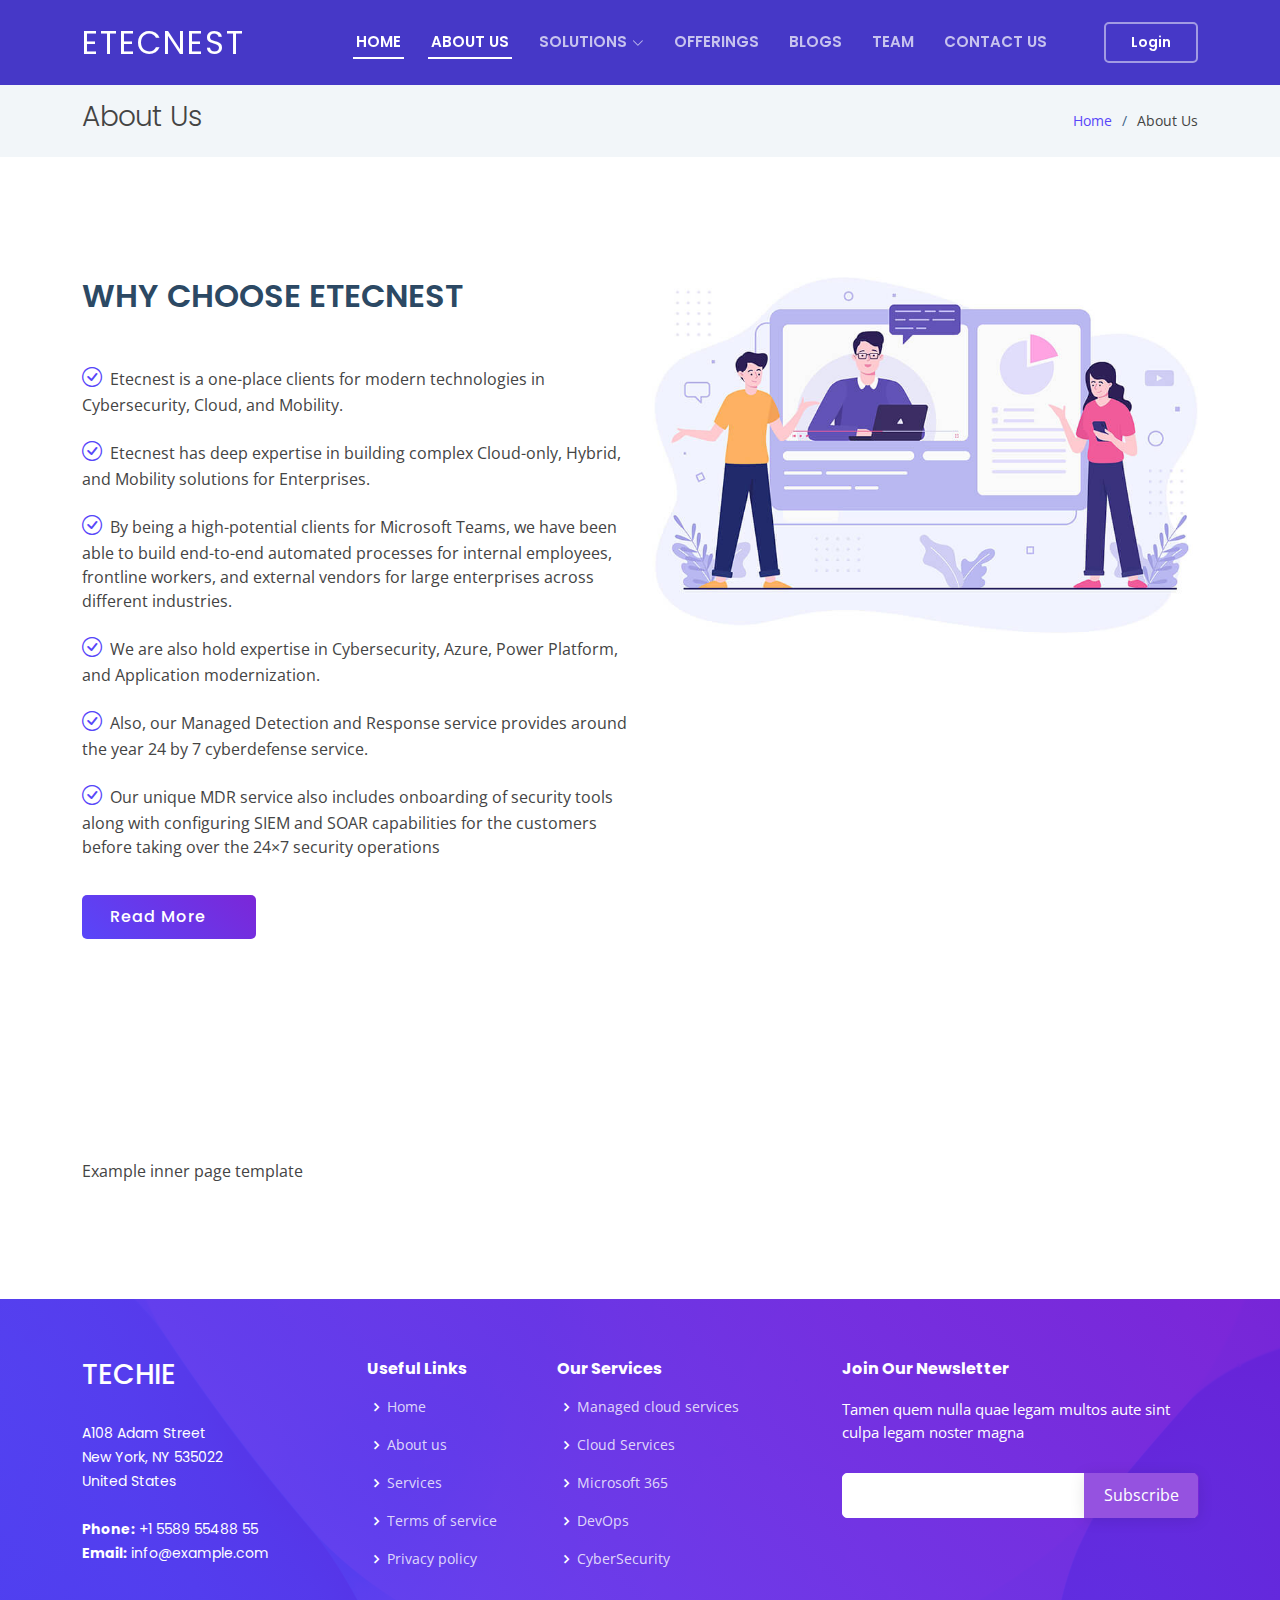
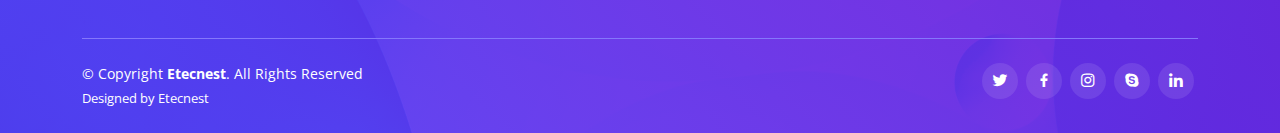
<file: aboutus.html>
<!DOCTYPE html>
<html lang="en">

<head>
  <meta charset="utf-8">
  <meta content="width=device-width, initial-scale=1.0" name="viewport">

  <title>Inner Page - Techie Bootstrap Template</title>
  <meta content="" name="description">
  <meta content="" name="keywords">
  <!-- Favicons -->
  <link href="assets/img/favicon.png" rel="icon">
  <link href="assets/img/apple-touch-icon.png" rel="apple-touch-icon">

  <!-- Google Fonts -->
  <link href="https://fonts.googleapis.com/css?family=Open+Sans:300,300i,400,400i,600,600i,700,700i|Roboto:300,300i,400,400i,500,500i,600,600i,700,700i|Poppins:300,300i,400,400i,500,500i,600,600i,700,700i" rel="stylesheet">

  <!-- Vendor CSS Files -->
  <link href="assets/vendor/aos/aos.css" rel="stylesheet">
  <link href="assets/vendor/bootstrap/css/bootstrap.min.css" rel="stylesheet">
  <link href="assets/vendor/bootstrap-icons/bootstrap-icons.css" rel="stylesheet">
  <link href="assets/vendor/boxicons/css/boxicons.min.css" rel="stylesheet">
  <link href="assets/vendor/glightbox/css/glightbox.min.css" rel="stylesheet">
  <link href="assets/vendor/swiper/swiper-bundle.min.css" rel="stylesheet">

  <!-- Template Main CSS File -->
  <link href="assets/css/style.css" rel="stylesheet">

  <!-- =======================================================
  * Template Name: Techie
  * Updated: Jul 27 2023 with Bootstrap v5.3.1
  * Template URL: https://bootstrapmade.com/techie-free-skin-bootstrap-3/
  * Author: BootstrapMade.com
  * License: https://bootstrapmade.com/license/
  ======================================================== -->
</head>

<body>

  <!-- ======= Header ======= -->
  <header id="header" class="fixed-top header-inner-pages">
    <div class="container d-flex align-items-center justify-content-between">
      <h1 class="logo"><a href="index.html">ETECNEST</a></h1>
      <!-- Uncomment below if you prefer to use an image logo -->
      <!-- <a href="index.html" class="logo"><img src="assets/img/logo.png" alt="" class="img-fluid"></a>-->

      <nav id="navbar" class="navbar">
        <ul>
          <li><a class="nav-link scrollto active" href="index.html">HOME</a></li>
          <li><a class="nav-link scrollto" href="#about">ABOUT US</a></li>
          <li class="dropdown"><a href="#"><span>SOLUTIONS</span> <i class="bi bi-chevron-down"></i></a>
            <ul>
              <li><a href="services.html">Our Services</a></li>
              <li class="dropdown"><a href="cloudservices.html"><span>Cloud Services</span> <i class="bi bi-chevron-right"></i></a>
                <ul>
                  <li><a href="#">Azure</a></li>
                  <li><a href="#">AWS</a></li>
                  <li><a href="#">GCP</a></li>
                  <li><a href="#">Azure DevOps</a></li>
                  <li><a href="#">Microsoft365</a></li>
                  <li><a href="#">SharePoint</a></li>
                  <li><a href="#">Power Platform</a></li>
                </ul>
              </li>
              <li class="dropdown"><a href="inner-page1.html"><span>Microsoft365</span> <i class="bi bi-chevron-right"></i></a>
                <ul>
                  <li><a href="#">M365 Migration</a></li>
                  <li><a href="#">M365 Intune</a></li>
                  <li><a href="#">M365 Security</a></li>
                  <li><a href="#">M365 Teams</a></li>
                  <li><a href="#">M365 Identity and Access Management</a></li>
                  <li><a href="#">M365 Consulting</a></li>
                  <li><a href="#">M365 Information Protection</a></li>
                </ul>
              </li>
              <li class="dropdown"><a href="devops.html"><span>DevOps</span> <i class="bi bi-chevron-right"></i></a>
                <ul>
                  <li><a href="#">DevOps Migration</a></li>
                  <li><a href="#">DevOps Development</a></li>
                  <li><a href="#">CICD</a></li>
                  <li><a href="#">Automation</a></li>
                  <li><a href="#">Infrastructure as Code</a></li>
                  <li><a href="#">Continuous Delivery</a></li>
                  <li><a href="#">Configuration Management</a></li>
                  <li><a href="#">QA & Testing</a></li>
                </ul>
              </li>
              <li class="dropdown"><a href="cybersecurity.html"><span>CyberSecurity</span> <i class="bi bi-chevron-right"></i></a>
                <ul>
                  <li><a href="#">M365 Migration</a></li>
                  <li><a href="#">M365 Intune</a></li>
                  <li><a href="#">M365 User Adoption</a></li>
                  <li><a href="#">M365 Teams</a></li>
                  <li><a href="#">M365 Identity and Access Management</a></li>
                  <li><a href="#">M365 Consulting</a></li>
                  <li><a href="#">M365 Information Protection</a></li>
                </ul>
              </li>
              <li class="dropdown"><a href="cloudmangedservices.html"><span>Cloud Managed Services</span> <i class="bi bi-chevron-right"></i></a>
                <ul>
                  <li><a href="#">Azure</a></li>
                  <li><a href="#">AWS</a></li>
                  <li><a href="#">GCP</a></li>
                  <li><a href="#">Azure DevOps</a></li>
                  <li><a href="#">Microsoft365</a></li>
                  <li><a href="#">SharePoint</a></li>
                  <li><a href="#">Power Platform</a></li>
                </ul>
              </li>
            </ul>
            <li><a class="nav-link scrollto" href="#features">OFFERINGS</a></li>
            <li><a class="nav-link scrollto " href="#portfolio">BLOGS</a></li>
            <li><a class="nav-link scrollto" href="#team">TEAM</a></li>
          </li>
          <li><a class="nav-link scrollto" href="#contact">CONTACT US</a></li>
          <li><a class="getstarted scrollto" href="#about">Login</a></li>
        </ul>
        <i class="bi bi-list mobile-nav-toggle"></i>
      </nav><!-- .navbar -->

    </div>
  </header><!-- End Header -->
  <main id="main">

    <!-- ======= Breadcrumbs ======= -->
    <section class="breadcrumbs">
      <div class="container">

        <div class="d-flex justify-content-between align-items-center">
          <h2>About Us</h2>
          <ol>
            <li><a href="index.html">Home</a></li>
            <li>About Us</li>
          </ol>
        </div>

      </div>
    </section><!-- End Breadcrumbs -->
        <!-- ======= About Section ======= -->
        <section id="about" class="about">
          <div class="container">
    
            <div class="row">
              <div class="col-lg-6 order-1 order-lg-2" data-aos="zoom-in" data-aos-delay="150">
                <img src="assets/img/about.jpg" class="img-fluid" alt="">
              </div>
              <div class="col-lg-6 pt-4 pt-lg-0 order-2 order-lg-1 content" data-aos="fade-right">
                <h3>WHY CHOOSE ETECNEST</h3>
                <ul>
                  <li><i></i></li>
                  <li><i class="bi bi-check-circle"></i> Etecnest is a one-place clients for modern technologies in  Cybersecurity, Cloud, and Mobility.</li><li></li>
                  <li><i class="bi bi-check-circle"></i> Etecnest has deep expertise in building complex Cloud-only, Hybrid, and Mobility solutions for Enterprises.</li><li></li>
                  <li><i class="bi bi-check-circle"></i> By being a high-potential clients for Microsoft Teams, we have been able to build end-to-end automated processes for internal employees, frontline workers, and external vendors for large enterprises across different industries.</li><li></li>
                  <li><i class="bi bi-check-circle"></i> We are also hold expertise in Cybersecurity, Azure, Power Platform, and Application modernization.</li><li></li>
                  <li><i class="bi bi-check-circle"></i> Also, our Managed Detection and Response service provides around the year 24 by 7 cyberdefense service.</li><li></li>
                  <li><i class="bi bi-check-circle"></i> Our unique MDR service also includes onboarding of security tools along with configuring SIEM and SOAR capabilities for the customers before taking over the 24×7 security operations</li><li></li>
    
                </ul>
                <a href="#" class="read-more">Read More <i class="bi bi-long-arrow-right"></i></a>
              </div>
            </div>
    
          </div>
        </section><!-- End About Section -->

    <section class="inner-page">
      <div class="container">
        <p>
          Example inner page template
        </p>
      </div>
    </section>

  </main><!-- End #main -->

  <!-- ======= Footer ======= -->
  <footer id="footer">

    <div class="footer-top">
      <div class="container">
        <div class="row">

          <div class="col-lg-3 col-md-6 footer-contact">
            <h3>Techie</h3>
            <p>
              A108 Adam Street <br>
              New York, NY 535022<br>
              United States <br><br>
              <strong>Phone:</strong> +1 5589 55488 55<br>
              <strong>Email:</strong> info@example.com<br>
            </p>
          </div>

          <div class="col-lg-2 col-md-6 footer-links">
            <h4>Useful Links</h4>
            <ul>
              <li><i class="bx bx-chevron-right"></i> <a href="#">Home</a></li>
              <li><i class="bx bx-chevron-right"></i> <a href="#">About us</a></li>
              <li><i class="bx bx-chevron-right"></i> <a href="#">Services</a></li>
              <li><i class="bx bx-chevron-right"></i> <a href="#">Terms of service</a></li>
              <li><i class="bx bx-chevron-right"></i> <a href="#">Privacy policy</a></li>
            </ul>
          </div>

          <div class="col-lg-3 col-md-6 footer-links">
            <h4>Our Services</h4>
            <ul>
              <li><i class="bx bx-chevron-right"></i> <a href="cloudmangedservices.html">Managed cloud services</a></li>
              <li><i class="bx bx-chevron-right"></i> <a href="cloudservices.html">Cloud Services</a></li>
              <li><i class="bx bx-chevron-right"></i> <a href="inner-page1.html">Microsoft 365</a></li>
              <li><i class="bx bx-chevron-right"></i> <a href="devops.html">DevOps</a></li>
              <li><i class="bx bx-chevron-right"></i> <a href="cybersecurity.html">CyberSecurity</a></li>
            </ul>
          </div>

          <div class="col-lg-4 col-md-6 footer-newsletter">
            <h4>Join Our Newsletter</h4>
            <p>Tamen quem nulla quae legam multos aute sint culpa legam noster magna</p>
            <form action="" method="post">
              <input type="email" name="email"><input type="submit" value="Subscribe">
            </form>
          </div>

        </div>
      </div>
    </div>

    <div class="container">

      <div class="copyright-wrap d-md-flex py-4">
        <div class="me-md-auto text-center text-md-start">
          <div class="copyright">
            &copy; Copyright <strong><span>Etecnest</span></strong>. All Rights Reserved
          </div>
          <div class="credits">
            <!-- All the links in the footer should remain intact. -->
            <!-- You can delete the links only if you purchased the pro version. -->
            <!-- Licensing information: https://bootstrapmade.com/license/ -->
            <!-- Purchase the pro version with working PHP/AJAX contact form: https://bootstrapmade.com/techie-free-skin-bootstrap-3/ -->
            Designed by <a href="https://bootstrapmade.com/">Etecnest</a>
          </div>
        </div>
        <div class="social-links text-center text-md-right pt-3 pt-md-0">
          <a href="#" class="twitter"><i class="bx bxl-twitter"></i></a>
          <a href="#" class="facebook"><i class="bx bxl-facebook"></i></a>
          <a href="#" class="instagram"><i class="bx bxl-instagram"></i></a>
          <a href="#" class="google-plus"><i class="bx bxl-skype"></i></a>
          <a href="#" class="linkedin"><i class="bx bxl-linkedin"></i></a>
        </div>
      </div>

    </div>
  </footer><!-- End Footer -->

  <a href="#" class="back-to-top d-flex align-items-center justify-content-center"><i class="bi bi-arrow-up-short"></i></a>
  <div id="preloader"></div>

  <!-- Vendor JS Files -->
  <script src="assets/vendor/purecounter/purecounter_vanilla.js"></script>
  <script src="assets/vendor/aos/aos.js"></script>
  <script src="assets/vendor/bootstrap/js/bootstrap.bundle.min.js"></script>
  <script src="assets/vendor/glightbox/js/glightbox.min.js"></script>
  <script src="assets/vendor/isotope-layout/isotope.pkgd.min.js"></script>
  <script src="assets/vendor/swiper/swiper-bundle.min.js"></script>
  <script src="assets/vendor/php-email-form/validate.js"></script>

  <!-- Template Main JS File -->
  <script src="assets/js/main.js"></script>

</body>

</html>
</file>
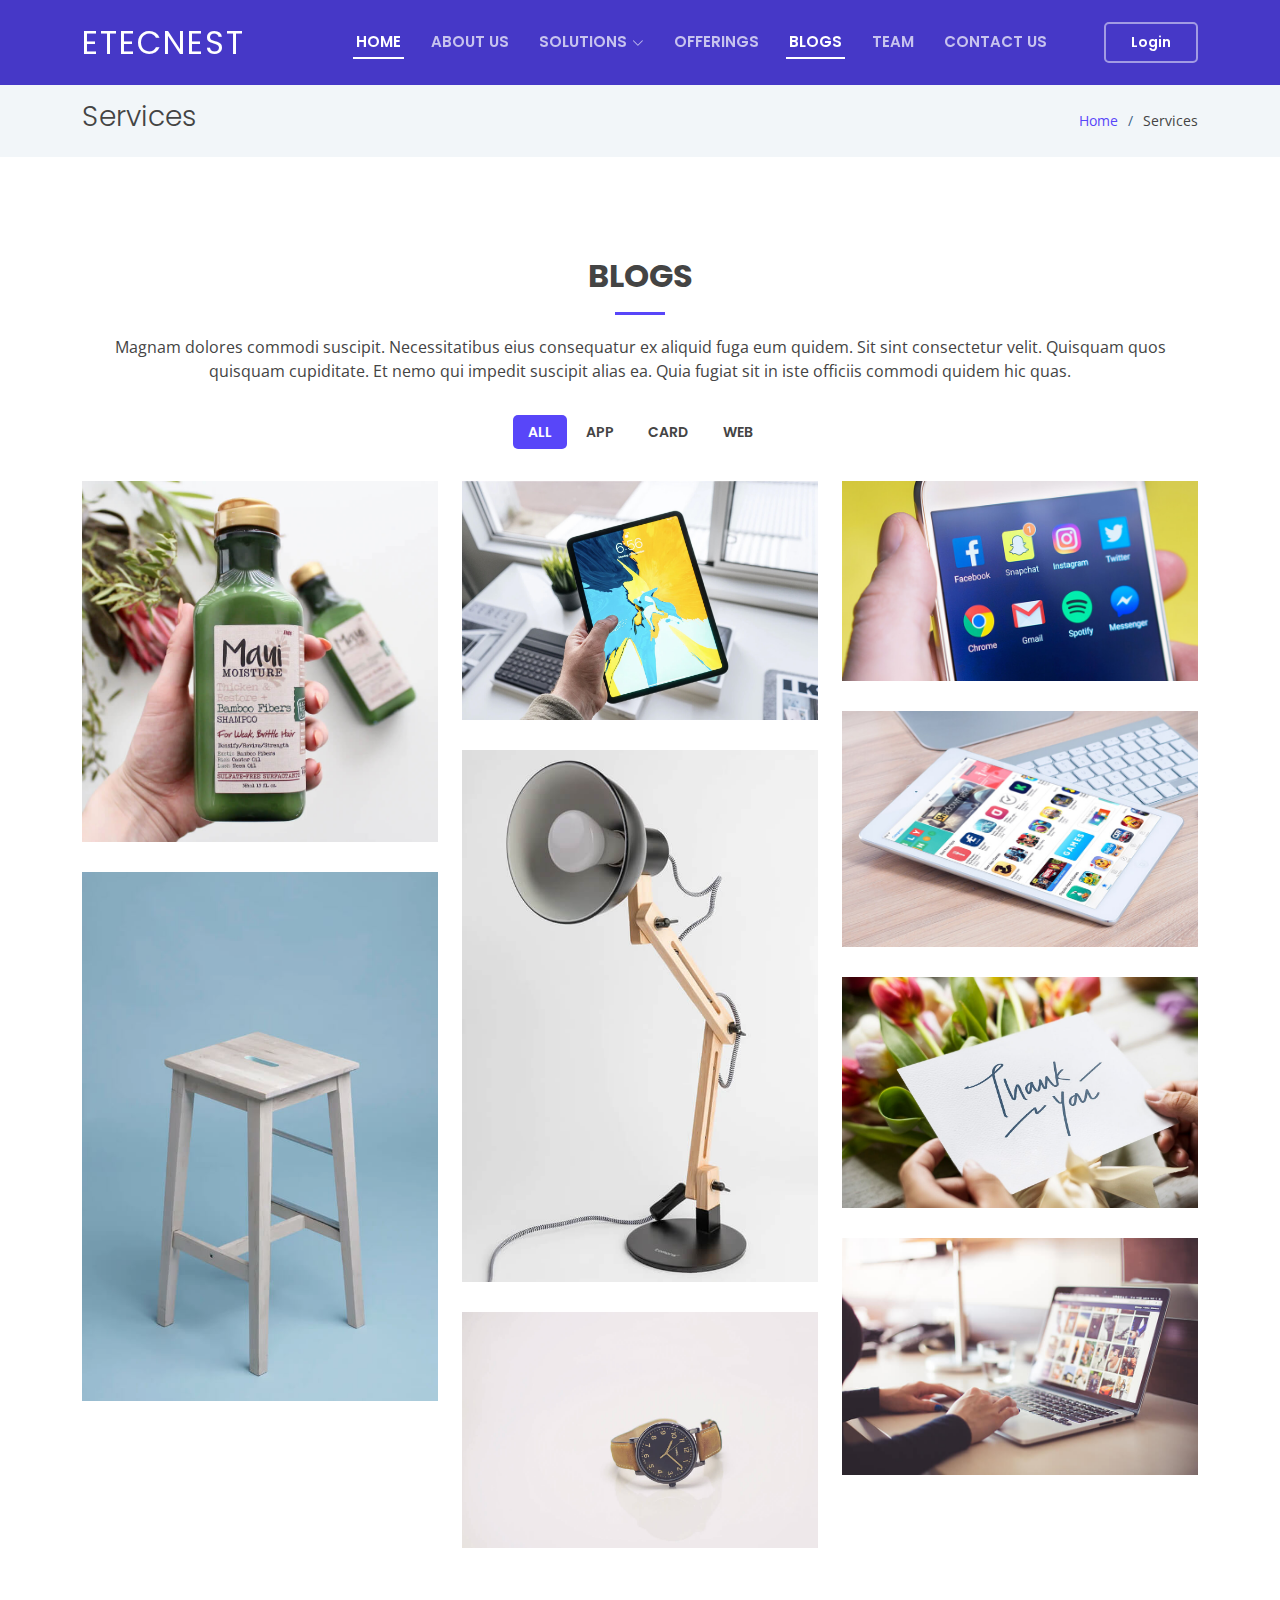
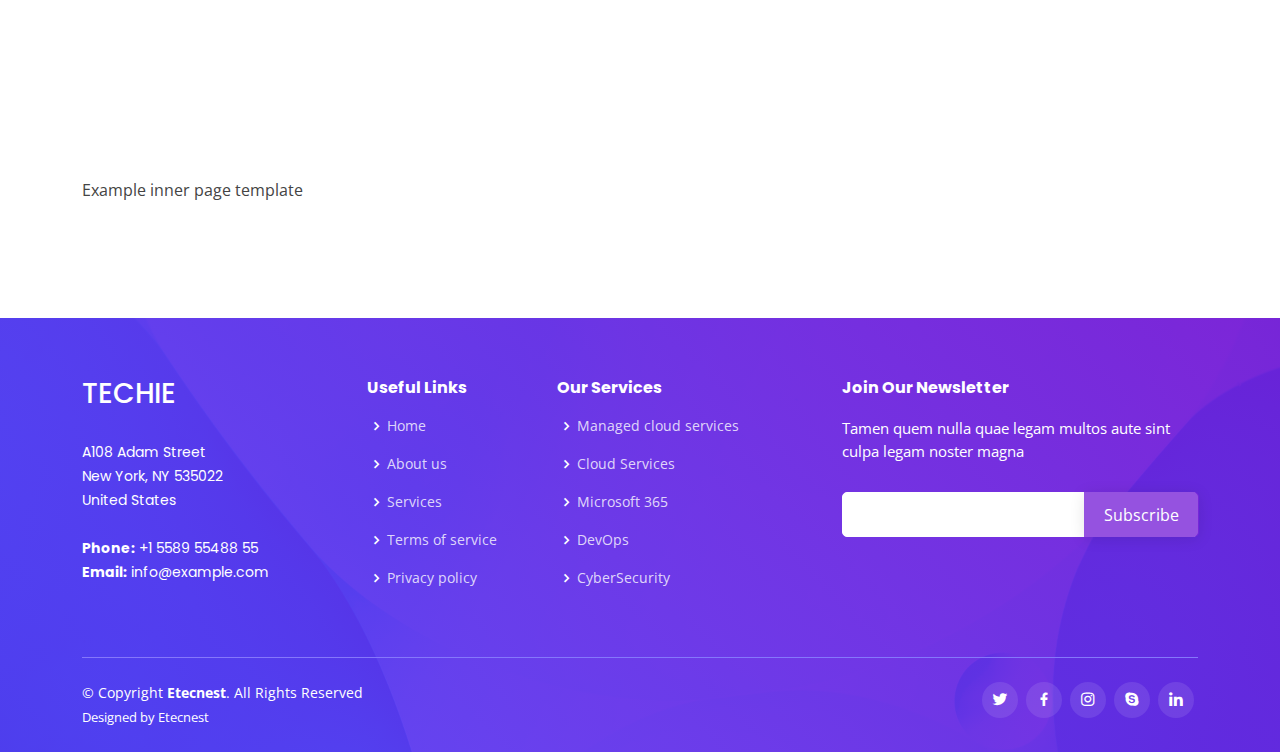
<file: blog.html>
<!DOCTYPE html>
<html lang="en">

<head>
  <meta charset="utf-8">
  <meta content="width=device-width, initial-scale=1.0" name="viewport">

  <title>Inner Page - Techie Bootstrap Template</title>
  <meta content="" name="description">
  <meta content="" name="keywords">
  <!-- Favicons -->
  <link href="assets/img/favicon.png" rel="icon">
  <link href="assets/img/apple-touch-icon.png" rel="apple-touch-icon">

  <!-- Google Fonts -->
  <link href="https://fonts.googleapis.com/css?family=Open+Sans:300,300i,400,400i,600,600i,700,700i|Roboto:300,300i,400,400i,500,500i,600,600i,700,700i|Poppins:300,300i,400,400i,500,500i,600,600i,700,700i" rel="stylesheet">

  <!-- Vendor CSS Files -->
  <link href="assets/vendor/aos/aos.css" rel="stylesheet">
  <link href="assets/vendor/bootstrap/css/bootstrap.min.css" rel="stylesheet">
  <link href="assets/vendor/bootstrap-icons/bootstrap-icons.css" rel="stylesheet">
  <link href="assets/vendor/boxicons/css/boxicons.min.css" rel="stylesheet">
  <link href="assets/vendor/glightbox/css/glightbox.min.css" rel="stylesheet">
  <link href="assets/vendor/swiper/swiper-bundle.min.css" rel="stylesheet">

  <!-- Template Main CSS File -->
  <link href="assets/css/style.css" rel="stylesheet">

  <!-- =======================================================
  * Template Name: Techie
  * Updated: Jul 27 2023 with Bootstrap v5.3.1
  * Template URL: https://bootstrapmade.com/techie-free-skin-bootstrap-3/
  * Author: BootstrapMade.com
  * License: https://bootstrapmade.com/license/
  ======================================================== -->
</head>

<body>

  <!-- ======= Header ======= -->
  <header id="header" class="fixed-top header-inner-pages">
    <div class="container d-flex align-items-center justify-content-between">
      <h1 class="logo"><a href="index.html">ETECNEST</a></h1>
      <!-- Uncomment below if you prefer to use an image logo -->
      <!-- <a href="index.html" class="logo"><img src="assets/img/logo.png" alt="" class="img-fluid"></a>-->

      <nav id="navbar" class="navbar">
        <ul>
          <li><a class="nav-link scrollto active" href="index.html">HOME</a></li>
          <li><a class="nav-link scrollto" href="#about">ABOUT US</a></li>
          <li class="dropdown"><a href="#"><span>SOLUTIONS</span> <i class="bi bi-chevron-down"></i></a>
            <ul>
              <li><a href="services.html">Our Services</a></li>
              <li class="dropdown"><a href="cloudservices.html"><span>Cloud Services</span> <i class="bi bi-chevron-right"></i></a>
                <ul>
                  <li><a href="#">Azure</a></li>
                  <li><a href="#">AWS</a></li>
                  <li><a href="#">GCP</a></li>
                  <li><a href="#">Azure DevOps</a></li>
                  <li><a href="#">Microsoft365</a></li>
                  <li><a href="#">SharePoint</a></li>
                  <li><a href="#">Power Platform</a></li>
                </ul>
              </li>
              <li class="dropdown"><a href="inner-page1.html"><span>Microsoft365</span> <i class="bi bi-chevron-right"></i></a>
                <ul>
                  <li><a href="#">M365 Migration</a></li>
                  <li><a href="#">M365 Intune</a></li>
                  <li><a href="#">M365 Security</a></li>
                  <li><a href="#">M365 Teams</a></li>
                  <li><a href="#">M365 Identity and Access Management</a></li>
                  <li><a href="#">M365 Consulting</a></li>
                  <li><a href="#">M365 Information Protection</a></li>
                </ul>
              </li>
              <li class="dropdown"><a href="devops.html"><span>DevOps</span> <i class="bi bi-chevron-right"></i></a>
                <ul>
                  <li><a href="#">DevOps Migration</a></li>
                  <li><a href="#">DevOps Development</a></li>
                  <li><a href="#">CICD</a></li>
                  <li><a href="#">Automation</a></li>
                  <li><a href="#">Infrastructure as Code</a></li>
                  <li><a href="#">Continuous Delivery</a></li>
                  <li><a href="#">Configuration Management</a></li>
                  <li><a href="#">QA & Testing</a></li>
                </ul>
              </li>
              <li class="dropdown"><a href="cybersecurity.html"><span>CyberSecurity</span> <i class="bi bi-chevron-right"></i></a>
                <ul>
                  <li><a href="#">M365 Migration</a></li>
                  <li><a href="#">M365 Intune</a></li>
                  <li><a href="#">M365 User Adoption</a></li>
                  <li><a href="#">M365 Teams</a></li>
                  <li><a href="#">M365 Identity and Access Management</a></li>
                  <li><a href="#">M365 Consulting</a></li>
                  <li><a href="#">M365 Information Protection</a></li>
                </ul>
              </li>
              <li class="dropdown"><a href="cloudmangedservices.html"><span>Cloud Managed Services</span> <i class="bi bi-chevron-right"></i></a>
                <ul>
                  <li><a href="#">Azure</a></li>
                  <li><a href="#">AWS</a></li>
                  <li><a href="#">GCP</a></li>
                  <li><a href="#">Azure DevOps</a></li>
                  <li><a href="#">Microsoft365</a></li>
                  <li><a href="#">SharePoint</a></li>
                  <li><a href="#">Power Platform</a></li>
                </ul>
              </li>
            </ul>
            <li><a class="nav-link scrollto" href="#features">OFFERINGS</a></li>
            <li><a class="nav-link scrollto " href="#portfolio">BLOGS</a></li>
            <li><a class="nav-link scrollto" href="#team">TEAM</a></li>
          </li>
          <li><a class="nav-link scrollto" href="#contact">CONTACT US</a></li>
          <li><a class="getstarted scrollto" href="#about">Login</a></li>
        </ul>
        <i class="bi bi-list mobile-nav-toggle"></i>
      </nav><!-- .navbar -->

    </div>
  </header><!-- End Header -->
  <main id="main">

    <!-- ======= Breadcrumbs ======= -->
    <section class="breadcrumbs">
      <div class="container">

        <div class="d-flex justify-content-between align-items-center">
          <h2>Services</h2>
          <ol>
            <li><a href="index.html">Home</a></li>
            <li>Services</li>
          </ol>
        </div>

      </div>
    </section><!-- End Breadcrumbs -->
           <!-- ======= Portfolio Section ======= -->
    <section id="portfolio" class="portfolio">
      <div class="container" data-aos="fade-up">

        <div class="section-title">
          <h2>BLOGS</h2>
          <p>Magnam dolores commodi suscipit. Necessitatibus eius consequatur ex aliquid fuga eum quidem. Sit sint consectetur velit. Quisquam quos quisquam cupiditate. Et nemo qui impedit suscipit alias ea. Quia fugiat sit in iste officiis commodi quidem hic quas.</p>
        </div>

        <div class="row">
          <div class="col-lg-12 d-flex justify-content-center">
            <ul id="portfolio-flters">
              <li data-filter="*" class="filter-active">All</li>
              <li data-filter=".filter-app">App</li>
              <li data-filter=".filter-card">Card</li>
              <li data-filter=".filter-web">Web</li>
            </ul>
          </div>
        </div>

        <div class="row portfolio-container">

          <div class="col-lg-4 col-md-6 portfolio-item filter-app">
            <div class="portfolio-wrap">
              <img src="assets/img/portfolio/portfolio-1.jpg" class="img-fluid" alt="">
              <div class="portfolio-info">
                <h4>App 1</h4>
                <p>App</p>
              </div>
              <div class="portfolio-links">
                <a href="assets/img/portfolio/portfolio-1.jpg" data-gallery="portfolioGallery" class="portfolio-lightbox" title="App 1"><i class="bx bx-plus"></i></a>
                <a href="portfolio-details.html" title="More Details"><i class="bx bx-link"></i></a>
              </div>
            </div>
          </div>

          <div class="col-lg-4 col-md-6 portfolio-item filter-web">
            <div class="portfolio-wrap">
              <img src="assets/img/portfolio/portfolio-2.jpg" class="img-fluid" alt="">
              <div class="portfolio-info">
                <h4>Web 3</h4>
                <p>Web</p>
              </div>
              <div class="portfolio-links">
                <a href="assets/img/portfolio/portfolio-2.jpg" data-gallery="portfolioGallery" class="portfolio-lightbox" title="Web 3"><i class="bx bx-plus"></i></a>
                <a href="portfolio-details.html" title="More Details"><i class="bx bx-link"></i></a>
              </div>
            </div>
          </div>

          <div class="col-lg-4 col-md-6 portfolio-item filter-app">
            <div class="portfolio-wrap">
              <img src="assets/img/portfolio/portfolio-3.jpg" class="img-fluid" alt="">
              <div class="portfolio-info">
                <h4>App 2</h4>
                <p>App</p>
              </div>
              <div class="portfolio-links">
                <a href="assets/img/portfolio/portfolio-3.jpg" data-gallery="portfolioGallery" class="portfolio-lightbox" title="App 2"><i class="bx bx-plus"></i></a>
                <a href="portfolio-details.html" title="More Details"><i class="bx bx-link"></i></a>
              </div>
            </div>
          </div>

          <div class="col-lg-4 col-md-6 portfolio-item filter-card">
            <div class="portfolio-wrap">
              <img src="assets/img/portfolio/portfolio-4.jpg" class="img-fluid" alt="">
              <div class="portfolio-info">
                <h4>Card 2</h4>
                <p>Card</p>
              </div>
              <div class="portfolio-links">
                <a href="assets/img/portfolio/portfolio-4.jpg" data-gallery="portfolioGallery" class="portfolio-lightbox" title="Card 2"><i class="bx bx-plus"></i></a>
                <a href="portfolio-details.html" title="More Details"><i class="bx bx-link"></i></a>
              </div>
            </div>
          </div>

          <div class="col-lg-4 col-md-6 portfolio-item filter-web">
            <div class="portfolio-wrap">
              <img src="assets/img/portfolio/portfolio-5.jpg" class="img-fluid" alt="">
              <div class="portfolio-info">
                <h4>Web 2</h4>
                <p>Web</p>
              </div>
              <div class="portfolio-links">
                <a href="assets/img/portfolio/portfolio-5.jpg" data-gallery="portfolioGallery" class="portfolio-lightbox" title="Web 2"><i class="bx bx-plus"></i></a>
                <a href="portfolio-details.html" title="More Details"><i class="bx bx-link"></i></a>
              </div>
            </div>
          </div>

          <div class="col-lg-4 col-md-6 portfolio-item filter-app">
            <div class="portfolio-wrap">
              <img src="assets/img/portfolio/portfolio-6.jpg" class="img-fluid" alt="">
              <div class="portfolio-info">
                <h4>App 3</h4>
                <p>App</p>
              </div>
              <div class="portfolio-links">
                <a href="assets/img/portfolio/portfolio-6.jpg" data-gallery="portfolioGallery" class="portfolio-lightbox" title="App 3"><i class="bx bx-plus"></i></a>
                <a href="portfolio-details.html" title="More Details"><i class="bx bx-link"></i></a>
              </div>
            </div>
          </div>

          <div class="col-lg-4 col-md-6 portfolio-item filter-card">
            <div class="portfolio-wrap">
              <img src="assets/img/portfolio/portfolio-7.jpg" class="img-fluid" alt="">
              <div class="portfolio-info">
                <h4>Card 1</h4>
                <p>Card</p>
              </div>
              <div class="portfolio-links">
                <a href="assets/img/portfolio/portfolio-7.jpg" data-gallery="portfolioGallery" class="portfolio-lightbox" title="Card 1"><i class="bx bx-plus"></i></a>
                <a href="portfolio-details.html" title="More Details"><i class="bx bx-link"></i></a>
              </div>
            </div>
          </div>

          <div class="col-lg-4 col-md-6 portfolio-item filter-card">
            <div class="portfolio-wrap">
              <img src="assets/img/portfolio/portfolio-8.jpg" class="img-fluid" alt="">
              <div class="portfolio-info">
                <h4>Card 3</h4>
                <p>Card</p>
              </div>
              <div class="portfolio-links">
                <a href="assets/img/portfolio/portfolio-8.jpg" data-gallery="portfolioGallery" class="portfolio-lightbox" title="Card 3"><i class="bx bx-plus"></i></a>
                <a href="portfolio-details.html" title="More Details"><i class="bx bx-link"></i></a>
              </div>
            </div>
          </div>

          <div class="col-lg-4 col-md-6 portfolio-item filter-web">
            <div class="portfolio-wrap">
              <img src="assets/img/portfolio/portfolio-9.jpg" class="img-fluid" alt="">
              <div class="portfolio-info">
                <h4>Web 3</h4>
                <p>Web</p>
              </div>
              <div class="portfolio-links">
                <a href="assets/img/portfolio/portfolio-9.jpg" data-gallery="portfolioGallery" class="portfolio-lightbox" title="Web 3"><i class="bx bx-plus"></i></a>
                <a href="portfolio-details.html" title="More Details"><i class="bx bx-link"></i></a>
              </div>
            </div>
          </div>

        </div>

      </div>
    </section><!-- End Portfolio Section -->
    <section class="inner-page">
      <div class="container">
        <p>
          Example inner page template
        </p>
      </div>
    </section>

  </main><!-- End #main -->

  <!-- ======= Footer ======= -->
  <footer id="footer">

    <div class="footer-top">
      <div class="container">
        <div class="row">

          <div class="col-lg-3 col-md-6 footer-contact">
            <h3>Techie</h3>
            <p>
              A108 Adam Street <br>
              New York, NY 535022<br>
              United States <br><br>
              <strong>Phone:</strong> +1 5589 55488 55<br>
              <strong>Email:</strong> info@example.com<br>
            </p>
          </div>

          <div class="col-lg-2 col-md-6 footer-links">
            <h4>Useful Links</h4>
            <ul>
              <li><i class="bx bx-chevron-right"></i> <a href="#">Home</a></li>
              <li><i class="bx bx-chevron-right"></i> <a href="#">About us</a></li>
              <li><i class="bx bx-chevron-right"></i> <a href="#">Services</a></li>
              <li><i class="bx bx-chevron-right"></i> <a href="#">Terms of service</a></li>
              <li><i class="bx bx-chevron-right"></i> <a href="#">Privacy policy</a></li>
            </ul>
          </div>

          <div class="col-lg-3 col-md-6 footer-links">
            <h4>Our Services</h4>
            <ul>
              <li><i class="bx bx-chevron-right"></i> <a href="cloudmangedservices.html">Managed cloud services</a></li>
              <li><i class="bx bx-chevron-right"></i> <a href="cloudservices.html">Cloud Services</a></li>
              <li><i class="bx bx-chevron-right"></i> <a href="inner-page1.html">Microsoft 365</a></li>
              <li><i class="bx bx-chevron-right"></i> <a href="devops.html">DevOps</a></li>
              <li><i class="bx bx-chevron-right"></i> <a href="cybersecurity.html">CyberSecurity</a></li>
            </ul>
          </div>

          <div class="col-lg-4 col-md-6 footer-newsletter">
            <h4>Join Our Newsletter</h4>
            <p>Tamen quem nulla quae legam multos aute sint culpa legam noster magna</p>
            <form action="" method="post">
              <input type="email" name="email"><input type="submit" value="Subscribe">
            </form>
          </div>

        </div>
      </div>
    </div>

    <div class="container">

      <div class="copyright-wrap d-md-flex py-4">
        <div class="me-md-auto text-center text-md-start">
          <div class="copyright">
            &copy; Copyright <strong><span>Etecnest</span></strong>. All Rights Reserved
          </div>
          <div class="credits">
            <!-- All the links in the footer should remain intact. -->
            <!-- You can delete the links only if you purchased the pro version. -->
            <!-- Licensing information: https://bootstrapmade.com/license/ -->
            <!-- Purchase the pro version with working PHP/AJAX contact form: https://bootstrapmade.com/techie-free-skin-bootstrap-3/ -->
            Designed by <a href="https://bootstrapmade.com/">Etecnest</a>
          </div>
        </div>
        <div class="social-links text-center text-md-right pt-3 pt-md-0">
          <a href="#" class="twitter"><i class="bx bxl-twitter"></i></a>
          <a href="#" class="facebook"><i class="bx bxl-facebook"></i></a>
          <a href="#" class="instagram"><i class="bx bxl-instagram"></i></a>
          <a href="#" class="google-plus"><i class="bx bxl-skype"></i></a>
          <a href="#" class="linkedin"><i class="bx bxl-linkedin"></i></a>
        </div>
      </div>

    </div>
  </footer><!-- End Footer -->

  <a href="#" class="back-to-top d-flex align-items-center justify-content-center"><i class="bi bi-arrow-up-short"></i></a>
  <div id="preloader"></div>

  <!-- Vendor JS Files -->
  <script src="assets/vendor/purecounter/purecounter_vanilla.js"></script>
  <script src="assets/vendor/aos/aos.js"></script>
  <script src="assets/vendor/bootstrap/js/bootstrap.bundle.min.js"></script>
  <script src="assets/vendor/glightbox/js/glightbox.min.js"></script>
  <script src="assets/vendor/isotope-layout/isotope.pkgd.min.js"></script>
  <script src="assets/vendor/swiper/swiper-bundle.min.js"></script>
  <script src="assets/vendor/php-email-form/validate.js"></script>

  <!-- Template Main JS File -->
  <script src="assets/js/main.js"></script>

</body>

</html>
</file>
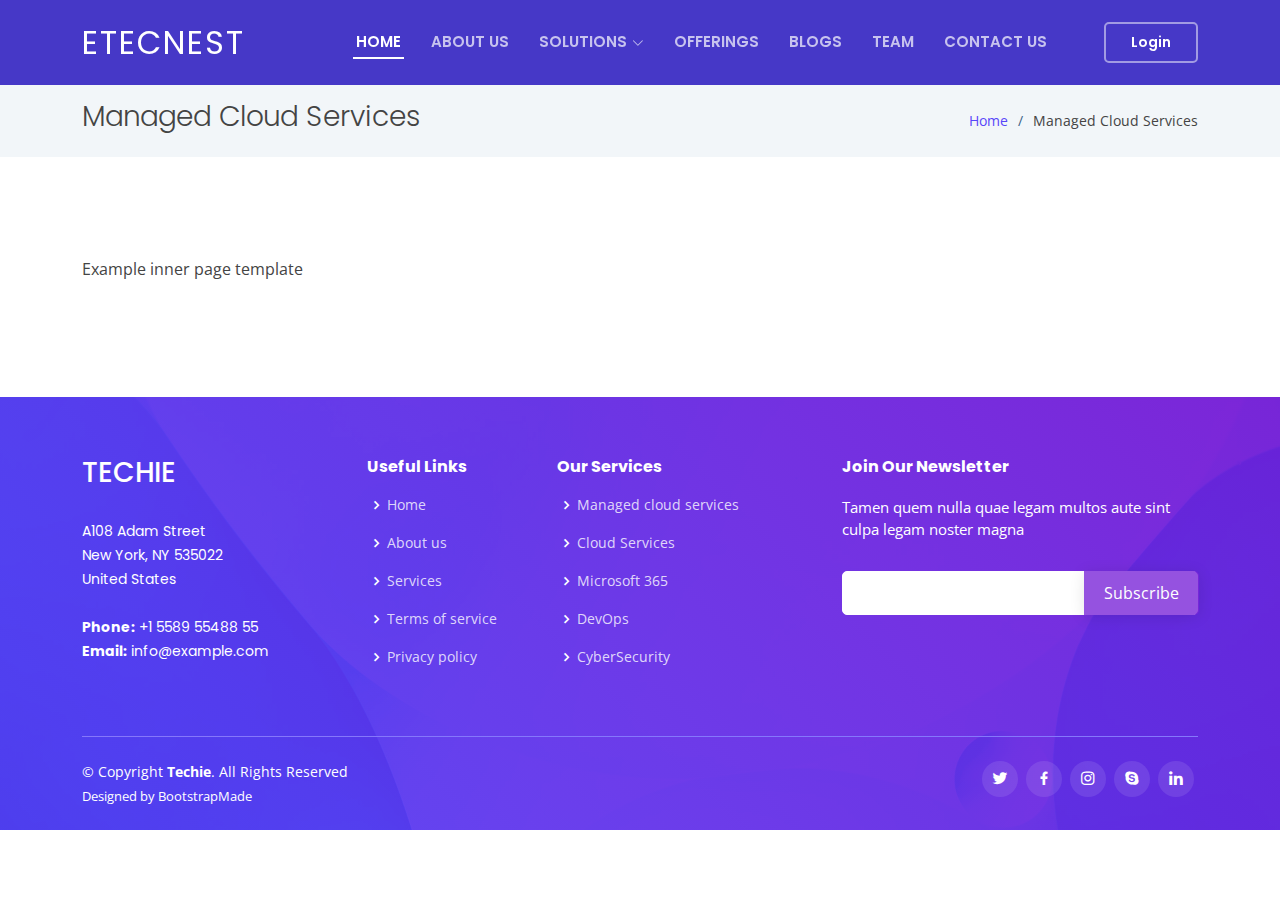
<file: cloudmangedservices.html>
<!DOCTYPE html>
<html lang="en">

<head>
  <meta charset="utf-8">
  <meta content="width=device-width, initial-scale=1.0" name="viewport">

  <title>Inner Page - Techie Bootstrap Template</title>
  <meta content="" name="description">
  <meta content="" name="keywords">
  <!-- Favicons -->
  <link href="assets/img/favicon.png" rel="icon">
  <link href="assets/img/apple-touch-icon.png" rel="apple-touch-icon">

  <!-- Google Fonts -->
  <link href="https://fonts.googleapis.com/css?family=Open+Sans:300,300i,400,400i,600,600i,700,700i|Roboto:300,300i,400,400i,500,500i,600,600i,700,700i|Poppins:300,300i,400,400i,500,500i,600,600i,700,700i" rel="stylesheet">

  <!-- Vendor CSS Files -->
  <link href="assets/vendor/aos/aos.css" rel="stylesheet">
  <link href="assets/vendor/bootstrap/css/bootstrap.min.css" rel="stylesheet">
  <link href="assets/vendor/bootstrap-icons/bootstrap-icons.css" rel="stylesheet">
  <link href="assets/vendor/boxicons/css/boxicons.min.css" rel="stylesheet">
  <link href="assets/vendor/glightbox/css/glightbox.min.css" rel="stylesheet">
  <link href="assets/vendor/swiper/swiper-bundle.min.css" rel="stylesheet">

  <!-- Template Main CSS File -->
  <link href="assets/css/style.css" rel="stylesheet">

  <!-- =======================================================
  * Template Name: Techie
  * Updated: Jul 27 2023 with Bootstrap v5.3.1
  * Template URL: https://bootstrapmade.com/techie-free-skin-bootstrap-3/
  * Author: BootstrapMade.com
  * License: https://bootstrapmade.com/license/
  ======================================================== -->
</head>

<body>

  <!-- ======= Header ======= -->
  <header id="header" class="fixed-top header-inner-pages">
    <div class="container d-flex align-items-center justify-content-between">
      <h1 class="logo"><a href="index.html">ETECNEST</a></h1>
      <!-- Uncomment below if you prefer to use an image logo -->
      <!-- <a href="index.html" class="logo"><img src="assets/img/logo.png" alt="" class="img-fluid"></a>-->

      <nav id="navbar" class="navbar">
        <ul>
          <li><a class="nav-link scrollto active" href="index.html">HOME</a></li>
          <li><a class="nav-link scrollto" href="#about">ABOUT US</a></li>
          <li class="dropdown"><a href="#"><span>SOLUTIONS</span> <i class="bi bi-chevron-down"></i></a>
            <ul>
              <li><a href="services.html">Our Services</a></li>
              <li class="dropdown"><a href="cloudservices.html"><span>Cloud Services</span> <i class="bi bi-chevron-right"></i></a>
                <ul>
                  <li><a href="#">Azure</a></li>
                  <li><a href="#">AWS</a></li>
                  <li><a href="#">GCP</a></li>
                  <li><a href="#">Azure DevOps</a></li>
                  <li><a href="#">Microsoft365</a></li>
                  <li><a href="#">SharePoint</a></li>
                  <li><a href="#">Power Platform</a></li>
                </ul>
              </li>
              <li class="dropdown"><a href="inner-page1.html"><span>Microsoft365</span> <i class="bi bi-chevron-right"></i></a>
                <ul>
                  <li><a href="#">M365 Migration</a></li>
                  <li><a href="#">M365 Intune</a></li>
                  <li><a href="#">M365 Security</a></li>
                  <li><a href="#">M365 Teams</a></li>
                  <li><a href="#">M365 Identity and Access Management</a></li>
                  <li><a href="#">M365 Consulting</a></li>
                  <li><a href="#">M365 Information Protection</a></li>
                </ul>
              </li>
              <li class="dropdown"><a href="devops.html"><span>DevOps</span> <i class="bi bi-chevron-right"></i></a>
                <ul>
                  <li><a href="#">DevOps Migration</a></li>
                  <li><a href="#">DevOps Development</a></li>
                  <li><a href="#">CICD</a></li>
                  <li><a href="#">Automation</a></li>
                  <li><a href="#">Infrastructure as Code</a></li>
                  <li><a href="#">Continuous Delivery</a></li>
                  <li><a href="#">Configuration Management</a></li>
                  <li><a href="#">QA & Testing</a></li>
                </ul>
              </li>
              <li class="dropdown"><a href="cybersecurity.html"><span>CyberSecurity</span> <i class="bi bi-chevron-right"></i></a>
                <ul>
                  <li><a href="#">M365 Migration</a></li>
                  <li><a href="#">M365 Intune</a></li>
                  <li><a href="#">M365 User Adoption</a></li>
                  <li><a href="#">M365 Teams</a></li>
                  <li><a href="#">M365 Identity and Access Management</a></li>
                  <li><a href="#">M365 Consulting</a></li>
                  <li><a href="#">M365 Information Protection</a></li>
                </ul>
              </li>
              <li class="dropdown"><a href="cloudmangedservices.html"><span>Cloud Managed Services</span> <i class="bi bi-chevron-right"></i></a>
                <ul>
                  <li><a href="#">Azure</a></li>
                  <li><a href="#">AWS</a></li>
                  <li><a href="#">GCP</a></li>
                  <li><a href="#">Azure DevOps</a></li>
                  <li><a href="#">Microsoft365</a></li>
                  <li><a href="#">SharePoint</a></li>
                  <li><a href="#">Power Platform</a></li>
                </ul>
              </li>
            </ul>
            <li><a class="nav-link scrollto" href="#features">OFFERINGS</a></li>
            <li><a class="nav-link scrollto " href="#portfolio">BLOGS</a></li>
            <li><a class="nav-link scrollto" href="#team">TEAM</a></li>
          </li>
          <li><a class="nav-link scrollto" href="#contact">CONTACT US</a></li>
          <li><a class="getstarted scrollto" href="#about">Login</a></li>
        </ul>
        <i class="bi bi-list mobile-nav-toggle"></i>
      </nav><!-- .navbar -->

    </div>
  </header><!-- End Header -->
  <main id="main">

    <!-- ======= Breadcrumbs ======= -->
    <section class="breadcrumbs">
      <div class="container">

        <div class="d-flex justify-content-between align-items-center">
          <h2>Managed Cloud Services</h2>
          <ol>
            <li><a href="index.html">Home</a></li>
            <li>Managed Cloud Services</li>
          </ol>
        </div>

      </div>
    </section><!-- End Breadcrumbs -->

    <section class="inner-page">
      <div class="container">
        <p>
          Example inner page template
        </p>
      </div>
    </section>

  </main><!-- End #main -->

  <!-- ======= Footer ======= -->
  <footer id="footer">

    <div class="footer-top">
      <div class="container">
        <div class="row">

          <div class="col-lg-3 col-md-6 footer-contact">
            <h3>Techie</h3>
            <p>
              A108 Adam Street <br>
              New York, NY 535022<br>
              United States <br><br>
              <strong>Phone:</strong> +1 5589 55488 55<br>
              <strong>Email:</strong> info@example.com<br>
            </p>
          </div>

          <div class="col-lg-2 col-md-6 footer-links">
            <h4>Useful Links</h4>
            <ul>
              <li><i class="bx bx-chevron-right"></i> <a href="#">Home</a></li>
              <li><i class="bx bx-chevron-right"></i> <a href="#">About us</a></li>
              <li><i class="bx bx-chevron-right"></i> <a href="#">Services</a></li>
              <li><i class="bx bx-chevron-right"></i> <a href="#">Terms of service</a></li>
              <li><i class="bx bx-chevron-right"></i> <a href="#">Privacy policy</a></li>
            </ul>
          </div>

          <div class="col-lg-3 col-md-6 footer-links">
            <h4>Our Services</h4>
            <ul>
              <li><i class="bx bx-chevron-right"></i> <a href="cloudmangedservices.html">Managed cloud services</a></li>
              <li><i class="bx bx-chevron-right"></i> <a href="cloudservices.html">Cloud Services</a></li>
              <li><i class="bx bx-chevron-right"></i> <a href="inner-page1.html">Microsoft 365</a></li>
              <li><i class="bx bx-chevron-right"></i> <a href="devops.html">DevOps</a></li>
              <li><i class="bx bx-chevron-right"></i> <a href="cybersecurity.html">CyberSecurity</a></li>
            </ul>
          </div>

          <div class="col-lg-4 col-md-6 footer-newsletter">
            <h4>Join Our Newsletter</h4>
            <p>Tamen quem nulla quae legam multos aute sint culpa legam noster magna</p>
            <form action="" method="post">
              <input type="email" name="email"><input type="submit" value="Subscribe">
            </form>
          </div>

        </div>
      </div>
    </div>

    <div class="container">

      <div class="copyright-wrap d-md-flex py-4">
        <div class="me-md-auto text-center text-md-start">
          <div class="copyright">
            &copy; Copyright <strong><span>Techie</span></strong>. All Rights Reserved
          </div>
          <div class="credits">
            <!-- All the links in the footer should remain intact. -->
            <!-- You can delete the links only if you purchased the pro version. -->
            <!-- Licensing information: https://bootstrapmade.com/license/ -->
            <!-- Purchase the pro version with working PHP/AJAX contact form: https://bootstrapmade.com/techie-free-skin-bootstrap-3/ -->
            Designed by <a href="https://bootstrapmade.com/">BootstrapMade</a>
          </div>
        </div>
        <div class="social-links text-center text-md-right pt-3 pt-md-0">
          <a href="#" class="twitter"><i class="bx bxl-twitter"></i></a>
          <a href="#" class="facebook"><i class="bx bxl-facebook"></i></a>
          <a href="#" class="instagram"><i class="bx bxl-instagram"></i></a>
          <a href="#" class="google-plus"><i class="bx bxl-skype"></i></a>
          <a href="#" class="linkedin"><i class="bx bxl-linkedin"></i></a>
        </div>
      </div>

    </div>
  </footer><!-- End Footer -->

  <a href="#" class="back-to-top d-flex align-items-center justify-content-center"><i class="bi bi-arrow-up-short"></i></a>
  <div id="preloader"></div>

  <!-- Vendor JS Files -->
  <script src="assets/vendor/purecounter/purecounter_vanilla.js"></script>
  <script src="assets/vendor/aos/aos.js"></script>
  <script src="assets/vendor/bootstrap/js/bootstrap.bundle.min.js"></script>
  <script src="assets/vendor/glightbox/js/glightbox.min.js"></script>
  <script src="assets/vendor/isotope-layout/isotope.pkgd.min.js"></script>
  <script src="assets/vendor/swiper/swiper-bundle.min.js"></script>
  <script src="assets/vendor/php-email-form/validate.js"></script>

  <!-- Template Main JS File -->
  <script src="assets/js/main.js"></script>

</body>

</html>
</file>
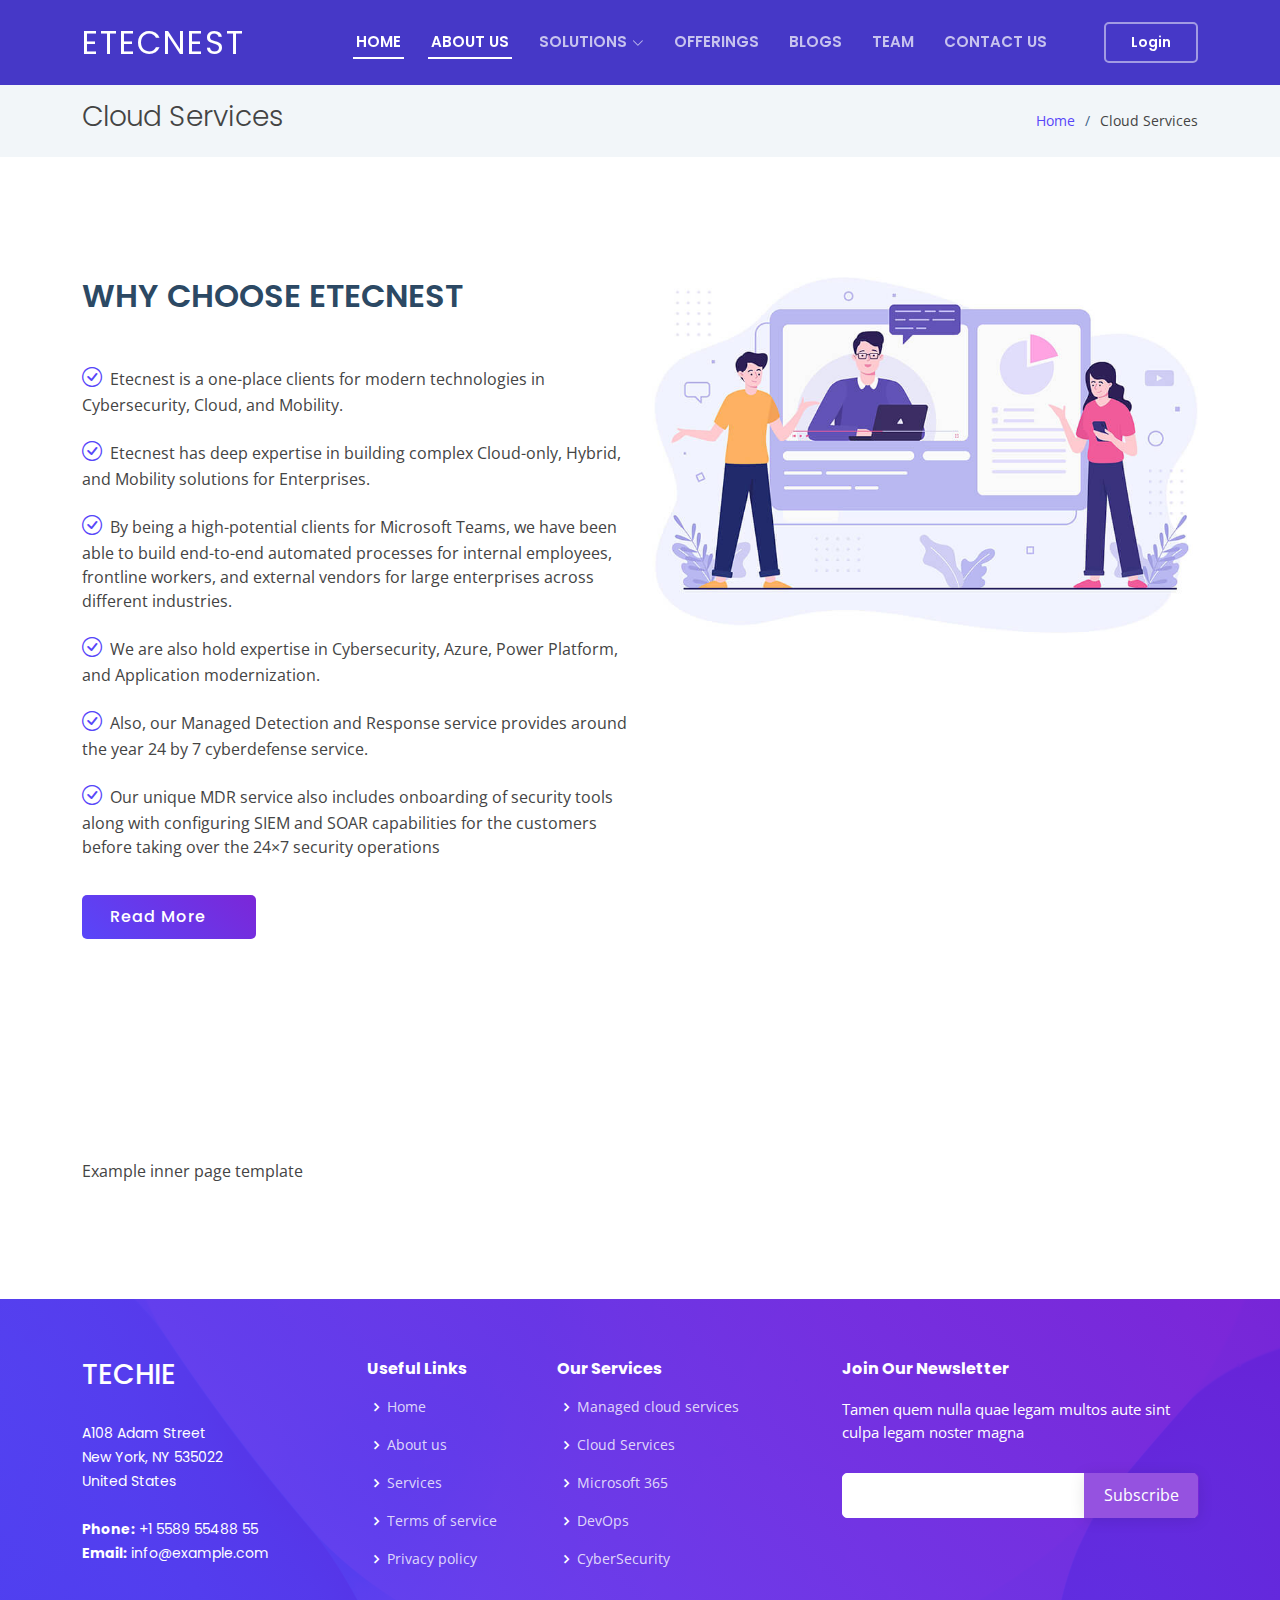
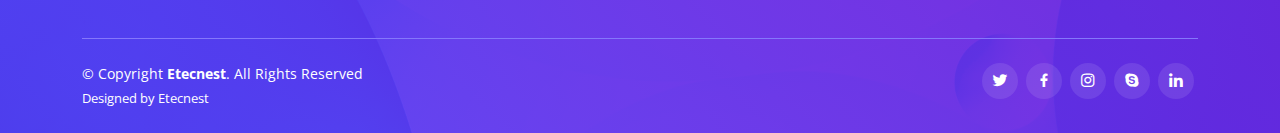
<file: cloudservices.html>
<!DOCTYPE html>
<html lang="en">

<head>
  <meta charset="utf-8">
  <meta content="width=device-width, initial-scale=1.0" name="viewport">

  <title>Inner Page - Techie Bootstrap Template</title>
  <meta content="" name="description">
  <meta content="" name="keywords">
  <!-- Favicons -->
  <link href="assets/img/favicon.png" rel="icon">
  <link href="assets/img/apple-touch-icon.png" rel="apple-touch-icon">

  <!-- Google Fonts -->
  <link href="https://fonts.googleapis.com/css?family=Open+Sans:300,300i,400,400i,600,600i,700,700i|Roboto:300,300i,400,400i,500,500i,600,600i,700,700i|Poppins:300,300i,400,400i,500,500i,600,600i,700,700i" rel="stylesheet">

  <!-- Vendor CSS Files -->
  <link href="assets/vendor/aos/aos.css" rel="stylesheet">
  <link href="assets/vendor/bootstrap/css/bootstrap.min.css" rel="stylesheet">
  <link href="assets/vendor/bootstrap-icons/bootstrap-icons.css" rel="stylesheet">
  <link href="assets/vendor/boxicons/css/boxicons.min.css" rel="stylesheet">
  <link href="assets/vendor/glightbox/css/glightbox.min.css" rel="stylesheet">
  <link href="assets/vendor/swiper/swiper-bundle.min.css" rel="stylesheet">

  <!-- Template Main CSS File -->
  <link href="assets/css/style.css" rel="stylesheet">

  <!-- =======================================================
  * Template Name: Techie
  * Updated: Jul 27 2023 with Bootstrap v5.3.1
  * Template URL: https://bootstrapmade.com/techie-free-skin-bootstrap-3/
  * Author: BootstrapMade.com
  * License: https://bootstrapmade.com/license/
  ======================================================== -->
</head>

<body>

  <!-- ======= Header ======= -->
  <header id="header" class="fixed-top header-inner-pages">
    <div class="container d-flex align-items-center justify-content-between">
      <h1 class="logo"><a href="index.html">ETECNEST</a></h1>
      <!-- Uncomment below if you prefer to use an image logo -->
      <!-- <a href="index.html" class="logo"><img src="assets/img/logo.png" alt="" class="img-fluid"></a>-->

      <nav id="navbar" class="navbar">
        <ul>
          <li><a class="nav-link scrollto active" href="index.html">HOME</a></li>
          <li><a class="nav-link scrollto" href="#about">ABOUT US</a></li>
          <li class="dropdown"><a href="#"><span>SOLUTIONS</span> <i class="bi bi-chevron-down"></i></a>
            <ul>
              <li><a href="services.html">Our Services</a></li>
              <li class="dropdown"><a href="cloudservices.html"><span>Cloud Services</span> <i class="bi bi-chevron-right"></i></a>
                <ul>
                  <li><a href="#">Azure</a></li>
                  <li><a href="#">AWS</a></li>
                  <li><a href="#">GCP</a></li>
                  <li><a href="#">Azure DevOps</a></li>
                  <li><a href="#">Microsoft365</a></li>
                  <li><a href="#">SharePoint</a></li>
                  <li><a href="#">Power Platform</a></li>
                </ul>
              </li>
              <li class="dropdown"><a href="inner-page1.html"><span>Microsoft365</span> <i class="bi bi-chevron-right"></i></a>
                <ul>
                  <li><a href="#">M365 Migration</a></li>
                  <li><a href="#">M365 Intune</a></li>
                  <li><a href="#">M365 Security</a></li>
                  <li><a href="#">M365 Teams</a></li>
                  <li><a href="#">M365 Identity and Access Management</a></li>
                  <li><a href="#">M365 Consulting</a></li>
                  <li><a href="#">M365 Information Protection</a></li>
                </ul>
              </li>
              <li class="dropdown"><a href="devops.html"><span>DevOps</span> <i class="bi bi-chevron-right"></i></a>
                <ul>
                  <li><a href="#">DevOps Migration</a></li>
                  <li><a href="#">DevOps Development</a></li>
                  <li><a href="#">CICD</a></li>
                  <li><a href="#">Automation</a></li>
                  <li><a href="#">Infrastructure as Code</a></li>
                  <li><a href="#">Continuous Delivery</a></li>
                  <li><a href="#">Configuration Management</a></li>
                  <li><a href="#">QA & Testing</a></li>
                </ul>
              </li>
              <li class="dropdown"><a href="cybersecurity.html"><span>CyberSecurity</span> <i class="bi bi-chevron-right"></i></a>
                <ul>
                  <li><a href="#">M365 Migration</a></li>
                  <li><a href="#">M365 Intune</a></li>
                  <li><a href="#">M365 User Adoption</a></li>
                  <li><a href="#">M365 Teams</a></li>
                  <li><a href="#">M365 Identity and Access Management</a></li>
                  <li><a href="#">M365 Consulting</a></li>
                  <li><a href="#">M365 Information Protection</a></li>
                </ul>
              </li>
              <li class="dropdown"><a href="cloudmangedservices.html"><span>Cloud Managed Services</span> <i class="bi bi-chevron-right"></i></a>
                <ul>
                  <li><a href="#">Azure</a></li>
                  <li><a href="#">AWS</a></li>
                  <li><a href="#">GCP</a></li>
                  <li><a href="#">Azure DevOps</a></li>
                  <li><a href="#">Microsoft365</a></li>
                  <li><a href="#">SharePoint</a></li>
                  <li><a href="#">Power Platform</a></li>
                </ul>
              </li>
            </ul>
            <li><a class="nav-link scrollto" href="#features">OFFERINGS</a></li>
            <li><a class="nav-link scrollto " href="#portfolio">BLOGS</a></li>
            <li><a class="nav-link scrollto" href="#team">TEAM</a></li>
          </li>
          <li><a class="nav-link scrollto" href="#contact">CONTACT US</a></li>
          <li><a class="getstarted scrollto" href="#about">Login</a></li>
        </ul>
        <i class="bi bi-list mobile-nav-toggle"></i>
      </nav><!-- .navbar -->

    </div>
  </header><!-- End Header -->
  <main id="main">

    <!-- ======= Breadcrumbs ======= -->
    <section class="breadcrumbs">
      <div class="container">

        <div class="d-flex justify-content-between align-items-center">
          <h2>Cloud Services</h2>
          <ol>
            <li><a href="index.html">Home</a></li>
            <li>Cloud Services</li>
          </ol>
        </div>

      </div>
    </section><!-- End Breadcrumbs -->
        <!-- ======= About Section ======= -->
        <section id="about" class="about">
          <div class="container">
    
            <div class="row">
              <div class="col-lg-6 order-1 order-lg-2" data-aos="zoom-in" data-aos-delay="150">
                <img src="assets/img/about.jpg" class="img-fluid" alt="">
              </div>
              <div class="col-lg-6 pt-4 pt-lg-0 order-2 order-lg-1 content" data-aos="fade-right">
                <h3>WHY CHOOSE ETECNEST</h3>
                <ul>
                  <li><i></i></li>
                  <li><i class="bi bi-check-circle"></i> Etecnest is a one-place clients for modern technologies in  Cybersecurity, Cloud, and Mobility.</li><li></li>
                  <li><i class="bi bi-check-circle"></i> Etecnest has deep expertise in building complex Cloud-only, Hybrid, and Mobility solutions for Enterprises.</li><li></li>
                  <li><i class="bi bi-check-circle"></i> By being a high-potential clients for Microsoft Teams, we have been able to build end-to-end automated processes for internal employees, frontline workers, and external vendors for large enterprises across different industries.</li><li></li>
                  <li><i class="bi bi-check-circle"></i> We are also hold expertise in Cybersecurity, Azure, Power Platform, and Application modernization.</li><li></li>
                  <li><i class="bi bi-check-circle"></i> Also, our Managed Detection and Response service provides around the year 24 by 7 cyberdefense service.</li><li></li>
                  <li><i class="bi bi-check-circle"></i> Our unique MDR service also includes onboarding of security tools along with configuring SIEM and SOAR capabilities for the customers before taking over the 24×7 security operations</li><li></li>
    
                </ul>
                <a href="#" class="read-more">Read More <i class="bi bi-long-arrow-right"></i></a>
              </div>
            </div>
    
          </div>
        </section><!-- End About Section -->

    <section class="inner-page">
      <div class="container">
        <p>
          Example inner page template
        </p>
      </div>
    </section>

  </main><!-- End #main -->

  <!-- ======= Footer ======= -->
  <footer id="footer">

    <div class="footer-top">
      <div class="container">
        <div class="row">

          <div class="col-lg-3 col-md-6 footer-contact">
            <h3>Techie</h3>
            <p>
              A108 Adam Street <br>
              New York, NY 535022<br>
              United States <br><br>
              <strong>Phone:</strong> +1 5589 55488 55<br>
              <strong>Email:</strong> info@example.com<br>
            </p>
          </div>

          <div class="col-lg-2 col-md-6 footer-links">
            <h4>Useful Links</h4>
            <ul>
              <li><i class="bx bx-chevron-right"></i> <a href="#">Home</a></li>
              <li><i class="bx bx-chevron-right"></i> <a href="#">About us</a></li>
              <li><i class="bx bx-chevron-right"></i> <a href="#">Services</a></li>
              <li><i class="bx bx-chevron-right"></i> <a href="#">Terms of service</a></li>
              <li><i class="bx bx-chevron-right"></i> <a href="#">Privacy policy</a></li>
            </ul>
          </div>

          <div class="col-lg-3 col-md-6 footer-links">
            <h4>Our Services</h4>
            <ul>
              <li><i class="bx bx-chevron-right"></i> <a href="cloudmangedservices.html">Managed cloud services</a></li>
              <li><i class="bx bx-chevron-right"></i> <a href="cloudservices.html">Cloud Services</a></li>
              <li><i class="bx bx-chevron-right"></i> <a href="inner-page1.html">Microsoft 365</a></li>
              <li><i class="bx bx-chevron-right"></i> <a href="devops.html">DevOps</a></li>
              <li><i class="bx bx-chevron-right"></i> <a href="cybersecurity.html">CyberSecurity</a></li>
            </ul>
          </div>

          <div class="col-lg-4 col-md-6 footer-newsletter">
            <h4>Join Our Newsletter</h4>
            <p>Tamen quem nulla quae legam multos aute sint culpa legam noster magna</p>
            <form action="" method="post">
              <input type="email" name="email"><input type="submit" value="Subscribe">
            </form>
          </div>

        </div>
      </div>
    </div>

    <div class="container">

      <div class="copyright-wrap d-md-flex py-4">
        <div class="me-md-auto text-center text-md-start">
          <div class="copyright">
            &copy; Copyright <strong><span>Etecnest</span></strong>. All Rights Reserved
          </div>
          <div class="credits">
            <!-- All the links in the footer should remain intact. -->
            <!-- You can delete the links only if you purchased the pro version. -->
            <!-- Licensing information: https://bootstrapmade.com/license/ -->
            <!-- Purchase the pro version with working PHP/AJAX contact form: https://bootstrapmade.com/techie-free-skin-bootstrap-3/ -->
            Designed by <a href="https://bootstrapmade.com/">Etecnest</a>
          </div>
        </div>
        <div class="social-links text-center text-md-right pt-3 pt-md-0">
          <a href="#" class="twitter"><i class="bx bxl-twitter"></i></a>
          <a href="#" class="facebook"><i class="bx bxl-facebook"></i></a>
          <a href="#" class="instagram"><i class="bx bxl-instagram"></i></a>
          <a href="#" class="google-plus"><i class="bx bxl-skype"></i></a>
          <a href="#" class="linkedin"><i class="bx bxl-linkedin"></i></a>
        </div>
      </div>

    </div>
  </footer><!-- End Footer -->

  <a href="#" class="back-to-top d-flex align-items-center justify-content-center"><i class="bi bi-arrow-up-short"></i></a>
  <div id="preloader"></div>

  <!-- Vendor JS Files -->
  <script src="assets/vendor/purecounter/purecounter_vanilla.js"></script>
  <script src="assets/vendor/aos/aos.js"></script>
  <script src="assets/vendor/bootstrap/js/bootstrap.bundle.min.js"></script>
  <script src="assets/vendor/glightbox/js/glightbox.min.js"></script>
  <script src="assets/vendor/isotope-layout/isotope.pkgd.min.js"></script>
  <script src="assets/vendor/swiper/swiper-bundle.min.js"></script>
  <script src="assets/vendor/php-email-form/validate.js"></script>

  <!-- Template Main JS File -->
  <script src="assets/js/main.js"></script>

</body>

</html>
</file>
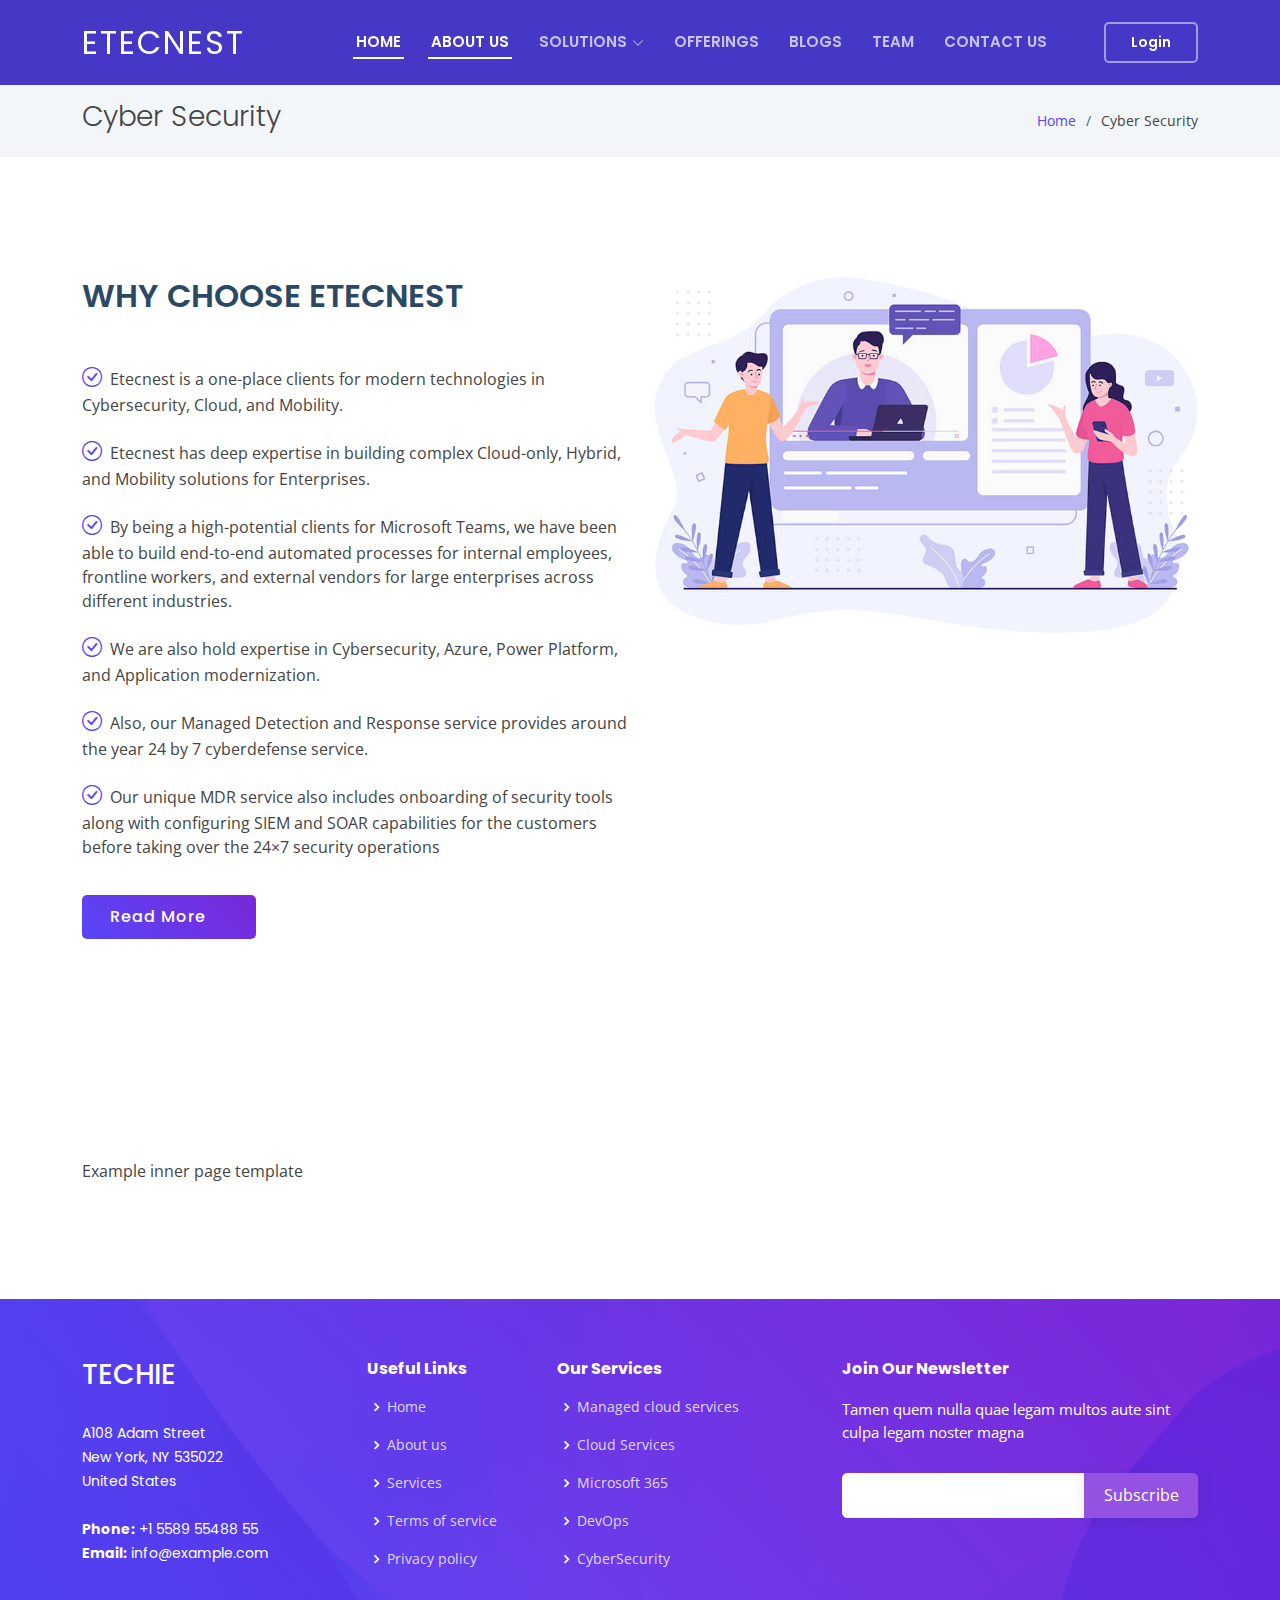
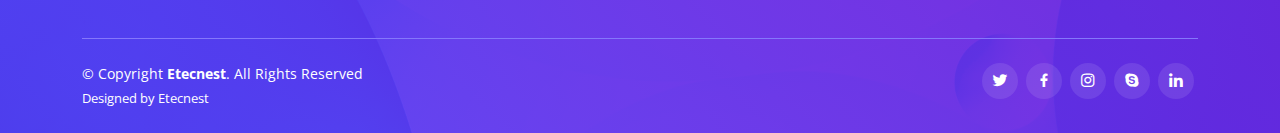
<file: cybersecurity.html>
<!DOCTYPE html>
<html lang="en">

<head>
  <meta charset="utf-8">
  <meta content="width=device-width, initial-scale=1.0" name="viewport">

  <title>Inner Page - Techie Bootstrap Template</title>
  <meta content="" name="description">
  <meta content="" name="keywords">
  <!-- Favicons -->
  <link href="assets/img/favicon.png" rel="icon">
  <link href="assets/img/apple-touch-icon.png" rel="apple-touch-icon">

  <!-- Google Fonts -->
  <link href="https://fonts.googleapis.com/css?family=Open+Sans:300,300i,400,400i,600,600i,700,700i|Roboto:300,300i,400,400i,500,500i,600,600i,700,700i|Poppins:300,300i,400,400i,500,500i,600,600i,700,700i" rel="stylesheet">

  <!-- Vendor CSS Files -->
  <link href="assets/vendor/aos/aos.css" rel="stylesheet">
  <link href="assets/vendor/bootstrap/css/bootstrap.min.css" rel="stylesheet">
  <link href="assets/vendor/bootstrap-icons/bootstrap-icons.css" rel="stylesheet">
  <link href="assets/vendor/boxicons/css/boxicons.min.css" rel="stylesheet">
  <link href="assets/vendor/glightbox/css/glightbox.min.css" rel="stylesheet">
  <link href="assets/vendor/swiper/swiper-bundle.min.css" rel="stylesheet">

  <!-- Template Main CSS File -->
  <link href="assets/css/style.css" rel="stylesheet">

  <!-- =======================================================
  * Template Name: Techie
  * Updated: Jul 27 2023 with Bootstrap v5.3.1
  * Template URL: https://bootstrapmade.com/techie-free-skin-bootstrap-3/
  * Author: BootstrapMade.com
  * License: https://bootstrapmade.com/license/
  ======================================================== -->
</head>

<body>

  <!-- ======= Header ======= -->
  <header id="header" class="fixed-top header-inner-pages">
    <div class="container d-flex align-items-center justify-content-between">
      <h1 class="logo"><a href="index.html">ETECNEST</a></h1>
      <!-- Uncomment below if you prefer to use an image logo -->
      <!-- <a href="index.html" class="logo"><img src="assets/img/logo.png" alt="" class="img-fluid"></a>-->

      <nav id="navbar" class="navbar">
        <ul>
          <li><a class="nav-link scrollto active" href="index.html">HOME</a></li>
          <li><a class="nav-link scrollto" href="#about">ABOUT US</a></li>
          <li class="dropdown"><a href="#"><span>SOLUTIONS</span> <i class="bi bi-chevron-down"></i></a>
            <ul>
              <li><a href="services.html">Our Services</a></li>
              <li class="dropdown"><a href="cloudservices.html"><span>Cloud Services</span> <i class="bi bi-chevron-right"></i></a>
                <ul>
                  <li><a href="#">Azure</a></li>
                  <li><a href="#">AWS</a></li>
                  <li><a href="#">GCP</a></li>
                  <li><a href="#">Azure DevOps</a></li>
                  <li><a href="#">Microsoft365</a></li>
                  <li><a href="#">SharePoint</a></li>
                  <li><a href="#">Power Platform</a></li>
                </ul>
              </li>
              <li class="dropdown"><a href="inner-page1.html"><span>Microsoft365</span> <i class="bi bi-chevron-right"></i></a>
                <ul>
                  <li><a href="#">M365 Migration</a></li>
                  <li><a href="#">M365 Intune</a></li>
                  <li><a href="#">M365 Security</a></li>
                  <li><a href="#">M365 Teams</a></li>
                  <li><a href="#">M365 Identity and Access Management</a></li>
                  <li><a href="#">M365 Consulting</a></li>
                  <li><a href="#">M365 Information Protection</a></li>
                </ul>
              </li>
              <li class="dropdown"><a href="devops.html"><span>DevOps</span> <i class="bi bi-chevron-right"></i></a>
                <ul>
                  <li><a href="#">DevOps Migration</a></li>
                  <li><a href="#">DevOps Development</a></li>
                  <li><a href="#">CICD</a></li>
                  <li><a href="#">Automation</a></li>
                  <li><a href="#">Infrastructure as Code</a></li>
                  <li><a href="#">Continuous Delivery</a></li>
                  <li><a href="#">Configuration Management</a></li>
                  <li><a href="#">QA & Testing</a></li>
                </ul>
              </li>
              <li class="dropdown"><a href="cybersecurity.html"><span>CyberSecurity</span> <i class="bi bi-chevron-right"></i></a>
                <ul>
                  <li><a href="#">M365 Migration</a></li>
                  <li><a href="#">M365 Intune</a></li>
                  <li><a href="#">M365 User Adoption</a></li>
                  <li><a href="#">M365 Teams</a></li>
                  <li><a href="#">M365 Identity and Access Management</a></li>
                  <li><a href="#">M365 Consulting</a></li>
                  <li><a href="#">M365 Information Protection</a></li>
                </ul>
              </li>
              <li class="dropdown"><a href="cloudmangedservices.html"><span>Cloud Managed Services</span> <i class="bi bi-chevron-right"></i></a>
                <ul>
                  <li><a href="#">Azure</a></li>
                  <li><a href="#">AWS</a></li>
                  <li><a href="#">GCP</a></li>
                  <li><a href="#">Azure DevOps</a></li>
                  <li><a href="#">Microsoft365</a></li>
                  <li><a href="#">SharePoint</a></li>
                  <li><a href="#">Power Platform</a></li>
                </ul>
              </li>
            </ul>
            <li><a class="nav-link scrollto" href="#features">OFFERINGS</a></li>
            <li><a class="nav-link scrollto " href="#portfolio">BLOGS</a></li>
            <li><a class="nav-link scrollto" href="#team">TEAM</a></li>
          </li>
          <li><a class="nav-link scrollto" href="#contact">CONTACT US</a></li>
          <li><a class="getstarted scrollto" href="#about">Login</a></li>
        </ul>
        <i class="bi bi-list mobile-nav-toggle"></i>
      </nav><!-- .navbar -->

    </div>
  </header><!-- End Header -->
  <main id="main">

    <!-- ======= Breadcrumbs ======= -->
    <section class="breadcrumbs">
      <div class="container">

        <div class="d-flex justify-content-between align-items-center">
          <h2>Cyber Security</h2>
          <ol>
            <li><a href="index.html">Home</a></li>
            <li>Cyber Security</li>
          </ol>
        </div>

      </div>
    </section><!-- End Breadcrumbs -->
        <!-- ======= About Section ======= -->
        <section id="about" class="about">
          <div class="container">
    
            <div class="row">
              <div class="col-lg-6 order-1 order-lg-2" data-aos="zoom-in" data-aos-delay="150">
                <img src="assets/img/about.jpg" class="img-fluid" alt="">
              </div>
              <div class="col-lg-6 pt-4 pt-lg-0 order-2 order-lg-1 content" data-aos="fade-right">
                <h3>WHY CHOOSE ETECNEST</h3>
                <ul>
                  <li><i></i></li>
                  <li><i class="bi bi-check-circle"></i> Etecnest is a one-place clients for modern technologies in  Cybersecurity, Cloud, and Mobility.</li><li></li>
                  <li><i class="bi bi-check-circle"></i> Etecnest has deep expertise in building complex Cloud-only, Hybrid, and Mobility solutions for Enterprises.</li><li></li>
                  <li><i class="bi bi-check-circle"></i> By being a high-potential clients for Microsoft Teams, we have been able to build end-to-end automated processes for internal employees, frontline workers, and external vendors for large enterprises across different industries.</li><li></li>
                  <li><i class="bi bi-check-circle"></i> We are also hold expertise in Cybersecurity, Azure, Power Platform, and Application modernization.</li><li></li>
                  <li><i class="bi bi-check-circle"></i> Also, our Managed Detection and Response service provides around the year 24 by 7 cyberdefense service.</li><li></li>
                  <li><i class="bi bi-check-circle"></i> Our unique MDR service also includes onboarding of security tools along with configuring SIEM and SOAR capabilities for the customers before taking over the 24×7 security operations</li><li></li>
    
                </ul>
                <a href="#" class="read-more">Read More <i class="bi bi-long-arrow-right"></i></a>
              </div>
            </div>
    
          </div>
        </section><!-- End About Section -->

    <section class="inner-page">
      <div class="container">
        <p>
          Example inner page template
        </p>
      </div>
    </section>

  </main><!-- End #main -->

  <!-- ======= Footer ======= -->
  <footer id="footer">

    <div class="footer-top">
      <div class="container">
        <div class="row">

          <div class="col-lg-3 col-md-6 footer-contact">
            <h3>Techie</h3>
            <p>
              A108 Adam Street <br>
              New York, NY 535022<br>
              United States <br><br>
              <strong>Phone:</strong> +1 5589 55488 55<br>
              <strong>Email:</strong> info@example.com<br>
            </p>
          </div>

          <div class="col-lg-2 col-md-6 footer-links">
            <h4>Useful Links</h4>
            <ul>
              <li><i class="bx bx-chevron-right"></i> <a href="#">Home</a></li>
              <li><i class="bx bx-chevron-right"></i> <a href="#">About us</a></li>
              <li><i class="bx bx-chevron-right"></i> <a href="#">Services</a></li>
              <li><i class="bx bx-chevron-right"></i> <a href="#">Terms of service</a></li>
              <li><i class="bx bx-chevron-right"></i> <a href="#">Privacy policy</a></li>
            </ul>
          </div>

          <div class="col-lg-3 col-md-6 footer-links">
            <h4>Our Services</h4>
            <ul>
              <li><i class="bx bx-chevron-right"></i> <a href="cloudmangedservices.html">Managed cloud services</a></li>
              <li><i class="bx bx-chevron-right"></i> <a href="cloudservices.html">Cloud Services</a></li>
              <li><i class="bx bx-chevron-right"></i> <a href="inner-page1.html">Microsoft 365</a></li>
              <li><i class="bx bx-chevron-right"></i> <a href="devops.html">DevOps</a></li>
              <li><i class="bx bx-chevron-right"></i> <a href="cybersecurity.html">CyberSecurity</a></li>
            </ul>
          </div>

          <div class="col-lg-4 col-md-6 footer-newsletter">
            <h4>Join Our Newsletter</h4>
            <p>Tamen quem nulla quae legam multos aute sint culpa legam noster magna</p>
            <form action="" method="post">
              <input type="email" name="email"><input type="submit" value="Subscribe">
            </form>
          </div>

        </div>
      </div>
    </div>

    <div class="container">

      <div class="copyright-wrap d-md-flex py-4">
        <div class="me-md-auto text-center text-md-start">
          <div class="copyright">
            &copy; Copyright <strong><span>Etecnest</span></strong>. All Rights Reserved
          </div>
          <div class="credits">
            <!-- All the links in the footer should remain intact. -->
            <!-- You can delete the links only if you purchased the pro version. -->
            <!-- Licensing information: https://bootstrapmade.com/license/ -->
            <!-- Purchase the pro version with working PHP/AJAX contact form: https://bootstrapmade.com/techie-free-skin-bootstrap-3/ -->
            Designed by <a href="https://bootstrapmade.com/">Etecnest</a>
          </div>
        </div>
        <div class="social-links text-center text-md-right pt-3 pt-md-0">
          <a href="#" class="twitter"><i class="bx bxl-twitter"></i></a>
          <a href="#" class="facebook"><i class="bx bxl-facebook"></i></a>
          <a href="#" class="instagram"><i class="bx bxl-instagram"></i></a>
          <a href="#" class="google-plus"><i class="bx bxl-skype"></i></a>
          <a href="#" class="linkedin"><i class="bx bxl-linkedin"></i></a>
        </div>
      </div>

    </div>
  </footer><!-- End Footer -->

  <a href="#" class="back-to-top d-flex align-items-center justify-content-center"><i class="bi bi-arrow-up-short"></i></a>
  <div id="preloader"></div>

  <!-- Vendor JS Files -->
  <script src="assets/vendor/purecounter/purecounter_vanilla.js"></script>
  <script src="assets/vendor/aos/aos.js"></script>
  <script src="assets/vendor/bootstrap/js/bootstrap.bundle.min.js"></script>
  <script src="assets/vendor/glightbox/js/glightbox.min.js"></script>
  <script src="assets/vendor/isotope-layout/isotope.pkgd.min.js"></script>
  <script src="assets/vendor/swiper/swiper-bundle.min.js"></script>
  <script src="assets/vendor/php-email-form/validate.js"></script>

  <!-- Template Main JS File -->
  <script src="assets/js/main.js"></script>

</body>

</html>
</file>
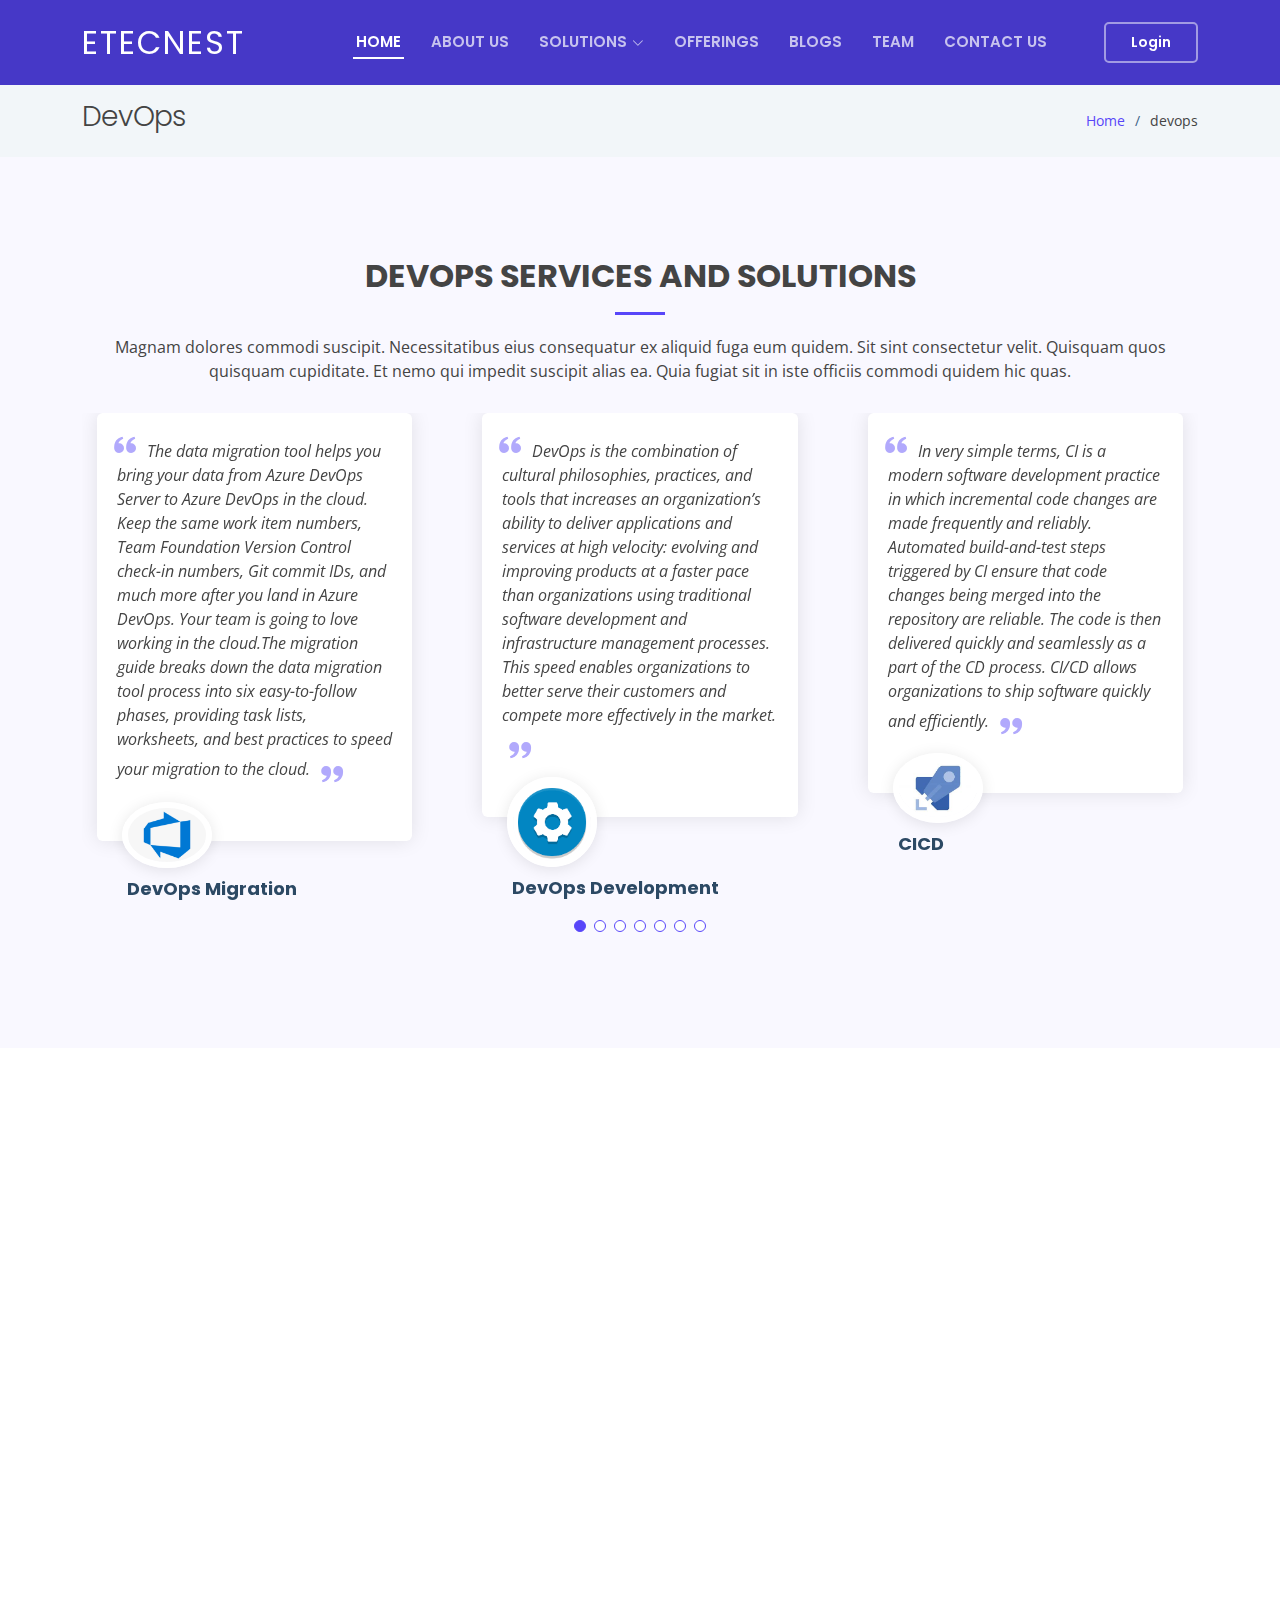
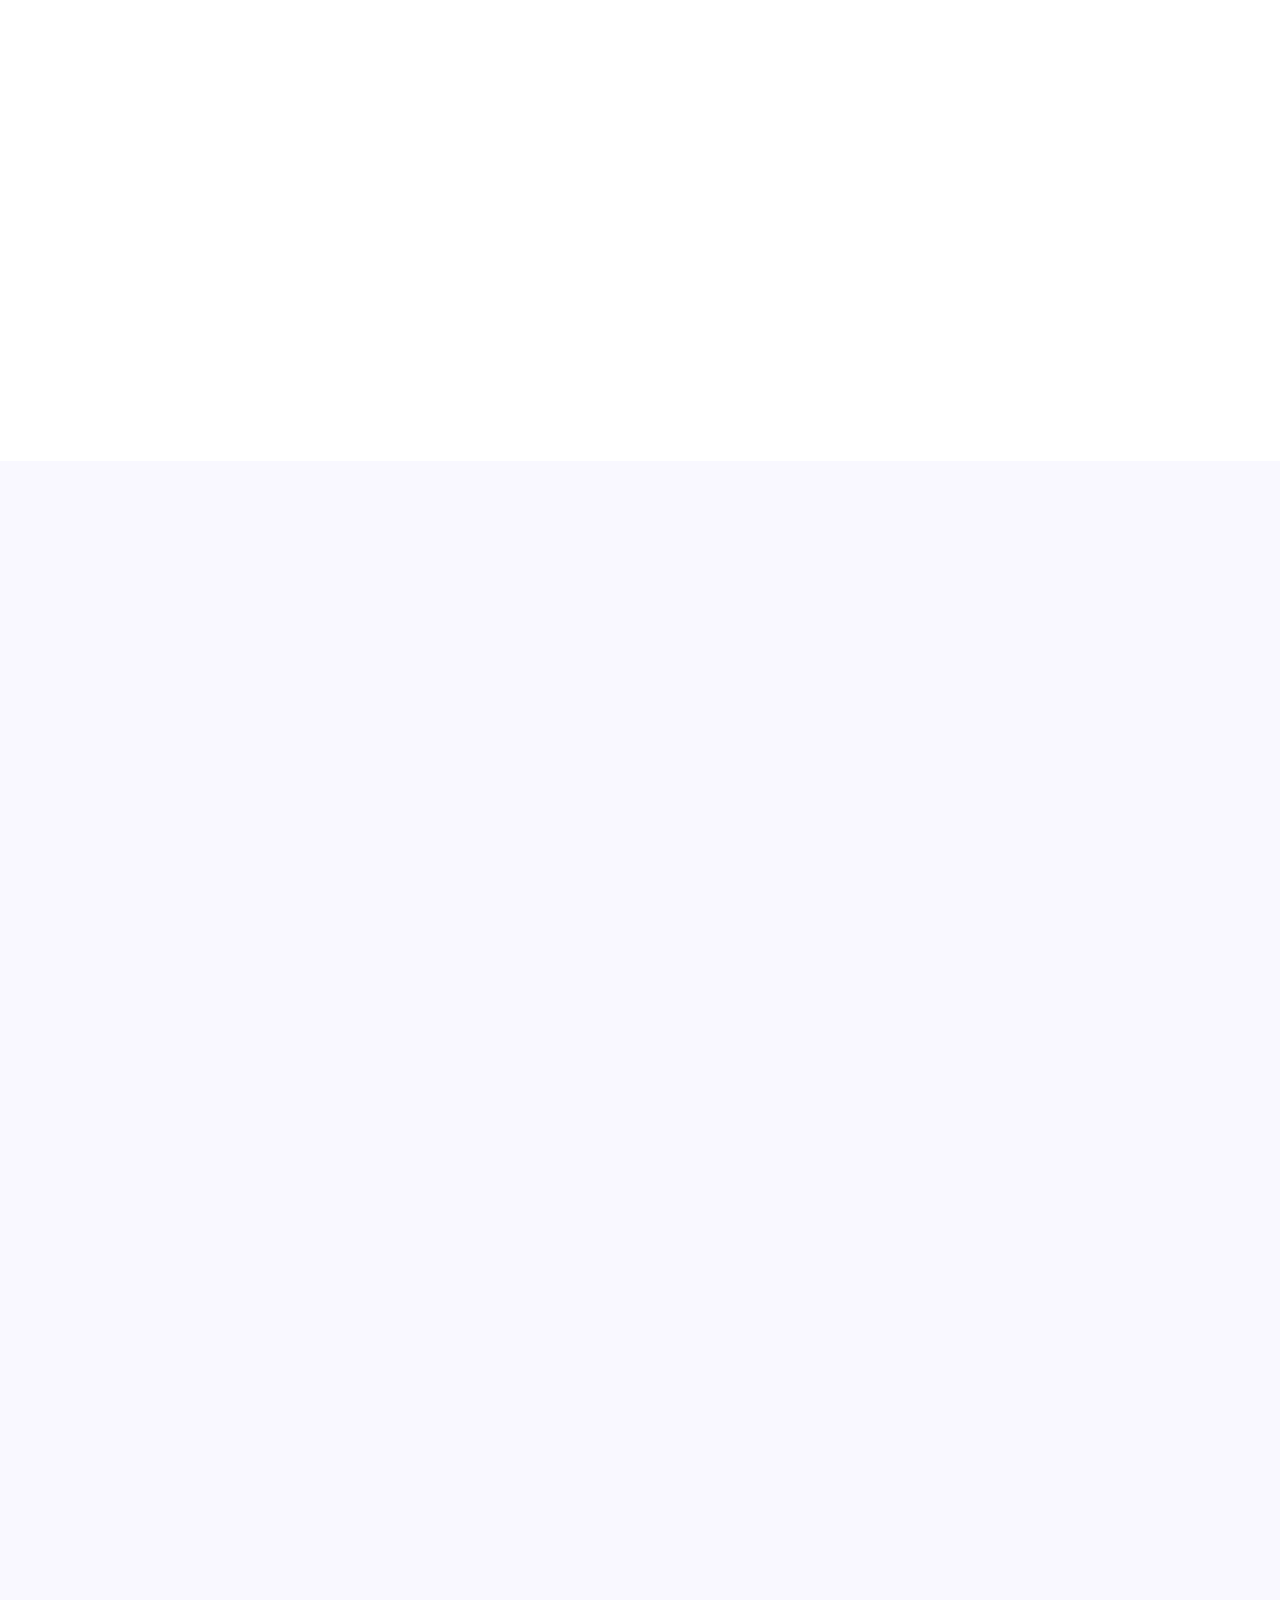
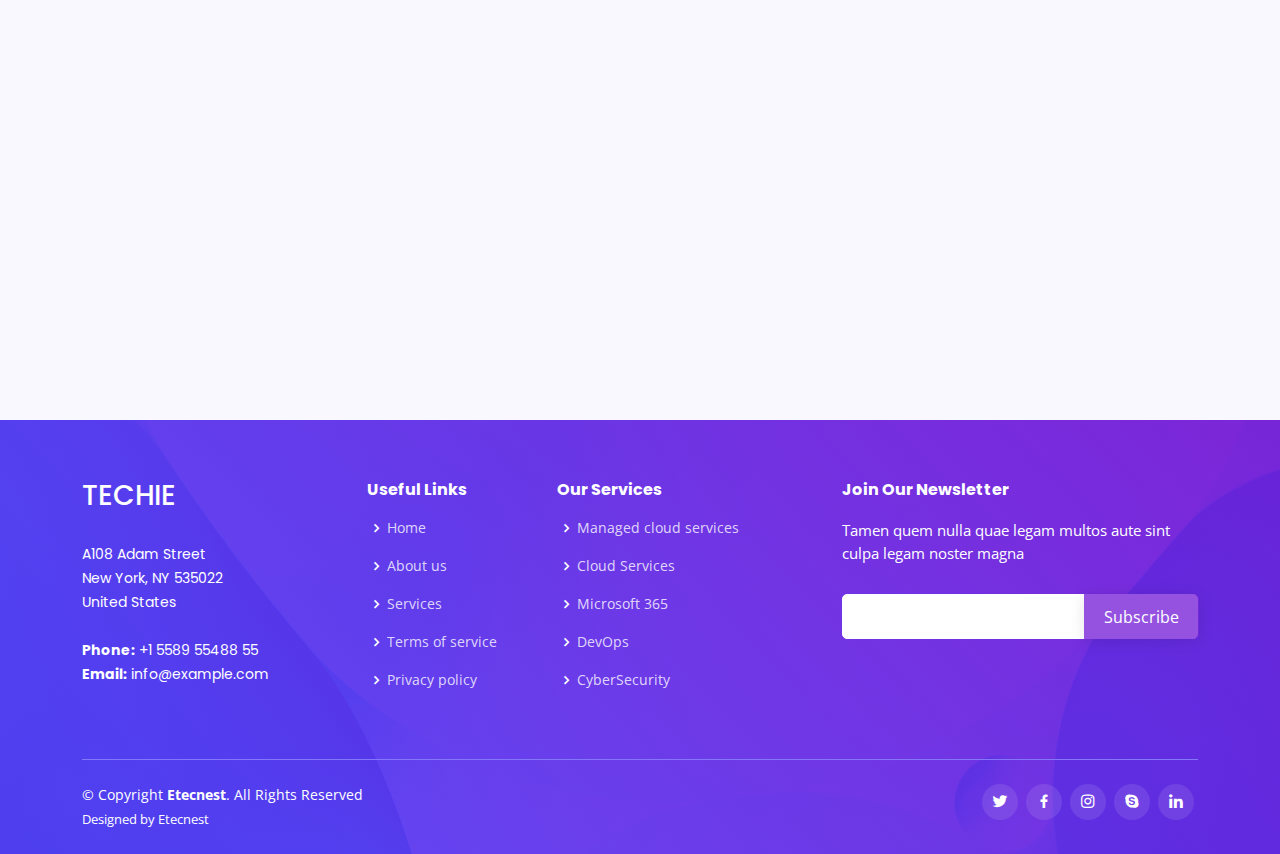
<file: devops.html>
<!DOCTYPE html>
<html lang="en">

<head>
  <meta charset="utf-8">
  <meta content="width=device-width, initial-scale=1.0" name="viewport">

  <title>Inner Page - Techie Bootstrap Template</title>
  <meta content="" name="description">
  <meta content="" name="keywords">
  <!-- Favicons -->
  <link href="assets/img/favicon.png" rel="icon">
  <link href="assets/img/apple-touch-icon.png" rel="apple-touch-icon">

  <!-- Google Fonts -->
  <link href="https://fonts.googleapis.com/css?family=Open+Sans:300,300i,400,400i,600,600i,700,700i|Roboto:300,300i,400,400i,500,500i,600,600i,700,700i|Poppins:300,300i,400,400i,500,500i,600,600i,700,700i" rel="stylesheet">

  <!-- Vendor CSS Files -->
  <link href="assets/vendor/aos/aos.css" rel="stylesheet">
  <link href="assets/vendor/bootstrap/css/bootstrap.min.css" rel="stylesheet">
  <link href="assets/vendor/bootstrap-icons/bootstrap-icons.css" rel="stylesheet">
  <link href="assets/vendor/boxicons/css/boxicons.min.css" rel="stylesheet">
  <link href="assets/vendor/glightbox/css/glightbox.min.css" rel="stylesheet">
  <link href="assets/vendor/swiper/swiper-bundle.min.css" rel="stylesheet">

  <!-- Template Main CSS File -->
  <link href="assets/css/style.css" rel="stylesheet">

  <!-- =======================================================
  * Template Name: Techie
  * Updated: Jul 27 2023 with Bootstrap v5.3.1
  * Template URL: https://bootstrapmade.com/techie-free-skin-bootstrap-3/
  * Author: BootstrapMade.com
  * License: https://bootstrapmade.com/license/
  ======================================================== -->
</head>

<body>

  <!-- ======= Header ======= -->
  <header id="header" class="fixed-top header-inner-pages">
    <div class="container d-flex align-items-center justify-content-between">
      <h1 class="logo"><a href="index.html">ETECNEST</a></h1>
      <!-- Uncomment below if you prefer to use an image logo -->
      <!-- <a href="index.html" class="logo"><img src="assets/img/logo.png" alt="" class="img-fluid"></a>-->

      <nav id="navbar" class="navbar">
        <ul>
          <li><a class="nav-link scrollto active" href="index.html">HOME</a></li>
          <li><a class="nav-link scrollto" href="#about">ABOUT US</a></li>
          <li class="dropdown"><a href="#"><span>SOLUTIONS</span> <i class="bi bi-chevron-down"></i></a>
            <ul>
              <li><a href="services.html">Our Services</a></li>
              <li class="dropdown"><a href="cloudservices.html"><span>Cloud Services</span> <i class="bi bi-chevron-right"></i></a>
                <ul>
                  <li><a href="#">Azure</a></li>
                  <li><a href="#">AWS</a></li>
                  <li><a href="#">GCP</a></li>
                  <li><a href="#">Azure DevOps</a></li>
                  <li><a href="#">Microsoft365</a></li>
                  <li><a href="#">SharePoint</a></li>
                  <li><a href="#">Power Platform</a></li>
                </ul>
              </li>
              <li class="dropdown"><a href="inner-page1.html"><span>Microsoft365</span> <i class="bi bi-chevron-right"></i></a>
                <ul>
                  <li><a href="#">M365 Migration</a></li>
                  <li><a href="#">M365 Intune</a></li>
                  <li><a href="#">M365 Security</a></li>
                  <li><a href="#">M365 Teams</a></li>
                  <li><a href="#">M365 Identity and Access Management</a></li>
                  <li><a href="#">M365 Consulting</a></li>
                  <li><a href="#">M365 Information Protection</a></li>
                </ul>
              </li>
              <li class="dropdown"><a href="devops.html"><span>DevOps</span> <i class="bi bi-chevron-right"></i></a>
                <ul>
                  <li><a href="#">DevOps Migration</a></li>
                  <li><a href="#">DevOps Development</a></li>
                  <li><a href="#">CICD</a></li>
                  <li><a href="#">Automation</a></li>
                  <li><a href="#">Infrastructure as Code</a></li>
                  <li><a href="#">Continuous Delivery</a></li>
                  <li><a href="#">Configuration Management</a></li>
                  <li><a href="#">QA & Testing</a></li>
                </ul>
              </li>
              <li class="dropdown"><a href="cybersecurity.html"><span>CyberSecurity</span> <i class="bi bi-chevron-right"></i></a>
                <ul>
                  <li><a href="#">M365 Migration</a></li>
                  <li><a href="#">M365 Intune</a></li>
                  <li><a href="#">M365 User Adoption</a></li>
                  <li><a href="#">M365 Teams</a></li>
                  <li><a href="#">M365 Identity and Access Management</a></li>
                  <li><a href="#">M365 Consulting</a></li>
                  <li><a href="#">M365 Information Protection</a></li>
                </ul>
              </li>
              <li class="dropdown"><a href="cloudmangedservices.html"><span>Cloud Managed Services</span> <i class="bi bi-chevron-right"></i></a>
                <ul>
                  <li><a href="#">Azure</a></li>
                  <li><a href="#">AWS</a></li>
                  <li><a href="#">GCP</a></li>
                  <li><a href="#">Azure DevOps</a></li>
                  <li><a href="#">Microsoft365</a></li>
                  <li><a href="#">SharePoint</a></li>
                  <li><a href="#">Power Platform</a></li>
                </ul>
              </li>
            </ul>
            <li><a class="nav-link scrollto" href="#">OFFERINGS</a></li>
            <li><a class="nav-link scrollto " href="#portfolio">BLOGS</a></li>
            <li><a class="nav-link scrollto" href="#team">TEAM</a></li>
          </li>
          <li><a class="nav-link scrollto" href="#contact">CONTACT US</a></li>
          <li><a class="getstarted scrollto" href="#about">Login</a></li>
        </ul>
        <i class="bi bi-list mobile-nav-toggle"></i>
      </nav><!-- .navbar -->

    </div>
  </header><!-- End Header -->
  <main id="main">

    <!-- ======= Breadcrumbs ======= -->
    <section class="breadcrumbs">
      <div class="container">

        <div class="d-flex justify-content-between align-items-center">
          <h2>DevOps</h2>
          <ol>
            <li><a href="index.html">Home</a></li>
            <li>devops</li>
          </ol>
        </div>

      </div>
    </section><!-- End Breadcrumbs -->
    <!-- ======= Testimonials Section ======= -->
<section id="testimonials" class="testimonials section-bg">
  <div class="container" data-aos="fade-up">

    <div class="section-title">
      <h2>DevOps Services and Solutions</h2>
      <p>Magnam dolores commodi suscipit. Necessitatibus eius consequatur ex aliquid fuga eum quidem. Sit sint consectetur velit. Quisquam quos quisquam cupiditate. Et nemo qui impedit suscipit alias ea. Quia fugiat sit in iste officiis commodi quidem hic quas.</p>
    </div>

    <div class="testimonials-slider swiper" data-aos="fade-up" data-aos-delay="100">
      <div class="swiper-wrapper">

        <div class="swiper-slide">
          <div class="testimonial-item">
            <p>
              <i class="bx bxs-quote-alt-left quote-icon-left"></i>
              The data migration tool helps you bring your data from Azure DevOps Server to Azure DevOps in the cloud. Keep the same work item numbers, Team Foundation Version Control check-in numbers, Git commit IDs, and much more after you land in Azure DevOps. Your team is going to love working in the cloud.The migration guide breaks down the data migration tool process into six easy-to-follow phases, providing task lists, worksheets, and best practices to speed your migration to the cloud.
              <i class="bx bxs-quote-alt-right quote-icon-right"></i>
            </p>
            <img src="assets/img/testimonials/azuredevopsmigration.png" class="testimonial-img" alt="">
            <h3>DevOps Migration</h3>
            <!-- <h4>Ceo &amp; Founder</h4> -->
          </div>
        </div><!-- End testimonial item -->

        <div class="swiper-slide">
          <div class="testimonial-item">
            <p>
              <i class="bx bxs-quote-alt-left quote-icon-left"></i>
              DevOps is the combination of cultural philosophies, practices, and tools that increases an organization’s ability to deliver applications and services at high velocity: evolving and improving products at a faster pace than organizations using traditional software development and infrastructure management processes. This speed enables organizations to better serve their customers and compete more effectively in the market.
              <i class="bx bxs-quote-alt-right quote-icon-right"></i>
            </p>
            <img src="assets/img/testimonials/devolpment.png" class="testimonial-img" alt="">
            <h3>DevOps Development</h3>
            <!-- <h4>Designer</h4> -->
          </div>
        </div><!-- End testimonial item -->

        <div class="swiper-slide">
          <div class="testimonial-item">
            <p>
              <i class="bx bxs-quote-alt-left quote-icon-left"></i>
              In very simple terms, CI is a modern software development practice in which incremental code changes are made frequently and reliably. Automated build-and-test steps triggered by CI ensure that code changes being merged into the repository are reliable. The code is then delivered quickly and seamlessly as a part of the CD process. CI/CD allows organizations to ship software quickly and efficiently.
              <i class="bx bxs-quote-alt-right quote-icon-right"></i>
            </p>
            <img src="assets/img/testimonials/cicd.jfif" class="testimonial-img" alt="">
            <h3>CICD</h3>
            <!-- <h4>Store Owner</h4> -->
          </div>
        </div><!-- End testimonial item -->

        <div class="swiper-slide">
          <div class="testimonial-item">
            <p>
              <i class="bx bxs-quote-alt-left quote-icon-left"></i>
              Automation is the crucial need for DevOps practices, and automate everything is the fundamental principle of DevOps. Automation kick starts from the code generation on the developers machine, until the code is pushed to the code and after that to monitor the application and system in the production.Automation in DevOps boosts speed, consistency, higher accuracy, reliability, and increases the number of deliveries.
              <i class="bx bxs-quote-alt-right quote-icon-right"></i>
            </p>
            <img src="assets/img/testimonials/automation.png" class="testimonial-img" alt="">
            <h3>Automation</h3>
            <!-- <h4>Freelancer</h4> -->
          </div>
        </div><!-- End testimonial item -->

        <div class="swiper-slide">
          <div class="testimonial-item">
            <p>
              <i class="bx bxs-quote-alt-left quote-icon-left"></i>
              Infrastructure as Code (IaC) is a technology that allows teams to manage the configuration of cloud infrastructure such as servers, virtual machines, storage, and networks, in a declarative manner. “Declarative” means that engineers can write a simple text-based template defining what they want to deploy, and the IaC platform deploys it automatically, ensuring it is exactly the same every time.
              <i class="bx bxs-quote-alt-right quote-icon-right"></i>
            </p>
            <img src="assets/img/testimonials/iac.jfif" class="testimonial-img" alt="">
            <h3>Infrastructure as Code</h3>
            <!-- <h4>Entrepreneur</h4> -->
          </div>
        
        </div><!-- End testimonial item -->

        <div class="swiper-slide">
          <div class="testimonial-item">
            <p>
              <i class="bx bxs-quote-alt-left quote-icon-left"></i>
              DevOps practices, such as Continuous Integration and Continuous Delivery, are used to drive microservice deployments. Microservices nicely complement cloud-based application architectures by allowing software development teams to take advantage of scenarios such as event-driven programming and autoscale.The microservice components expose APIs typically over REST protocols, for communicating with other services.
              <i class="bx bxs-quote-alt-right quote-icon-right"></i>
            </p>
            <img src="assets/img/testimonials/micrsoservices.jfif" class="testimonial-img" alt="">
            <h3>Microservices</h3>
            <!-- <h4>Entrepreneur</h4> -->
          </div>
        
        </div><!-- End testimonial item -->
      
        <div class="swiper-slide">
          <div class="testimonial-item">
            <p>
              <i class="bx bxs-quote-alt-left quote-icon-left"></i>
              QA ties together development and operations and enables them to collaborate to have software and applications up and running. Everyone in the organization takes responsibility for quality and stability, and thereby for the success of the business.A robust data testing solution should be able to automate the data validation of source and target data stores with full DevOps functionality for continuous testing. 
              <i class="bx bxs-quote-alt-right quote-icon-right"></i>
            </p>
            <img src="assets/img/testimonials/qa.png" class="testimonial-img" alt="">
            <h3>QA & Testing</h3>
            <!-- <h4>Entrepreneur</h4> -->
          </div>
        
        </div><!-- End testimonial item -->
      </div>
      <div class="swiper-pagination"></div>
    </div>

  </div>
</section><!-- End Testimonials Section -->

<!-- ======= Features Section ======= -->
<section id="features" class="features">
  <div class="container" data-aos="fade-up">

    <div class="section-title">
      <h2>DevOps As Service</h2>
      <p>An efficient DevOps culture can offer maximum speed, functionality and innovation by improving the collaborations between cross-functional members of an organization.</p>
    </div>

    <div class="row">
      <div class="col-lg-6 order-2 order-lg-1 d-flex flex-column align-items-lg-center">
        <div class="icon-box mt-5 mt-lg-0" data-aos="fade-up" data-aos-delay="100">
          <i class="bx bx-receipt"></i>
          <h4>Automation</h4>
          <p>Implementing a DevOps culture allows businesses to address issues and reach high efficiency rates. Continuous testing through automations can save both time and resources of a business.</p>
        </div>
        <div class="icon-box mt-5" data-aos="fade-up" data-aos-delay="200">
          <i class="bx bx-cube-alt"></i>
          <h4>Technical Benefits</h4>
          <p>With the right DevOps practices in place, an effective DevOps strategy can empower businesses to achieve improved continuous software delivery, with lesser complexity of management, while increasing the pace of problem resolution.</p>
        </div>
        <div class="icon-box mt-5" data-aos="fade-up" data-aos-delay="300">
          <i class="bx bx-images"></i>
          <h4>Cultural Benefits</h4>
          <p>DevOps methodology can directly influence the productivity of a business with more efficient collaboration with teams, increasing employee engagement and even better development opportunities.</p>
        </div>
        <div class="icon-box mt-5" data-aos="fade-up" data-aos-delay="400">
          <i class="bx bx-shield"></i>
          <h4>Business Benefits</h4>
          <p>DevOps strategies enable businesses to deliver faster, build stable environments, improves collaboration and internal communication, leaving the heavy-lifting to Etecnest.</p>
        </div>
      </div>
      <div class="image col-lg-6 order-1 order-lg-2 " data-aos="zoom-in" data-aos-delay="100">
        <img src="assets/img/features.svg" alt="" class="img-fluid">
      </div>
    </div>

  </div>
</section><!-- End Features Section -->
<!-- ======= Services Section ======= -->
<section id="services" class="services section-bg">
  <div class="container" data-aos="fade-up">

    <div class="section-title">
      <h2>How we work</h2>
      <p>From a mere concept to one of the most productive strategies for businesses, DevOps as a Service has empowered businesses to smoothly transition the development and operations team to the cloud using virtual developmental tools and where most of the processes can be automated.
        The DevOps methodology has been gaining popularity globally as businesses are continuously migrating their apps and tools to the cloud. The tools are made accessible for building, testing and deployment processes to achieve a continuous delivery model and improve collaboration between the operations team and the developer teams.</p>
    </div>

    <div class="row gy-4">
      <div class="col-lg-4 col-md-6 d-flex align-items-stretch" data-aos="zoom-in" data-aos-delay="100">
        <div class="icon-box iconbox-blue">
          <div class="icon">
            <svg width="100" height="100" viewBox="0 0 600 600" xmlns="http://www.w3.org/2000/svg">
              <path stroke="none" stroke-width="0" fill="#f5f5f5" d="M300,521.0016835830174C376.1290562159157,517.8887921683347,466.0731472004068,529.7835943286574,510.70327084640275,468.03025145048787C554.3714126377745,407.6079735673963,508.03601936045806,328.9844924480964,491.2728898941984,256.3432110539036C474.5976632858925,184.082847569629,479.9380746630129,96.60480741107993,416.23090153303,58.64404602377083C348.86323505073057,18.502131276798302,261.93793281208167,40.57373210992963,193.5410806939664,78.93577620505333C130.42746243093433,114.334589627462,98.30271207620316,179.96522072025542,76.75703585869454,249.04625023123273C51.97151888228291,328.5150500222984,13.704378332031375,421.85034740162234,66.52175969318436,486.19268352777647C119.04800174914682,550.1803526380478,217.28368757567262,524.383925680826,300,521.0016835830174"></path>
            </svg>
            <i class="bx bxl-dribbble"></i>
          </div>
          <h4><a href="">Organizing</a></h4>
          <p>When a software team is on the path to practicing DevOps, it’s important to understand that different teams require different structures, depending on the greater context of the company and its appetite for change.</p>
        </div>
      </div>

      <div class="col-lg-4 col-md-6 d-flex align-items-stretch" data-aos="zoom-in" data-aos-delay="200">
        <div class="icon-box iconbox-orange ">
          <div class="icon">
            <svg width="100" height="100" viewBox="0 0 600 600" xmlns="http://www.w3.org/2000/svg">
              <path stroke="none" stroke-width="0" fill="#f5f5f5" d="M300,582.0697525312426C382.5290701553225,586.8405444964366,449.9789794690241,525.3245884688669,502.5850820975895,461.55621195738473C556.606425686781,396.0723002908107,615.8543463187945,314.28637112970534,586.6730223649479,234.56875336149918C558.9533121215079,158.8439757836574,454.9685369536778,164.00468322053177,381.49747125262974,130.76875717737553C312.15926192815925,99.40240125094834,248.97055460311594,18.661163978235184,179.8680185752513,50.54337015887873C110.5421016452524,82.52863877960104,119.82277516462835,180.83849132639028,109.12597500060166,256.43424936330496C100.08760227029461,320.3096726198365,92.17705696193138,384.0621239912766,124.79988738764834,439.7174275375508C164.83382741302287,508.01625554203684,220.96474134820875,577.5009287672846,300,582.0697525312426"></path>
            </svg>
            <i class="bx bx-file"></i>
          </div>
          <h4><a href="">Strategizing</a></h4>
          <p>DevOps Strategy should be a customer-value-driven approach to deliver solutions using agile methods, collaboration, and automation. While building a DevOps strategy, you should strive to achieve five parameters — scalability, reliability, collaboration, frequent and rapid delivery, and security. </p>
        </div>
      </div>

      <div class="col-lg-4 col-md-6 d-flex align-items-stretch" data-aos="zoom-in" data-aos-delay="300">
        <div class="icon-box iconbox-pink">
          <div class="icon">
            <svg width="100" height="100" viewBox="0 0 600 600" xmlns="http://www.w3.org/2000/svg">
              <path stroke="none" stroke-width="0" fill="#f5f5f5" d="M300,541.5067337569781C382.14930387511276,545.0595476570109,479.8736841581634,548.3450877840088,526.4010558755058,480.5488172755941C571.5218469581645,414.80211281144784,517.5187510058486,332.0715597781072,496.52539010469104,255.14436215662573C477.37192572678356,184.95920475031193,473.57363656557914,105.61284051026155,413.0603344069578,65.22779650032875C343.27470386102294,18.654635553484475,251.2091493199835,5.337323636656869,175.0934190732945,40.62881213300186C97.87086631185822,76.43348514350839,51.98124368387456,156.15599469081315,36.44837278890362,239.84606092416172C21.716077023791087,319.22268207091537,43.775223500013084,401.1760424656574,96.891909868211,461.97329694683043C147.22146801428983,519.5804099606455,223.5754009179313,538.201503339737,300,541.5067337569781"></path>
            </svg>
            <i class="bx bx-tachometer"></i>
          </div>
          <h4><a href="">Containerizing</a></h4>
          <p>Containerization is a process of packaging your application together with its dependencies into one package a container. Such a package can then be run pretty much anywhere, no matter if it’s an on-premises server, a virtual machine in the cloud, or a developer’s laptop. By abstracting the infrastructure, containerization allows you to make your application truly portable and flexible.</p>
        </div>
      </div>

      <div class="col-lg-4 col-md-6 d-flex align-items-stretch" data-aos="zoom-in" data-aos-delay="100">
        <div class="icon-box iconbox-yellow">
          <div class="icon">
            <svg width="100" height="100" viewBox="0 0 600 600" xmlns="http://www.w3.org/2000/svg">
              <path stroke="none" stroke-width="0" fill="#f5f5f5" d="M300,503.46388370962813C374.79870501325706,506.71871716319447,464.8034551963731,527.1746412648533,510.4981551193396,467.86667711651364C555.9287308511215,408.9015244558933,512.6030010748507,327.5744911775523,490.211057578863,256.5855673507754C471.097692560561,195.9906835881958,447.69079081568157,138.11976852964426,395.19560036434837,102.3242989838813C329.3053358748298,57.3949838291264,248.02791733380457,8.279543830951368,175.87071277845988,42.242879143198664C103.41431057327972,76.34704239035025,93.79494320519305,170.9812938413882,81.28167332365135,250.07896920659033C70.17666984294237,320.27484674793965,64.84698225790005,396.69656628748305,111.28512138212992,450.4950937839243C156.20124167950087,502.5303643271138,231.32542653798444,500.4755392045468,300,503.46388370962813"></path>
            </svg>
            <i class="bx bx-layer"></i>
          </div>
          <h4><a href="">Integrating infrastructure automation</a></h4>
          <p>Infrastructure Automation and DevOps are popular approaches for systems and applications within most organisations. The ability to deploy infrastructures and solutions in cloud, on-premise or hybrid, automatically, within a matter of seconds, is an important and valuable investment.</p>
        </div>
      </div>

      <div class="col-lg-4 col-md-6 d-flex align-items-stretch" data-aos="zoom-in" data-aos-delay="200">
        <div class="icon-box iconbox-red">
          <div class="icon">
            <svg width="100" height="100" viewBox="0 0 600 600" xmlns="http://www.w3.org/2000/svg">
              <path stroke="none" stroke-width="0" fill="#f5f5f5" d="M300,532.3542879108572C369.38199826031484,532.3153073249985,429.10787420159085,491.63046689027357,474.5244479745417,439.17860296908856C522.8885846962883,383.3225815378663,569.1668002868075,314.3205725914397,550.7432151929288,242.7694973846089C532.6665558377875,172.5657663291529,456.2379748765914,142.6223662098291,390.3689995646985,112.34683881706744C326.66090330228417,83.06452184765237,258.84405631176094,53.51806209861945,193.32584062364296,78.48882559362697C121.61183558270385,105.82097193414197,62.805066853699245,167.19869350419734,48.57481801355237,242.6138429142374C34.843463184063346,315.3850353017275,76.69343916112496,383.4422959591041,125.22947124332185,439.3748458443577C170.7312796277747,491.8107796887764,230.57421082200815,532.3932930995766,300,532.3542879108572"></path>
            </svg>
            <i class="bx bx-slideshow"></i>
          </div>
          <h4><a href="">Testing & quality control</a></h4>
          <p>Continuous testing is a process of executing automated tests continuously throughout the software development life cycle to provide rapid feedback on the quality of the code. It is an essential component of DevOps that ensures that the software is always ready for release. Continuous testing allows for the detection of defects and errors at an early stage, which reduces the risk of production issues and enhances the overall quality of the software.</p>
        </div>
      </div>

      <div class="col-lg-4 col-md-6 d-flex align-items-stretch" data-aos="zoom-in" data-aos-delay="300">
        <div class="icon-box iconbox-teal">
          <div class="icon">
            <svg width="100" height="100" viewBox="0 0 600 600" xmlns="http://www.w3.org/2000/svg">
              <path stroke="none" stroke-width="0" fill="#f5f5f5" d="M300,566.797414625762C385.7384707136149,576.1784315230908,478.7894351017131,552.8928747891023,531.9192734346935,484.94944893311C584.6109503024035,417.5663521118492,582.489472248146,322.67544863468447,553.9536738515405,242.03673114598146C529.1557734026468,171.96086150256528,465.24506316201064,127.66468636344209,395.9583748389544,100.7403814666027C334.2173773831606,76.7482773500951,269.4350130405921,84.62216499799875,207.1952322260088,107.2889140133804C132.92018162631612,134.33871894543012,41.79353780512637,160.00259165414826,22.644507872594943,236.69541883565114C3.319112789854554,314.0945973066697,72.72355303640163,379.243833228382,124.04198916343866,440.3218312028393C172.9286146004772,498.5055451809895,224.45579914871206,558.5317968840102,300,566.797414625762"></path>
            </svg>
            <i class="bx bx-arch"></i>
          </div>
          <h4><a href="">Performance monitoring</a></h4>
          <p>DevOps monitoring entails overseeing the entire development process from planning, development, integration and testing, deployment, and operations. It involves a complete and real-time view of the status of applications, services, and infrastructure in the production environment. Features such as real-time streaming, historical replay, and visualizations are critical components of application and service monitoring.</p>
        </div>
      </div>

    </div>

  </div>
</section><!-- End Services Section -->

  </main><!-- End #main -->

  <!-- ======= Footer ======= -->
  <footer id="footer">

    <div class="footer-top">
      <div class="container">
        <div class="row">

          <div class="col-lg-3 col-md-6 footer-contact">
            <h3>Techie</h3>
            <p>
              A108 Adam Street <br>
              New York, NY 535022<br>
              United States <br><br>
              <strong>Phone:</strong> +1 5589 55488 55<br>
              <strong>Email:</strong> info@example.com<br>
            </p>
          </div>

          <div class="col-lg-2 col-md-6 footer-links">
            <h4>Useful Links</h4>
            <ul>
              <li><i class="bx bx-chevron-right"></i> <a href="#">Home</a></li>
              <li><i class="bx bx-chevron-right"></i> <a href="#">About us</a></li>
              <li><i class="bx bx-chevron-right"></i> <a href="#">Services</a></li>
              <li><i class="bx bx-chevron-right"></i> <a href="#">Terms of service</a></li>
              <li><i class="bx bx-chevron-right"></i> <a href="#">Privacy policy</a></li>
            </ul>
          </div>

          <div class="col-lg-3 col-md-6 footer-links">
            <h4>Our Services</h4>
            <ul>
              <li><i class="bx bx-chevron-right"></i> <a href="cloudmangedservices.html">Managed cloud services</a></li>
              <li><i class="bx bx-chevron-right"></i> <a href="cloudservices.html">Cloud Services</a></li>
              <li><i class="bx bx-chevron-right"></i> <a href="inner-page1.html">Microsoft 365</a></li>
              <li><i class="bx bx-chevron-right"></i> <a href="devops.html">DevOps</a></li>
              <li><i class="bx bx-chevron-right"></i> <a href="cybersecurity.html">CyberSecurity</a></li>
            </ul>
          </div>

          <div class="col-lg-4 col-md-6 footer-newsletter">
            <h4>Join Our Newsletter</h4>
            <p>Tamen quem nulla quae legam multos aute sint culpa legam noster magna</p>
            <form action="" method="post">
              <input type="email" name="email"><input type="submit" value="Subscribe">
            </form>
          </div>

        </div>
      </div>
    </div>

    <div class="container">

      <div class="copyright-wrap d-md-flex py-4">
        <div class="me-md-auto text-center text-md-start">
          <div class="copyright">
            &copy; Copyright <strong><span>Etecnest</span></strong>. All Rights Reserved
          </div>
          <div class="credits">
            <!-- All the links in the footer should remain intact. -->
            <!-- You can delete the links only if you purchased the pro version. -->
            <!-- Licensing information: https://bootstrapmade.com/license/ -->
            <!-- Purchase the pro version with working PHP/AJAX contact form: https://bootstrapmade.com/techie-free-skin-bootstrap-3/ -->
            Designed by <a href="https://bootstrapmade.com/">Etecnest</a>
          </div>
        </div>
        <div class="social-links text-center text-md-right pt-3 pt-md-0">
          <a href="#" class="twitter"><i class="bx bxl-twitter"></i></a>
          <a href="#" class="facebook"><i class="bx bxl-facebook"></i></a>
          <a href="#" class="instagram"><i class="bx bxl-instagram"></i></a>
          <a href="#" class="google-plus"><i class="bx bxl-skype"></i></a>
          <a href="#" class="linkedin"><i class="bx bxl-linkedin"></i></a>
        </div>
      </div>

    </div>
  </footer><!-- End Footer -->

  <a href="#" class="back-to-top d-flex align-items-center justify-content-center"><i class="bi bi-arrow-up-short"></i></a>
  <div id="preloader"></div>

  <!-- Vendor JS Files -->
  <script src="assets/vendor/purecounter/purecounter_vanilla.js"></script>
  <script src="assets/vendor/aos/aos.js"></script>
  <script src="assets/vendor/bootstrap/js/bootstrap.bundle.min.js"></script>
  <script src="assets/vendor/glightbox/js/glightbox.min.js"></script>
  <script src="assets/vendor/isotope-layout/isotope.pkgd.min.js"></script>
  <script src="assets/vendor/swiper/swiper-bundle.min.js"></script>
  <script src="assets/vendor/php-email-form/validate.js"></script>

  <!-- Template Main JS File -->
  <script src="assets/js/main.js"></script>

</body>

</html>
</file>
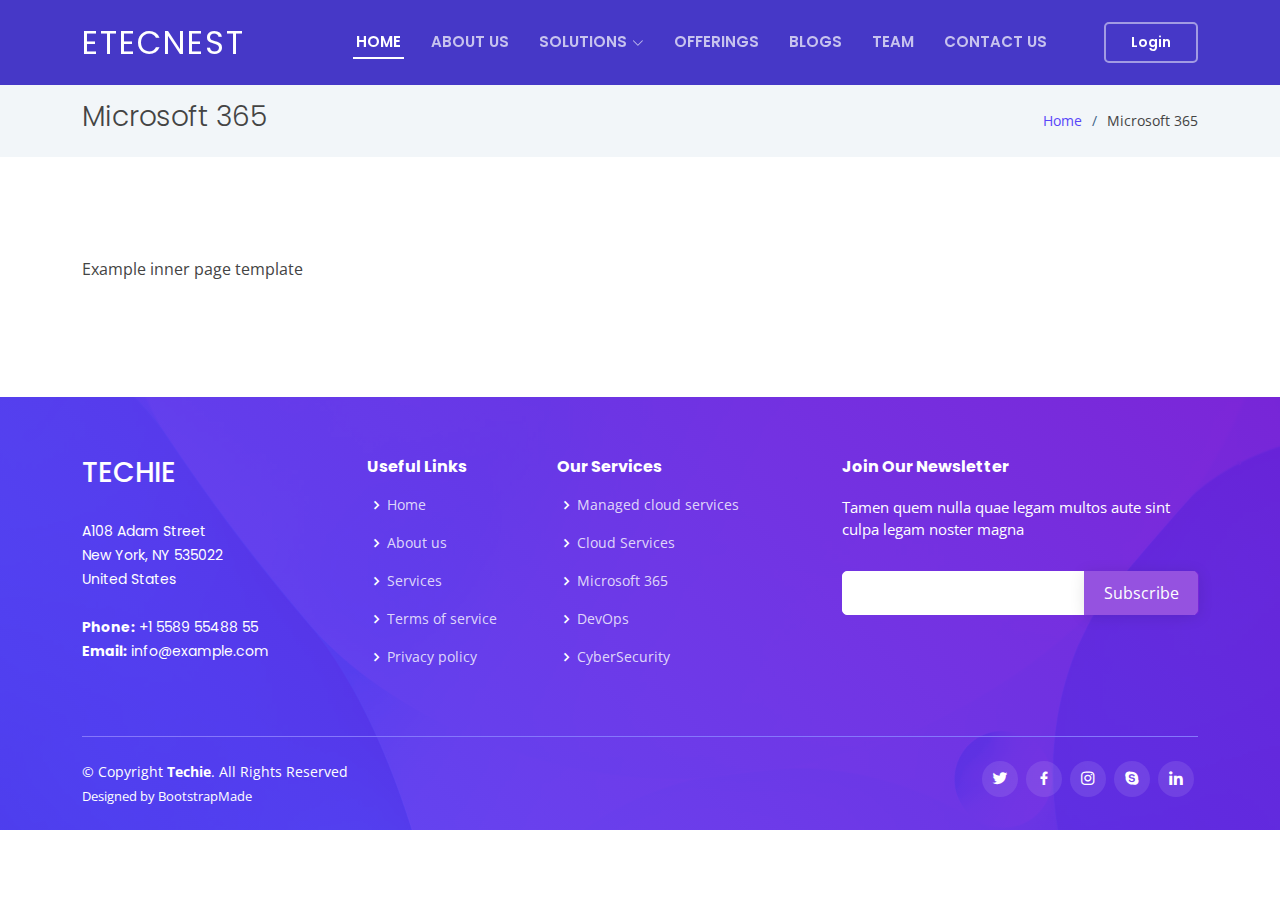
<file: inner-page1.html>
<!DOCTYPE html>
<html lang="en">

<head>
  <meta charset="utf-8">
  <meta content="width=device-width, initial-scale=1.0" name="viewport">

  <title>Inner Page - Techie Bootstrap Template</title>
  <meta content="" name="description">
  <meta content="" name="keywords">
  <!-- Favicons -->
  <link href="assets/img/favicon.png" rel="icon">
  <link href="assets/img/apple-touch-icon.png" rel="apple-touch-icon">

  <!-- Google Fonts -->
  <link href="https://fonts.googleapis.com/css?family=Open+Sans:300,300i,400,400i,600,600i,700,700i|Roboto:300,300i,400,400i,500,500i,600,600i,700,700i|Poppins:300,300i,400,400i,500,500i,600,600i,700,700i" rel="stylesheet">

  <!-- Vendor CSS Files -->
  <link href="assets/vendor/aos/aos.css" rel="stylesheet">
  <link href="assets/vendor/bootstrap/css/bootstrap.min.css" rel="stylesheet">
  <link href="assets/vendor/bootstrap-icons/bootstrap-icons.css" rel="stylesheet">
  <link href="assets/vendor/boxicons/css/boxicons.min.css" rel="stylesheet">
  <link href="assets/vendor/glightbox/css/glightbox.min.css" rel="stylesheet">
  <link href="assets/vendor/swiper/swiper-bundle.min.css" rel="stylesheet">

  <!-- Template Main CSS File -->
  <link href="assets/css/style.css" rel="stylesheet">

  <!-- =======================================================
  * Template Name: Techie
  * Updated: Jul 27 2023 with Bootstrap v5.3.1
  * Template URL: https://bootstrapmade.com/techie-free-skin-bootstrap-3/
  * Author: BootstrapMade.com
  * License: https://bootstrapmade.com/license/
  ======================================================== -->
</head>

<body>

  <!-- ======= Header ======= -->
  <header id="header" class="fixed-top header-inner-pages">
    <div class="container d-flex align-items-center justify-content-between">
      <h1 class="logo"><a href="index.html">ETECNEST</a></h1>
      <!-- Uncomment below if you prefer to use an image logo -->
      <!-- <a href="index.html" class="logo"><img src="assets/img/logo.png" alt="" class="img-fluid"></a>-->

      <nav id="navbar" class="navbar">
        <ul>
          <li><a class="nav-link scrollto active" href="index.html">HOME</a></li>
          <li><a class="nav-link scrollto" href="#about">ABOUT US</a></li>
          <li class="dropdown"><a href="#"><span>SOLUTIONS</span> <i class="bi bi-chevron-down"></i></a>
            <ul>
              <li><a href="services.html">Our Services</a></li>
              <li class="dropdown"><a href="cloudservices.html"><span>Cloud Services</span> <i class="bi bi-chevron-right"></i></a>
                <ul>
                  <li><a href="#">Azure</a></li>
                  <li><a href="#">AWS</a></li>
                  <li><a href="#">GCP</a></li>
                  <li><a href="#">Azure DevOps</a></li>
                  <li><a href="#">Microsoft365</a></li>
                  <li><a href="#">SharePoint</a></li>
                  <li><a href="#">Power Platform</a></li>
                </ul>
              </li>
              <li class="dropdown"><a href="inner-page1.html"><span>Microsoft365</span> <i class="bi bi-chevron-right"></i></a>
                <ul>
                  <li><a href="#">M365 Migration</a></li>
                  <li><a href="#">M365 Intune</a></li>
                  <li><a href="#">M365 Security</a></li>
                  <li><a href="#">M365 Teams</a></li>
                  <li><a href="#">M365 Identity and Access Management</a></li>
                  <li><a href="#">M365 Consulting</a></li>
                  <li><a href="#">M365 Information Protection</a></li>
                </ul>
              </li>
              <li class="dropdown"><a href="devops.html"><span>DevOps</span> <i class="bi bi-chevron-right"></i></a>
                <ul>
                  <li><a href="#">DevOps Migration</a></li>
                  <li><a href="#">DevOps Development</a></li>
                  <li><a href="#">CICD</a></li>
                  <li><a href="#">Automation</a></li>
                  <li><a href="#">Infrastructure as Code</a></li>
                  <li><a href="#">Continuous Delivery</a></li>
                  <li><a href="#">Configuration Management</a></li>
                  <li><a href="#">QA & Testing</a></li>
                </ul>
              </li>
              <li class="dropdown"><a href="cybersecurity.html"><span>CyberSecurity</span> <i class="bi bi-chevron-right"></i></a>
                <ul>
                  <li><a href="#">M365 Migration</a></li>
                  <li><a href="#">M365 Intune</a></li>
                  <li><a href="#">M365 User Adoption</a></li>
                  <li><a href="#">M365 Teams</a></li>
                  <li><a href="#">M365 Identity and Access Management</a></li>
                  <li><a href="#">M365 Consulting</a></li>
                  <li><a href="#">M365 Information Protection</a></li>
                </ul>
              </li>
              <li class="dropdown"><a href="cloudmangedservices.html"><span>Cloud Managed Services</span> <i class="bi bi-chevron-right"></i></a>
                <ul>
                  <li><a href="#">Azure</a></li>
                  <li><a href="#">AWS</a></li>
                  <li><a href="#">GCP</a></li>
                  <li><a href="#">Azure DevOps</a></li>
                  <li><a href="#">Microsoft365</a></li>
                  <li><a href="#">SharePoint</a></li>
                  <li><a href="#">Power Platform</a></li>
                </ul>
              </li>
            </ul>
            <li><a class="nav-link scrollto" href="offerings.html">OFFERINGS</a></li>
            <li><a class="nav-link scrollto " href="blog.html">BLOGS</a></li>
            <li><a class="nav-link scrollto" href="#team">TEAM</a></li>
          </li>
          <li><a class="nav-link scrollto" href="#contact">CONTACT US</a></li>
          <li><a class="getstarted scrollto" href="#about">Login</a></li>
        </ul>
        <i class="bi bi-list mobile-nav-toggle"></i>
      </nav><!-- .navbar -->

    </div>
  </header><!-- End Header -->
  <main id="main">

    <!-- ======= Breadcrumbs ======= -->
    <section class="breadcrumbs">
      <div class="container">

        <div class="d-flex justify-content-between align-items-center">
          <h2>Microsoft 365</h2>
          <ol>
            <li><a href="index.html">Home</a></li>
            <li>Microsoft 365</li>
          </ol>
        </div>

      </div>
    </section><!-- End Breadcrumbs -->

    <section class="inner-page">
      <div class="container">
        <p>
          Example inner page template
        </p>
      </div>
    </section>

  </main><!-- End #main -->

  <!-- ======= Footer ======= -->
  <footer id="footer">

    <div class="footer-top">
      <div class="container">
        <div class="row">

          <div class="col-lg-3 col-md-6 footer-contact">
            <h3>Techie</h3>
            <p>
              A108 Adam Street <br>
              New York, NY 535022<br>
              United States <br><br>
              <strong>Phone:</strong> +1 5589 55488 55<br>
              <strong>Email:</strong> info@example.com<br>
            </p>
          </div>

          <div class="col-lg-2 col-md-6 footer-links">
            <h4>Useful Links</h4>
            <ul>
              <li><i class="bx bx-chevron-right"></i> <a href="#">Home</a></li>
              <li><i class="bx bx-chevron-right"></i> <a href="#">About us</a></li>
              <li><i class="bx bx-chevron-right"></i> <a href="#">Services</a></li>
              <li><i class="bx bx-chevron-right"></i> <a href="#">Terms of service</a></li>
              <li><i class="bx bx-chevron-right"></i> <a href="#">Privacy policy</a></li>
            </ul>
          </div>

          <div class="col-lg-3 col-md-6 footer-links">
            <h4>Our Services</h4>
            <ul>
              <li><i class="bx bx-chevron-right"></i> <a href="cloudmangedservices.html">Managed cloud services</a></li>
              <li><i class="bx bx-chevron-right"></i> <a href="cloudservices.html">Cloud Services</a></li>
              <li><i class="bx bx-chevron-right"></i> <a href="inner-page1.html">Microsoft 365</a></li>
              <li><i class="bx bx-chevron-right"></i> <a href="devops.html">DevOps</a></li>
              <li><i class="bx bx-chevron-right"></i> <a href="cybersecurity.html">CyberSecurity</a></li>
            </ul>
          </div>

          <div class="col-lg-4 col-md-6 footer-newsletter">
            <h4>Join Our Newsletter</h4>
            <p>Tamen quem nulla quae legam multos aute sint culpa legam noster magna</p>
            <form action="" method="post">
              <input type="email" name="email"><input type="submit" value="Subscribe">
            </form>
          </div>

        </div>
      </div>
    </div>

    <div class="container">

      <div class="copyright-wrap d-md-flex py-4">
        <div class="me-md-auto text-center text-md-start">
          <div class="copyright">
            &copy; Copyright <strong><span>Techie</span></strong>. All Rights Reserved
          </div>
          <div class="credits">
            <!-- All the links in the footer should remain intact. -->
            <!-- You can delete the links only if you purchased the pro version. -->
            <!-- Licensing information: https://bootstrapmade.com/license/ -->
            <!-- Purchase the pro version with working PHP/AJAX contact form: https://bootstrapmade.com/techie-free-skin-bootstrap-3/ -->
            Designed by <a href="https://bootstrapmade.com/">BootstrapMade</a>
          </div>
        </div>
        <div class="social-links text-center text-md-right pt-3 pt-md-0">
          <a href="#" class="twitter"><i class="bx bxl-twitter"></i></a>
          <a href="#" class="facebook"><i class="bx bxl-facebook"></i></a>
          <a href="#" class="instagram"><i class="bx bxl-instagram"></i></a>
          <a href="#" class="google-plus"><i class="bx bxl-skype"></i></a>
          <a href="#" class="linkedin"><i class="bx bxl-linkedin"></i></a>
        </div>
      </div>

    </div>
  </footer><!-- End Footer -->

  <a href="#" class="back-to-top d-flex align-items-center justify-content-center"><i class="bi bi-arrow-up-short"></i></a>
  <div id="preloader"></div>

  <!-- Vendor JS Files -->
  <script src="assets/vendor/purecounter/purecounter_vanilla.js"></script>
  <script src="assets/vendor/aos/aos.js"></script>
  <script src="assets/vendor/bootstrap/js/bootstrap.bundle.min.js"></script>
  <script src="assets/vendor/glightbox/js/glightbox.min.js"></script>
  <script src="assets/vendor/isotope-layout/isotope.pkgd.min.js"></script>
  <script src="assets/vendor/swiper/swiper-bundle.min.js"></script>
  <script src="assets/vendor/php-email-form/validate.js"></script>

  <!-- Template Main JS File -->
  <script src="assets/js/main.js"></script>

</body>

</html>
</file>
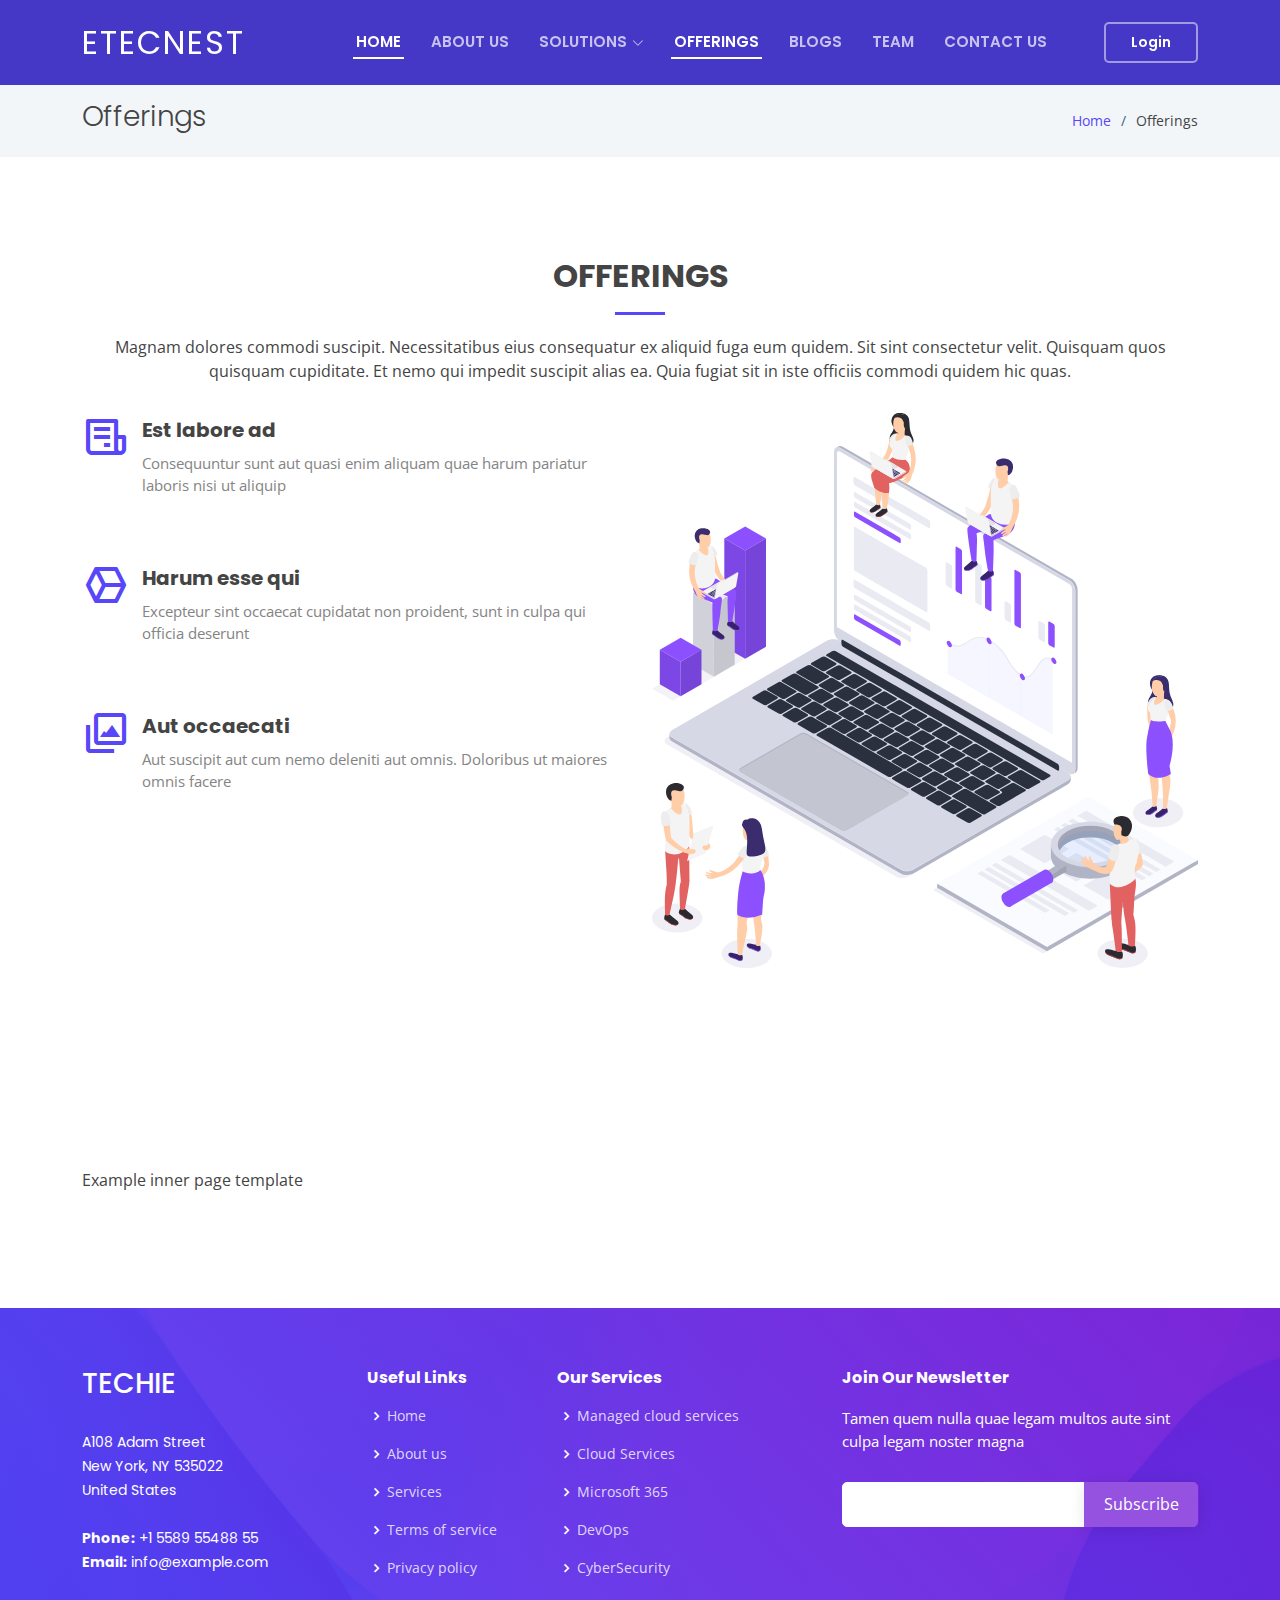
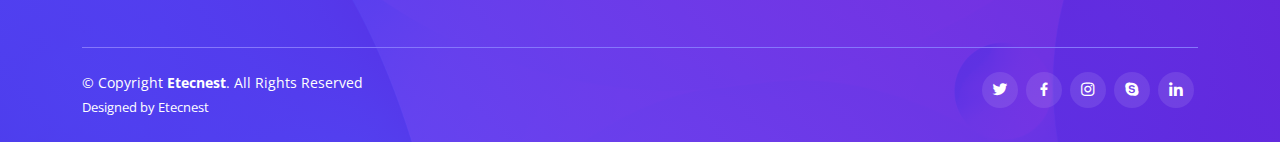
<file: offerings.html>
<!DOCTYPE html>
<html lang="en">

<head>
  <meta charset="utf-8">
  <meta content="width=device-width, initial-scale=1.0" name="viewport">

  <title>Inner Page - Techie Bootstrap Template</title>
  <meta content="" name="description">
  <meta content="" name="keywords">
  <!-- Favicons -->
  <link href="assets/img/favicon.png" rel="icon">
  <link href="assets/img/apple-touch-icon.png" rel="apple-touch-icon">

  <!-- Google Fonts -->
  <link href="https://fonts.googleapis.com/css?family=Open+Sans:300,300i,400,400i,600,600i,700,700i|Roboto:300,300i,400,400i,500,500i,600,600i,700,700i|Poppins:300,300i,400,400i,500,500i,600,600i,700,700i" rel="stylesheet">

  <!-- Vendor CSS Files -->
  <link href="assets/vendor/aos/aos.css" rel="stylesheet">
  <link href="assets/vendor/bootstrap/css/bootstrap.min.css" rel="stylesheet">
  <link href="assets/vendor/bootstrap-icons/bootstrap-icons.css" rel="stylesheet">
  <link href="assets/vendor/boxicons/css/boxicons.min.css" rel="stylesheet">
  <link href="assets/vendor/glightbox/css/glightbox.min.css" rel="stylesheet">
  <link href="assets/vendor/swiper/swiper-bundle.min.css" rel="stylesheet">

  <!-- Template Main CSS File -->
  <link href="assets/css/style.css" rel="stylesheet">

  <!-- =======================================================
  * Template Name: Techie
  * Updated: Jul 27 2023 with Bootstrap v5.3.1
  * Template URL: https://bootstrapmade.com/techie-free-skin-bootstrap-3/
  * Author: BootstrapMade.com
  * License: https://bootstrapmade.com/license/
  ======================================================== -->
</head>

<body>

  <!-- ======= Header ======= -->
  <header id="header" class="fixed-top header-inner-pages">
    <div class="container d-flex align-items-center justify-content-between">
      <h1 class="logo"><a href="index.html">ETECNEST</a></h1>
      <!-- Uncomment below if you prefer to use an image logo -->
      <!-- <a href="index.html" class="logo"><img src="assets/img/logo.png" alt="" class="img-fluid"></a>-->

      <nav id="navbar" class="navbar">
        <ul>
          <li><a class="nav-link scrollto active" href="index.html">HOME</a></li>
          <li><a class="nav-link scrollto" href="#about">ABOUT US</a></li>
          <li class="dropdown"><a href="#"><span>SOLUTIONS</span> <i class="bi bi-chevron-down"></i></a>
            <ul>
              <li><a href="services.html">Our Services</a></li>
              <li class="dropdown"><a href="cloudservices.html"><span>Cloud Services</span> <i class="bi bi-chevron-right"></i></a>
                <ul>
                  <li><a href="#">Azure</a></li>
                  <li><a href="#">AWS</a></li>
                  <li><a href="#">GCP</a></li>
                  <li><a href="#">Azure DevOps</a></li>
                  <li><a href="#">Microsoft365</a></li>
                  <li><a href="#">SharePoint</a></li>
                  <li><a href="#">Power Platform</a></li>
                </ul>
              </li>
              <li class="dropdown"><a href="inner-page1.html"><span>Microsoft365</span> <i class="bi bi-chevron-right"></i></a>
                <ul>
                  <li><a href="#">M365 Migration</a></li>
                  <li><a href="#">M365 Intune</a></li>
                  <li><a href="#">M365 Security</a></li>
                  <li><a href="#">M365 Teams</a></li>
                  <li><a href="#">M365 Identity and Access Management</a></li>
                  <li><a href="#">M365 Consulting</a></li>
                  <li><a href="#">M365 Information Protection</a></li>
                </ul>
              </li>
              <li class="dropdown"><a href="devops.html"><span>DevOps</span> <i class="bi bi-chevron-right"></i></a>
                <ul>
                  <li><a href="#">DevOps Migration</a></li>
                  <li><a href="#">DevOps Development</a></li>
                  <li><a href="#">CICD</a></li>
                  <li><a href="#">Automation</a></li>
                  <li><a href="#">Infrastructure as Code</a></li>
                  <li><a href="#">Continuous Delivery</a></li>
                  <li><a href="#">Configuration Management</a></li>
                  <li><a href="#">QA & Testing</a></li>
                </ul>
              </li>
              <li class="dropdown"><a href="cybersecurity.html"><span>CyberSecurity</span> <i class="bi bi-chevron-right"></i></a>
                <ul>
                  <li><a href="#">M365 Migration</a></li>
                  <li><a href="#">M365 Intune</a></li>
                  <li><a href="#">M365 User Adoption</a></li>
                  <li><a href="#">M365 Teams</a></li>
                  <li><a href="#">M365 Identity and Access Management</a></li>
                  <li><a href="#">M365 Consulting</a></li>
                  <li><a href="#">M365 Information Protection</a></li>
                </ul>
              </li>
              <li class="dropdown"><a href="cloudmangedservices.html"><span>Cloud Managed Services</span> <i class="bi bi-chevron-right"></i></a>
                <ul>
                  <li><a href="#">Azure</a></li>
                  <li><a href="#">AWS</a></li>
                  <li><a href="#">GCP</a></li>
                  <li><a href="#">Azure DevOps</a></li>
                  <li><a href="#">Microsoft365</a></li>
                  <li><a href="#">SharePoint</a></li>
                  <li><a href="#">Power Platform</a></li>
                </ul>
              </li>
            </ul>
            <li><a class="nav-link scrollto" href="#features">OFFERINGS</a></li>
            <li><a class="nav-link scrollto " href="blog.html">BLOGS</a></li>
            <li><a class="nav-link scrollto" href="#team">TEAM</a></li>
          </li>
          <li><a class="nav-link scrollto" href="#contact">CONTACT US</a></li>
          <li><a class="getstarted scrollto" href="#about">Login</a></li>
        </ul>
        <i class="bi bi-list mobile-nav-toggle"></i>
      </nav><!-- .navbar -->

    </div>
  </header><!-- End Header -->
  <main id="main">

    <!-- ======= Breadcrumbs ======= -->
    <section class="breadcrumbs">
      <div class="container">

        <div class="d-flex justify-content-between align-items-center">
          <h2>Offerings</h2>
          <ol>
            <li><a href="index.html">Home</a></li>
            <li>Offerings</li>
          </ol>
        </div>

      </div>
    </section><!-- End Breadcrumbs -->
         <!-- ======= Features Section ======= -->
    <section id="features" class="features">
      <div class="container" data-aos="fade-up">

        <div class="section-title">
          <h2>OFFERINGS</h2>
          <p>Magnam dolores commodi suscipit. Necessitatibus eius consequatur ex aliquid fuga eum quidem. Sit sint consectetur velit. Quisquam quos quisquam cupiditate. Et nemo qui impedit suscipit alias ea. Quia fugiat sit in iste officiis commodi quidem hic quas.</p>
        </div>

        <div class="row">
          <div class="col-lg-6 order-2 order-lg-1 d-flex flex-column align-items-lg-center">
            <div class="icon-box mt-5 mt-lg-0" data-aos="fade-up" data-aos-delay="100">
              <i class="bx bx-receipt"></i>
              <h4>Est labore ad</h4>
              <p>Consequuntur sunt aut quasi enim aliquam quae harum pariatur laboris nisi ut aliquip</p>
            </div>
            <div class="icon-box mt-5" data-aos="fade-up" data-aos-delay="200">
              <i class="bx bx-cube-alt"></i>
              <h4>Harum esse qui</h4>
              <p>Excepteur sint occaecat cupidatat non proident, sunt in culpa qui officia deserunt</p>
            </div>
            <div class="icon-box mt-5" data-aos="fade-up" data-aos-delay="300">
              <i class="bx bx-images"></i>
              <h4>Aut occaecati</h4>
              <p>Aut suscipit aut cum nemo deleniti aut omnis. Doloribus ut maiores omnis facere</p>
            </div>
            <div class="icon-box mt-5" data-aos="fade-up" data-aos-delay="400">
              <i class="bx bx-shield"></i>
              <h4>Beatae veritatis</h4>
              <p>Expedita veritatis consequuntur nihil tempore laudantium vitae denat pacta</p>
            </div>
          </div>
          <div class="image col-lg-6 order-1 order-lg-2 " data-aos="zoom-in" data-aos-delay="100">
            <img src="assets/img/features.svg" alt="" class="img-fluid">
          </div>
        </div>

      </div>
    </section><!-- End Features Section -->


    <section class="inner-page">
      <div class="container">
        <p>
          Example inner page template
        </p>
      </div>
    </section>

  </main><!-- End #main -->

  <!-- ======= Footer ======= -->
  <footer id="footer">

    <div class="footer-top">
      <div class="container">
        <div class="row">

          <div class="col-lg-3 col-md-6 footer-contact">
            <h3>Techie</h3>
            <p>
              A108 Adam Street <br>
              New York, NY 535022<br>
              United States <br><br>
              <strong>Phone:</strong> +1 5589 55488 55<br>
              <strong>Email:</strong> info@example.com<br>
            </p>
          </div>

          <div class="col-lg-2 col-md-6 footer-links">
            <h4>Useful Links</h4>
            <ul>
              <li><i class="bx bx-chevron-right"></i> <a href="#">Home</a></li>
              <li><i class="bx bx-chevron-right"></i> <a href="#">About us</a></li>
              <li><i class="bx bx-chevron-right"></i> <a href="#">Services</a></li>
              <li><i class="bx bx-chevron-right"></i> <a href="#">Terms of service</a></li>
              <li><i class="bx bx-chevron-right"></i> <a href="#">Privacy policy</a></li>
            </ul>
          </div>

          <div class="col-lg-3 col-md-6 footer-links">
            <h4>Our Services</h4>
            <ul>
              <li><i class="bx bx-chevron-right"></i> <a href="cloudmangedservices.html">Managed cloud services</a></li>
              <li><i class="bx bx-chevron-right"></i> <a href="cloudservices.html">Cloud Services</a></li>
              <li><i class="bx bx-chevron-right"></i> <a href="inner-page1.html">Microsoft 365</a></li>
              <li><i class="bx bx-chevron-right"></i> <a href="devops.html">DevOps</a></li>
              <li><i class="bx bx-chevron-right"></i> <a href="cybersecurity.html">CyberSecurity</a></li>
            </ul>
          </div>

          <div class="col-lg-4 col-md-6 footer-newsletter">
            <h4>Join Our Newsletter</h4>
            <p>Tamen quem nulla quae legam multos aute sint culpa legam noster magna</p>
            <form action="" method="post">
              <input type="email" name="email"><input type="submit" value="Subscribe">
            </form>
          </div>

        </div>
      </div>
    </div>

    <div class="container">

      <div class="copyright-wrap d-md-flex py-4">
        <div class="me-md-auto text-center text-md-start">
          <div class="copyright">
            &copy; Copyright <strong><span>Etecnest</span></strong>. All Rights Reserved
          </div>
          <div class="credits">
            <!-- All the links in the footer should remain intact. -->
            <!-- You can delete the links only if you purchased the pro version. -->
            <!-- Licensing information: https://bootstrapmade.com/license/ -->
            <!-- Purchase the pro version with working PHP/AJAX contact form: https://bootstrapmade.com/techie-free-skin-bootstrap-3/ -->
            Designed by <a href="https://bootstrapmade.com/">Etecnest</a>
          </div>
        </div>
        <div class="social-links text-center text-md-right pt-3 pt-md-0">
          <a href="#" class="twitter"><i class="bx bxl-twitter"></i></a>
          <a href="#" class="facebook"><i class="bx bxl-facebook"></i></a>
          <a href="#" class="instagram"><i class="bx bxl-instagram"></i></a>
          <a href="#" class="google-plus"><i class="bx bxl-skype"></i></a>
          <a href="#" class="linkedin"><i class="bx bxl-linkedin"></i></a>
        </div>
      </div>

    </div>
  </footer><!-- End Footer -->

  <a href="#" class="back-to-top d-flex align-items-center justify-content-center"><i class="bi bi-arrow-up-short"></i></a>
  <div id="preloader"></div>

  <!-- Vendor JS Files -->
  <script src="assets/vendor/purecounter/purecounter_vanilla.js"></script>
  <script src="assets/vendor/aos/aos.js"></script>
  <script src="assets/vendor/bootstrap/js/bootstrap.bundle.min.js"></script>
  <script src="assets/vendor/glightbox/js/glightbox.min.js"></script>
  <script src="assets/vendor/isotope-layout/isotope.pkgd.min.js"></script>
  <script src="assets/vendor/swiper/swiper-bundle.min.js"></script>
  <script src="assets/vendor/php-email-form/validate.js"></script>

  <!-- Template Main JS File -->
  <script src="assets/js/main.js"></script>

</body>

</html>
</file>
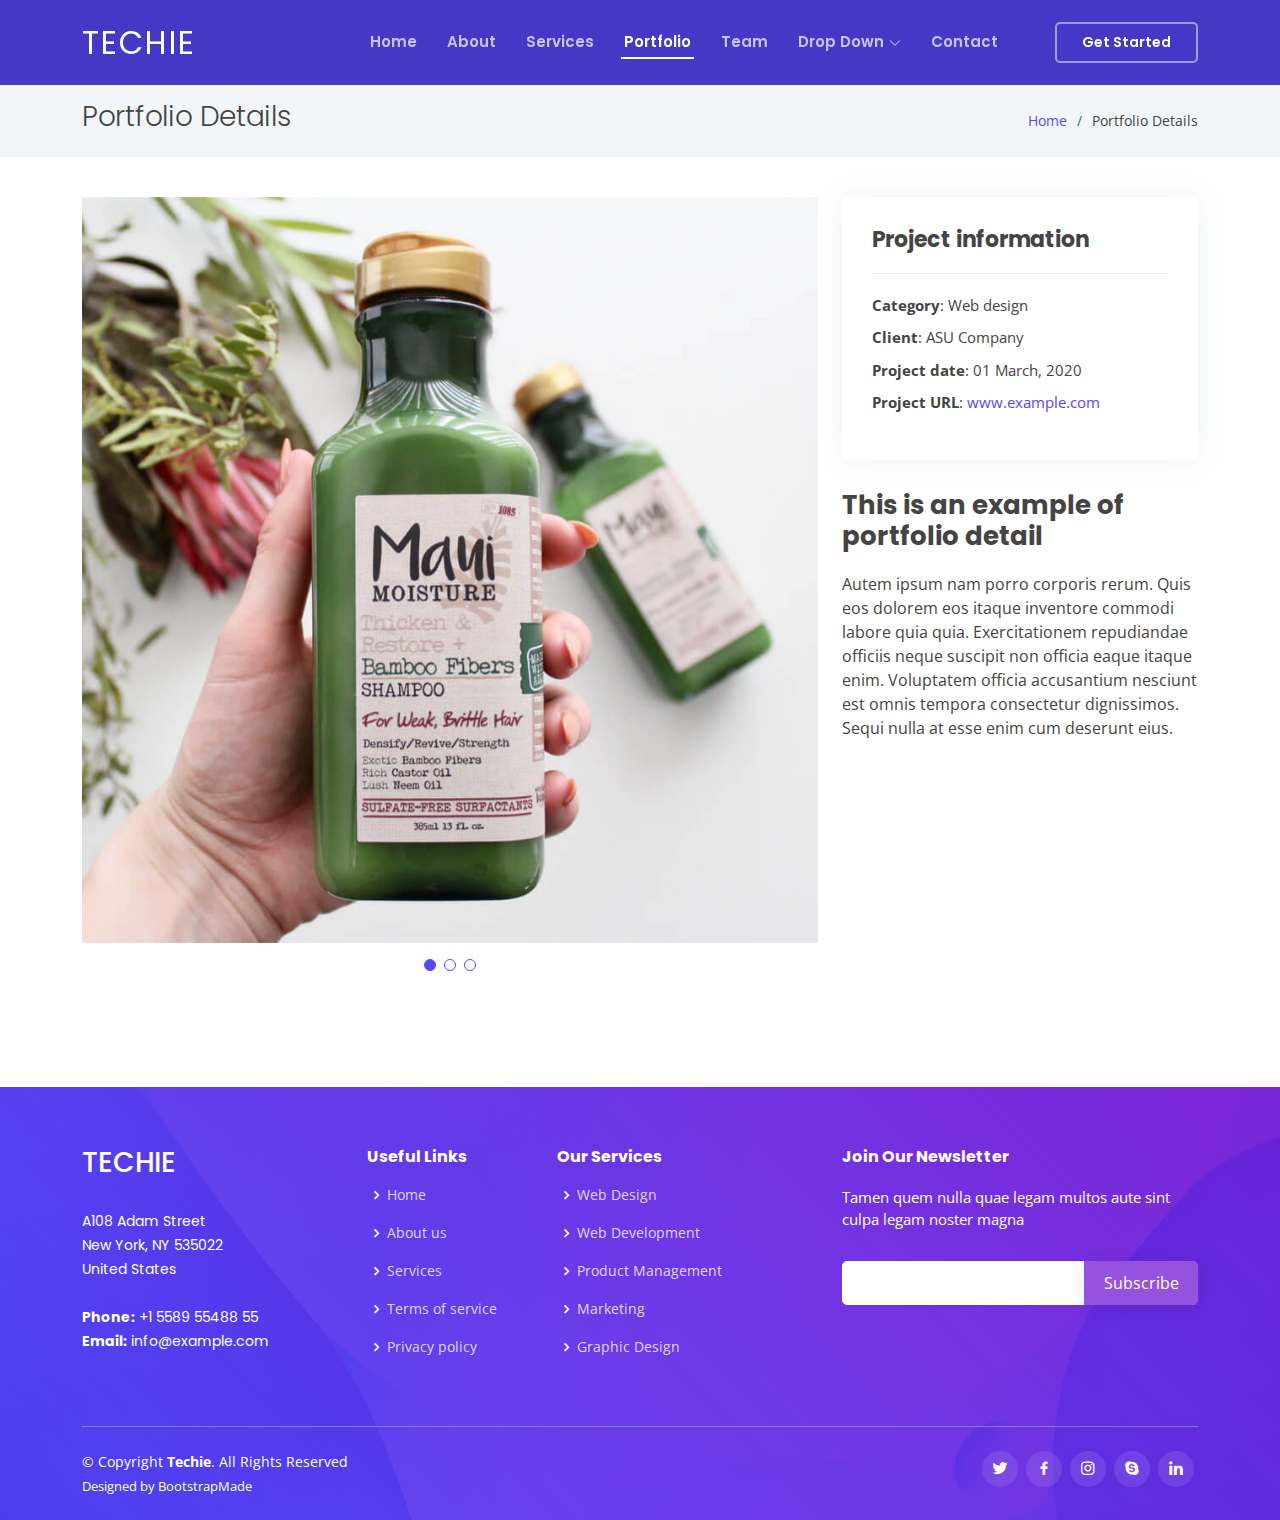
<file: portfolio-details.html>
<!DOCTYPE html>
<html lang="en">

<head>
  <meta charset="utf-8">
  <meta content="width=device-width, initial-scale=1.0" name="viewport">

  <title>Portfolio Details - Techie Bootstrap Template</title>
  <meta content="" name="description">
  <meta content="" name="keywords">

  <!-- Favicons -->
  <link href="assets/img/favicon.png" rel="icon">
  <link href="assets/img/apple-touch-icon.png" rel="apple-touch-icon">

  <!-- Google Fonts -->
  <link href="https://fonts.googleapis.com/css?family=Open+Sans:300,300i,400,400i,600,600i,700,700i|Roboto:300,300i,400,400i,500,500i,600,600i,700,700i|Poppins:300,300i,400,400i,500,500i,600,600i,700,700i" rel="stylesheet">

  <!-- Vendor CSS Files -->
  <link href="assets/vendor/aos/aos.css" rel="stylesheet">
  <link href="assets/vendor/bootstrap/css/bootstrap.min.css" rel="stylesheet">
  <link href="assets/vendor/bootstrap-icons/bootstrap-icons.css" rel="stylesheet">
  <link href="assets/vendor/boxicons/css/boxicons.min.css" rel="stylesheet">
  <link href="assets/vendor/glightbox/css/glightbox.min.css" rel="stylesheet">
  <link href="assets/vendor/swiper/swiper-bundle.min.css" rel="stylesheet">

  <!-- Template Main CSS File -->
  <link href="assets/css/style.css" rel="stylesheet">

  <!-- =======================================================
  * Template Name: Techie
  * Updated: Jul 27 2023 with Bootstrap v5.3.1
  * Template URL: https://bootstrapmade.com/techie-free-skin-bootstrap-3/
  * Author: BootstrapMade.com
  * License: https://bootstrapmade.com/license/
  ======================================================== -->
</head>

<body>

  <!-- ======= Header ======= -->
  <header id="header" class="fixed-top header-inner-pages">
    <div class="container d-flex align-items-center justify-content-between">
      <h1 class="logo"><a href="index.html">Techie</a></h1>
      <!-- Uncomment below if you prefer to use an image logo -->
      <!-- <a href="index.html" class="logo"><img src="assets/img/logo.png" alt="" class="img-fluid"></a>-->

      <nav id="navbar" class="navbar">
        <ul>
          <li><a class="nav-link scrollto " href="#hero">Home</a></li>
          <li><a class="nav-link scrollto" href="#about">About</a></li>
          <li><a class="nav-link scrollto" href="#services">Services</a></li>
          <li><a class="nav-link scrollto active" href="#portfolio">Portfolio</a></li>
          <li><a class="nav-link scrollto" href="#team">Team</a></li>
          <li class="dropdown"><a href="#"><span>Drop Down</span> <i class="bi bi-chevron-down"></i></a>
            <ul>
              <li><a href="#">Drop Down 1</a></li>
              <li class="dropdown"><a href="#"><span>Deep Drop Down</span> <i class="bi bi-chevron-right"></i></a>
                <ul>
                  <li><a href="#">Deep Drop Down 1</a></li>
                  <li><a href="#">Deep Drop Down 2</a></li>
                  <li><a href="#">Deep Drop Down 3</a></li>
                  <li><a href="#">Deep Drop Down 4</a></li>
                  <li><a href="#">Deep Drop Down 5</a></li>
                </ul>
              </li>
              <li><a href="#">Drop Down 2</a></li>
              <li><a href="#">Drop Down 3</a></li>
              <li><a href="#">Drop Down 4</a></li>
            </ul>
          </li>
          <li><a class="nav-link scrollto" href="#contact">Contact</a></li>
          <li><a class="getstarted scrollto" href="#about">Get Started</a></li>
        </ul>
        <i class="bi bi-list mobile-nav-toggle"></i>
      </nav><!-- .navbar -->

    </div>
  </header><!-- End Header -->

  <main id="main">

    <!-- ======= Breadcrumbs ======= -->
    <section id="breadcrumbs" class="breadcrumbs">
      <div class="container">

        <div class="d-flex justify-content-between align-items-center">
          <h2>Portfolio Details</h2>
          <ol>
            <li><a href="index.html">Home</a></li>
            <li>Portfolio Details</li>
          </ol>
        </div>

      </div>
    </section><!-- End Breadcrumbs -->

    <!-- ======= Portfolio Details Section ======= -->
    <section id="portfolio-details" class="portfolio-details">
      <div class="container">

        <div class="row gy-4">

          <div class="col-lg-8">
            <div class="portfolio-details-slider swiper">
              <div class="swiper-wrapper align-items-center">

                <div class="swiper-slide">
                  <img src="assets/img/portfolio/portfolio-1.jpg" alt="">
                </div>

                <div class="swiper-slide">
                  <img src="assets/img/portfolio/portfolio-2.jpg" alt="">
                </div>

                <div class="swiper-slide">
                  <img src="assets/img/portfolio/portfolio-3.jpg" alt="">
                </div>

              </div>
              <div class="swiper-pagination"></div>
            </div>
          </div>

          <div class="col-lg-4">
            <div class="portfolio-info">
              <h3>Project information</h3>
              <ul>
                <li><strong>Category</strong>: Web design</li>
                <li><strong>Client</strong>: ASU Company</li>
                <li><strong>Project date</strong>: 01 March, 2020</li>
                <li><strong>Project URL</strong>: <a href="#">www.example.com</a></li>
              </ul>
            </div>
            <div class="portfolio-description">
              <h2>This is an example of portfolio detail</h2>
              <p>
                Autem ipsum nam porro corporis rerum. Quis eos dolorem eos itaque inventore commodi labore quia quia. Exercitationem repudiandae officiis neque suscipit non officia eaque itaque enim. Voluptatem officia accusantium nesciunt est omnis tempora consectetur dignissimos. Sequi nulla at esse enim cum deserunt eius.
              </p>
            </div>
          </div>

        </div>

      </div>
    </section><!-- End Portfolio Details Section -->

  </main><!-- End #main -->

  <!-- ======= Footer ======= -->
  <footer id="footer">

    <div class="footer-top">
      <div class="container">
        <div class="row">

          <div class="col-lg-3 col-md-6 footer-contact">
            <h3>Techie</h3>
            <p>
              A108 Adam Street <br>
              New York, NY 535022<br>
              United States <br><br>
              <strong>Phone:</strong> +1 5589 55488 55<br>
              <strong>Email:</strong> info@example.com<br>
            </p>
          </div>

          <div class="col-lg-2 col-md-6 footer-links">
            <h4>Useful Links</h4>
            <ul>
              <li><i class="bx bx-chevron-right"></i> <a href="#">Home</a></li>
              <li><i class="bx bx-chevron-right"></i> <a href="#">About us</a></li>
              <li><i class="bx bx-chevron-right"></i> <a href="#">Services</a></li>
              <li><i class="bx bx-chevron-right"></i> <a href="#">Terms of service</a></li>
              <li><i class="bx bx-chevron-right"></i> <a href="#">Privacy policy</a></li>
            </ul>
          </div>

          <div class="col-lg-3 col-md-6 footer-links">
            <h4>Our Services</h4>
            <ul>
              <li><i class="bx bx-chevron-right"></i> <a href="#">Web Design</a></li>
              <li><i class="bx bx-chevron-right"></i> <a href="#">Web Development</a></li>
              <li><i class="bx bx-chevron-right"></i> <a href="#">Product Management</a></li>
              <li><i class="bx bx-chevron-right"></i> <a href="#">Marketing</a></li>
              <li><i class="bx bx-chevron-right"></i> <a href="#">Graphic Design</a></li>
            </ul>
          </div>

          <div class="col-lg-4 col-md-6 footer-newsletter">
            <h4>Join Our Newsletter</h4>
            <p>Tamen quem nulla quae legam multos aute sint culpa legam noster magna</p>
            <form action="" method="post">
              <input type="email" name="email"><input type="submit" value="Subscribe">
            </form>
          </div>

        </div>
      </div>
    </div>

    <div class="container">

      <div class="copyright-wrap d-md-flex py-4">
        <div class="me-md-auto text-center text-md-start">
          <div class="copyright">
            &copy; Copyright <strong><span>Techie</span></strong>. All Rights Reserved
          </div>
          <div class="credits">
            <!-- All the links in the footer should remain intact. -->
            <!-- You can delete the links only if you purchased the pro version. -->
            <!-- Licensing information: https://bootstrapmade.com/license/ -->
            <!-- Purchase the pro version with working PHP/AJAX contact form: https://bootstrapmade.com/techie-free-skin-bootstrap-3/ -->
            Designed by <a href="https://bootstrapmade.com/">BootstrapMade</a>
          </div>
        </div>
        <div class="social-links text-center text-md-right pt-3 pt-md-0">
          <a href="#" class="twitter"><i class="bx bxl-twitter"></i></a>
          <a href="#" class="facebook"><i class="bx bxl-facebook"></i></a>
          <a href="#" class="instagram"><i class="bx bxl-instagram"></i></a>
          <a href="#" class="google-plus"><i class="bx bxl-skype"></i></a>
          <a href="#" class="linkedin"><i class="bx bxl-linkedin"></i></a>
        </div>
      </div>

    </div>
  </footer><!-- End Footer -->

  <a href="#" class="back-to-top d-flex align-items-center justify-content-center"><i class="bi bi-arrow-up-short"></i></a>
  <div id="preloader"></div>

  <!-- Vendor JS Files -->
  <script src="assets/vendor/purecounter/purecounter_vanilla.js"></script>
  <script src="assets/vendor/aos/aos.js"></script>
  <script src="assets/vendor/bootstrap/js/bootstrap.bundle.min.js"></script>
  <script src="assets/vendor/glightbox/js/glightbox.min.js"></script>
  <script src="assets/vendor/isotope-layout/isotope.pkgd.min.js"></script>
  <script src="assets/vendor/swiper/swiper-bundle.min.js"></script>
  <script src="assets/vendor/php-email-form/validate.js"></script>

  <!-- Template Main JS File -->
  <script src="assets/js/main.js"></script>

</body>

</html>
</file>
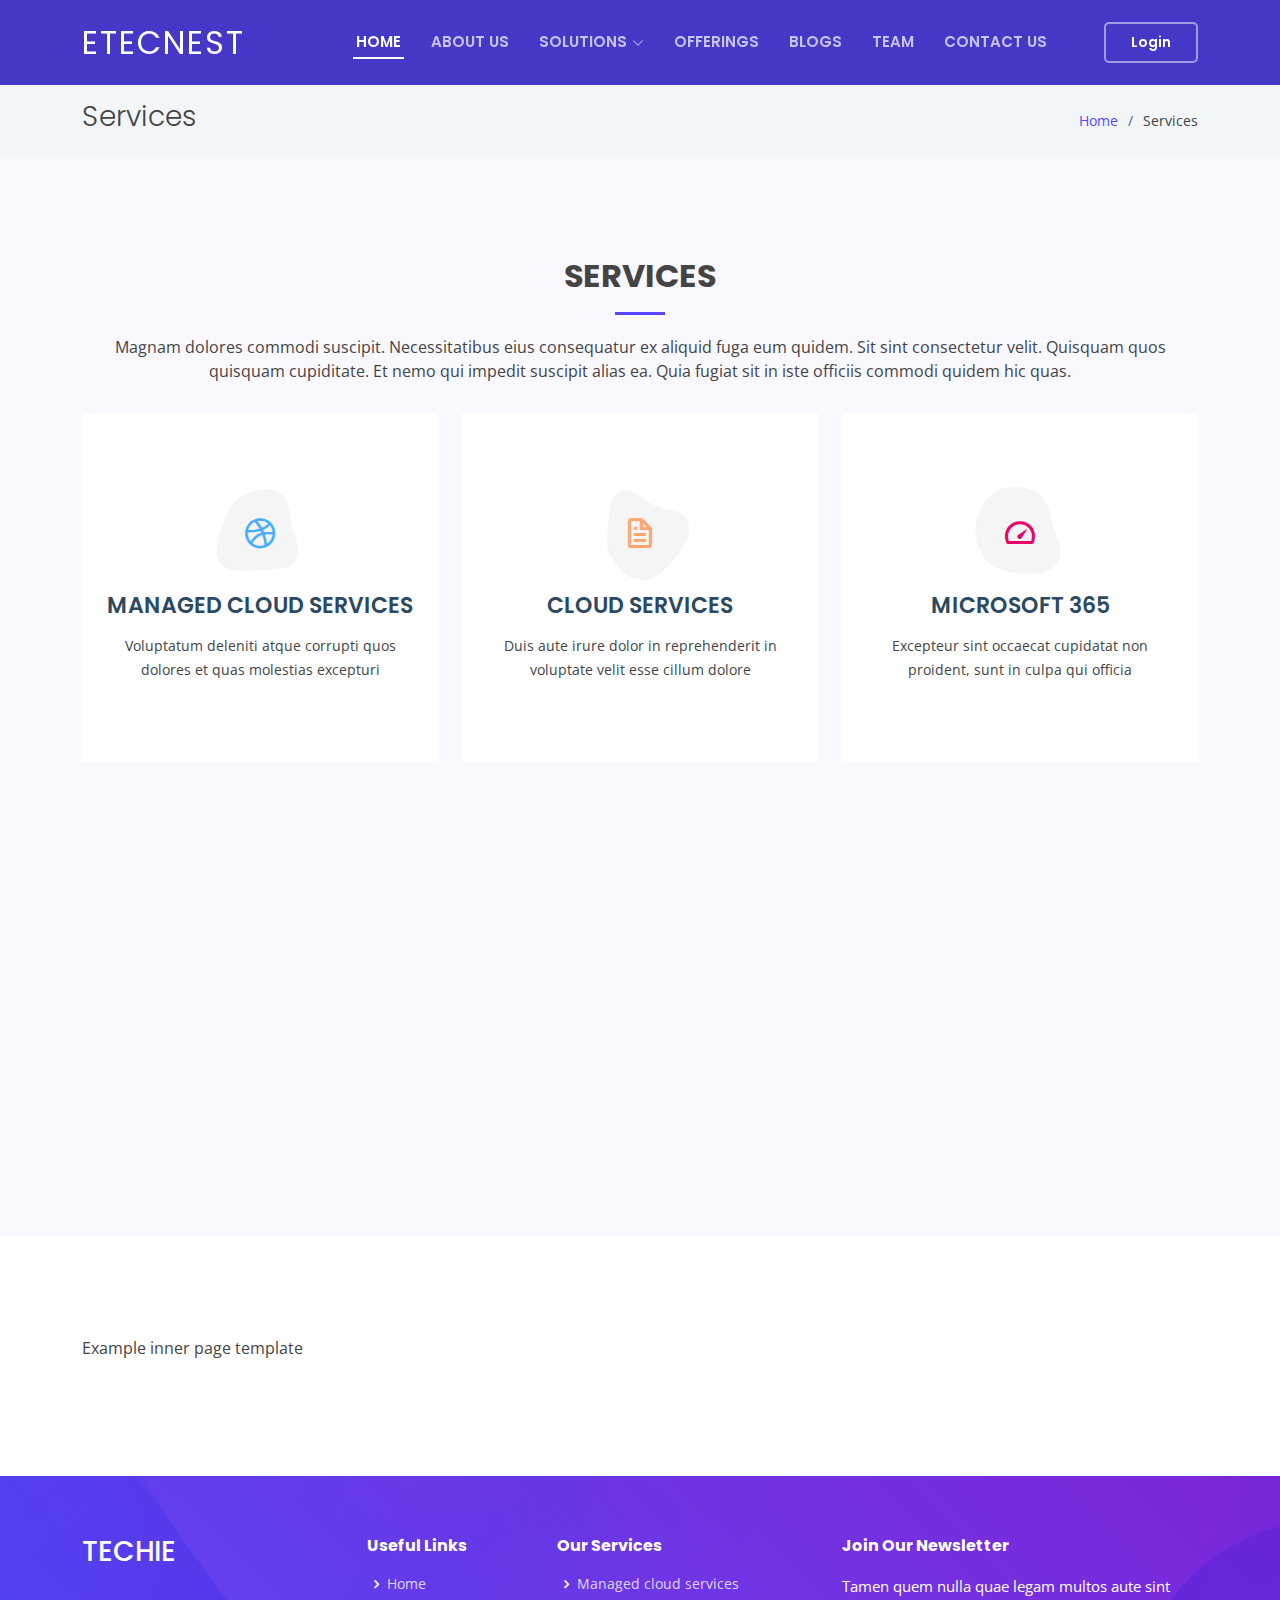
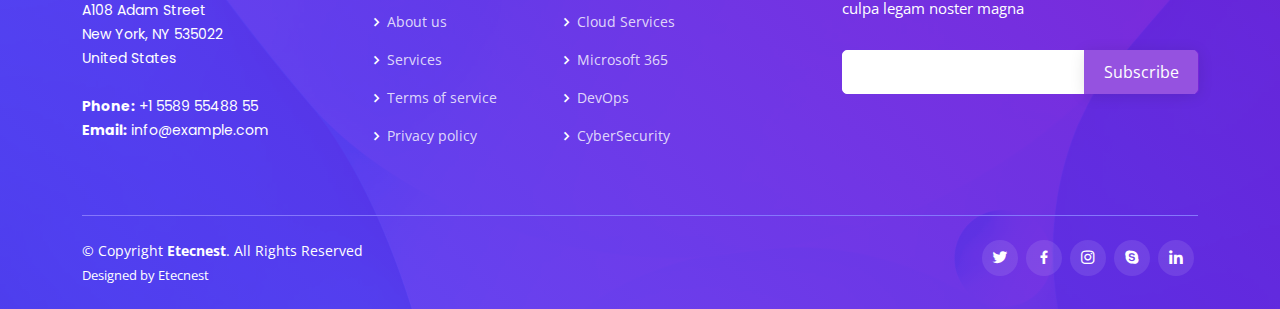
<file: services.html>
<!DOCTYPE html>
<html lang="en">

<head>
  <meta charset="utf-8">
  <meta content="width=device-width, initial-scale=1.0" name="viewport">

  <title>Inner Page - Techie Bootstrap Template</title>
  <meta content="" name="description">
  <meta content="" name="keywords">
  <!-- Favicons -->
  <link href="assets/img/favicon.png" rel="icon">
  <link href="assets/img/apple-touch-icon.png" rel="apple-touch-icon">

  <!-- Google Fonts -->
  <link href="https://fonts.googleapis.com/css?family=Open+Sans:300,300i,400,400i,600,600i,700,700i|Roboto:300,300i,400,400i,500,500i,600,600i,700,700i|Poppins:300,300i,400,400i,500,500i,600,600i,700,700i" rel="stylesheet">

  <!-- Vendor CSS Files -->
  <link href="assets/vendor/aos/aos.css" rel="stylesheet">
  <link href="assets/vendor/bootstrap/css/bootstrap.min.css" rel="stylesheet">
  <link href="assets/vendor/bootstrap-icons/bootstrap-icons.css" rel="stylesheet">
  <link href="assets/vendor/boxicons/css/boxicons.min.css" rel="stylesheet">
  <link href="assets/vendor/glightbox/css/glightbox.min.css" rel="stylesheet">
  <link href="assets/vendor/swiper/swiper-bundle.min.css" rel="stylesheet">

  <!-- Template Main CSS File -->
  <link href="assets/css/style.css" rel="stylesheet">

  <!-- =======================================================
  * Template Name: Techie
  * Updated: Jul 27 2023 with Bootstrap v5.3.1
  * Template URL: https://bootstrapmade.com/techie-free-skin-bootstrap-3/
  * Author: BootstrapMade.com
  * License: https://bootstrapmade.com/license/
  ======================================================== -->
</head>

<body>

  <!-- ======= Header ======= -->
  <header id="header" class="fixed-top header-inner-pages">
    <div class="container d-flex align-items-center justify-content-between">
      <h1 class="logo"><a href="index.html">ETECNEST</a></h1>
      <!-- Uncomment below if you prefer to use an image logo -->
      <!-- <a href="index.html" class="logo"><img src="assets/img/logo.png" alt="" class="img-fluid"></a>-->

      <nav id="navbar" class="navbar">
        <ul>
          <li><a class="nav-link scrollto active" href="index.html">HOME</a></li>
          <li><a class="nav-link scrollto" href="#about">ABOUT US</a></li>
          <li class="dropdown"><a href="#"><span>SOLUTIONS</span> <i class="bi bi-chevron-down"></i></a>
            <ul>
              <li><a href="services.html">Our Services</a></li>
              <li class="dropdown"><a href="cloudservices.html"><span>Cloud Services</span> <i class="bi bi-chevron-right"></i></a>
                <ul>
                  <li><a href="#">Azure</a></li>
                  <li><a href="#">AWS</a></li>
                  <li><a href="#">GCP</a></li>
                  <li><a href="#">Azure DevOps</a></li>
                  <li><a href="#">Microsoft365</a></li>
                  <li><a href="#">SharePoint</a></li>
                  <li><a href="#">Power Platform</a></li>
                </ul>
              </li>
              <li class="dropdown"><a href="inner-page1.html"><span>Microsoft365</span> <i class="bi bi-chevron-right"></i></a>
                <ul>
                  <li><a href="#">M365 Migration</a></li>
                  <li><a href="#">M365 Intune</a></li>
                  <li><a href="#">M365 Security</a></li>
                  <li><a href="#">M365 Teams</a></li>
                  <li><a href="#">M365 Identity and Access Management</a></li>
                  <li><a href="#">M365 Consulting</a></li>
                  <li><a href="#">M365 Information Protection</a></li>
                </ul>
              </li>
              <li class="dropdown"><a href="devops.html"><span>DevOps</span> <i class="bi bi-chevron-right"></i></a>
                <ul>
                  <li><a href="#">DevOps Migration</a></li>
                  <li><a href="#">DevOps Development</a></li>
                  <li><a href="#">CICD</a></li>
                  <li><a href="#">Automation</a></li>
                  <li><a href="#">Infrastructure as Code</a></li>
                  <li><a href="#">Continuous Delivery</a></li>
                  <li><a href="#">Configuration Management</a></li>
                  <li><a href="#">QA & Testing</a></li>
                </ul>
              </li>
              <li class="dropdown"><a href="cybersecurity.html"><span>CyberSecurity</span> <i class="bi bi-chevron-right"></i></a>
                <ul>
                  <li><a href="#">M365 Migration</a></li>
                  <li><a href="#">M365 Intune</a></li>
                  <li><a href="#">M365 User Adoption</a></li>
                  <li><a href="#">M365 Teams</a></li>
                  <li><a href="#">M365 Identity and Access Management</a></li>
                  <li><a href="#">M365 Consulting</a></li>
                  <li><a href="#">M365 Information Protection</a></li>
                </ul>
              </li>
              <li class="dropdown"><a href="cloudmangedservices.html"><span>Cloud Managed Services</span> <i class="bi bi-chevron-right"></i></a>
                <ul>
                  <li><a href="#">Azure</a></li>
                  <li><a href="#">AWS</a></li>
                  <li><a href="#">GCP</a></li>
                  <li><a href="#">Azure DevOps</a></li>
                  <li><a href="#">Microsoft365</a></li>
                  <li><a href="#">SharePoint</a></li>
                  <li><a href="#">Power Platform</a></li>
                </ul>
              </li>
            </ul>
            <li><a class="nav-link scrollto" href="#features">OFFERINGS</a></li>
            <li><a class="nav-link scrollto " href="#portfolio">BLOGS</a></li>
            <li><a class="nav-link scrollto" href="#team">TEAM</a></li>
          </li>
          <li><a class="nav-link scrollto" href="#contact">CONTACT US</a></li>
          <li><a class="getstarted scrollto" href="#about">Login</a></li>
        </ul>
        <i class="bi bi-list mobile-nav-toggle"></i>
      </nav><!-- .navbar -->

    </div>
  </header><!-- End Header -->
  <main id="main">

    <!-- ======= Breadcrumbs ======= -->
    <section class="breadcrumbs">
      <div class="container">

        <div class="d-flex justify-content-between align-items-center">
          <h2>Services</h2>
          <ol>
            <li><a href="index.html">Home</a></li>
            <li>Services</li>
          </ol>
        </div>

      </div>
    </section><!-- End Breadcrumbs -->
        <!-- ======= Services Section ======= -->
    <section id="services" class="services section-bg">
      <div class="container" data-aos="fade-up">

        <div class="section-title">
          <h2>Services</h2>
          <p>Magnam dolores commodi suscipit. Necessitatibus eius consequatur ex aliquid fuga eum quidem. Sit sint consectetur velit. Quisquam quos quisquam cupiditate. Et nemo qui impedit suscipit alias ea. Quia fugiat sit in iste officiis commodi quidem hic quas.</p>
        </div>

        <div class="row gy-4">
          <div class="col-lg-4 col-md-6 d-flex align-items-stretch" data-aos="zoom-in" data-aos-delay="100">
            <div class="icon-box iconbox-blue">
              <div class="icon">
                <svg width="100" height="100" viewBox="0 0 600 600" xmlns="http://www.w3.org/2000/svg">
                  <path stroke="none" stroke-width="0" fill="#f5f5f5" d="M300,521.0016835830174C376.1290562159157,517.8887921683347,466.0731472004068,529.7835943286574,510.70327084640275,468.03025145048787C554.3714126377745,407.6079735673963,508.03601936045806,328.9844924480964,491.2728898941984,256.3432110539036C474.5976632858925,184.082847569629,479.9380746630129,96.60480741107993,416.23090153303,58.64404602377083C348.86323505073057,18.502131276798302,261.93793281208167,40.57373210992963,193.5410806939664,78.93577620505333C130.42746243093433,114.334589627462,98.30271207620316,179.96522072025542,76.75703585869454,249.04625023123273C51.97151888228291,328.5150500222984,13.704378332031375,421.85034740162234,66.52175969318436,486.19268352777647C119.04800174914682,550.1803526380478,217.28368757567262,524.383925680826,300,521.0016835830174"></path>
                </svg>
                <i class="bx bxl-dribbble"></i>
              </div>
              <h4><a href="">MANAGED CLOUD SERVICES</a></h4>
              <p>Voluptatum deleniti atque corrupti quos dolores et quas molestias excepturi</p>
            </div>
          </div>

          <div class="col-lg-4 col-md-6 d-flex align-items-stretch" data-aos="zoom-in" data-aos-delay="200">
            <div class="icon-box iconbox-orange ">
              <div class="icon">
                <svg width="100" height="100" viewBox="0 0 600 600" xmlns="http://www.w3.org/2000/svg">
                  <path stroke="none" stroke-width="0" fill="#f5f5f5" d="M300,582.0697525312426C382.5290701553225,586.8405444964366,449.9789794690241,525.3245884688669,502.5850820975895,461.55621195738473C556.606425686781,396.0723002908107,615.8543463187945,314.28637112970534,586.6730223649479,234.56875336149918C558.9533121215079,158.8439757836574,454.9685369536778,164.00468322053177,381.49747125262974,130.76875717737553C312.15926192815925,99.40240125094834,248.97055460311594,18.661163978235184,179.8680185752513,50.54337015887873C110.5421016452524,82.52863877960104,119.82277516462835,180.83849132639028,109.12597500060166,256.43424936330496C100.08760227029461,320.3096726198365,92.17705696193138,384.0621239912766,124.79988738764834,439.7174275375508C164.83382741302287,508.01625554203684,220.96474134820875,577.5009287672846,300,582.0697525312426"></path>
                </svg>
                <i class="bx bx-file"></i>
              </div>
              <h4><a href="">CLOUD SERVICES</a></h4>
              <p>Duis aute irure dolor in reprehenderit in voluptate velit esse cillum dolore</p>
            </div>
          </div>

          <div class="col-lg-4 col-md-6 d-flex align-items-stretch" data-aos="zoom-in" data-aos-delay="300">
            <div class="icon-box iconbox-pink">
              <div class="icon">
                <svg width="100" height="100" viewBox="0 0 600 600" xmlns="http://www.w3.org/2000/svg">
                  <path stroke="none" stroke-width="0" fill="#f5f5f5" d="M300,541.5067337569781C382.14930387511276,545.0595476570109,479.8736841581634,548.3450877840088,526.4010558755058,480.5488172755941C571.5218469581645,414.80211281144784,517.5187510058486,332.0715597781072,496.52539010469104,255.14436215662573C477.37192572678356,184.95920475031193,473.57363656557914,105.61284051026155,413.0603344069578,65.22779650032875C343.27470386102294,18.654635553484475,251.2091493199835,5.337323636656869,175.0934190732945,40.62881213300186C97.87086631185822,76.43348514350839,51.98124368387456,156.15599469081315,36.44837278890362,239.84606092416172C21.716077023791087,319.22268207091537,43.775223500013084,401.1760424656574,96.891909868211,461.97329694683043C147.22146801428983,519.5804099606455,223.5754009179313,538.201503339737,300,541.5067337569781"></path>
                </svg>
                <i class="bx bx-tachometer"></i>
              </div>
              <h4><a href="">MICROSOFT 365</a></h4>
              <p>Excepteur sint occaecat cupidatat non proident, sunt in culpa qui officia</p>
            </div>
          </div>

          <div class="col-lg-4 col-md-6 d-flex align-items-stretch" data-aos="zoom-in" data-aos-delay="100">
            <div class="icon-box iconbox-yellow">
              <div class="icon">
                <svg width="100" height="100" viewBox="0 0 600 600" xmlns="http://www.w3.org/2000/svg">
                  <path stroke="none" stroke-width="0" fill="#f5f5f5" d="M300,503.46388370962813C374.79870501325706,506.71871716319447,464.8034551963731,527.1746412648533,510.4981551193396,467.86667711651364C555.9287308511215,408.9015244558933,512.6030010748507,327.5744911775523,490.211057578863,256.5855673507754C471.097692560561,195.9906835881958,447.69079081568157,138.11976852964426,395.19560036434837,102.3242989838813C329.3053358748298,57.3949838291264,248.02791733380457,8.279543830951368,175.87071277845988,42.242879143198664C103.41431057327972,76.34704239035025,93.79494320519305,170.9812938413882,81.28167332365135,250.07896920659033C70.17666984294237,320.27484674793965,64.84698225790005,396.69656628748305,111.28512138212992,450.4950937839243C156.20124167950087,502.5303643271138,231.32542653798444,500.4755392045468,300,503.46388370962813"></path>
                </svg>
                <i class="bx bx-layer"></i>
              </div>
              <h4><a href="">DEVOPS</a></h4>
              <p>At vero eos et accusamus et iusto odio dignissimos ducimus qui blanditiis</p>
            </div>
          </div>

          <div class="col-lg-4 col-md-6 d-flex align-items-stretch" data-aos="zoom-in" data-aos-delay="200">
            <div class="icon-box iconbox-red">
              <div class="icon">
                <svg width="100" height="100" viewBox="0 0 600 600" xmlns="http://www.w3.org/2000/svg">
                  <path stroke="none" stroke-width="0" fill="#f5f5f5" d="M300,532.3542879108572C369.38199826031484,532.3153073249985,429.10787420159085,491.63046689027357,474.5244479745417,439.17860296908856C522.8885846962883,383.3225815378663,569.1668002868075,314.3205725914397,550.7432151929288,242.7694973846089C532.6665558377875,172.5657663291529,456.2379748765914,142.6223662098291,390.3689995646985,112.34683881706744C326.66090330228417,83.06452184765237,258.84405631176094,53.51806209861945,193.32584062364296,78.48882559362697C121.61183558270385,105.82097193414197,62.805066853699245,167.19869350419734,48.57481801355237,242.6138429142374C34.843463184063346,315.3850353017275,76.69343916112496,383.4422959591041,125.22947124332185,439.3748458443577C170.7312796277747,491.8107796887764,230.57421082200815,532.3932930995766,300,532.3542879108572"></path>
                </svg>
                <i class="bx bx-slideshow"></i>
              </div>
              <h4><a href="">CYBER SECURITY</a></h4>
              <p>Quis consequatur saepe eligendi voluptatem consequatur dolor consequuntur</p>
            </div>
          </div>

          <div class="col-lg-4 col-md-6 d-flex align-items-stretch" data-aos="zoom-in" data-aos-delay="300">
            <div class="icon-box iconbox-teal">
              <div class="icon">
                <svg width="100" height="100" viewBox="0 0 600 600" xmlns="http://www.w3.org/2000/svg">
                  <path stroke="none" stroke-width="0" fill="#f5f5f5" d="M300,566.797414625762C385.7384707136149,576.1784315230908,478.7894351017131,552.8928747891023,531.9192734346935,484.94944893311C584.6109503024035,417.5663521118492,582.489472248146,322.67544863468447,553.9536738515405,242.03673114598146C529.1557734026468,171.96086150256528,465.24506316201064,127.66468636344209,395.9583748389544,100.7403814666027C334.2173773831606,76.7482773500951,269.4350130405921,84.62216499799875,207.1952322260088,107.2889140133804C132.92018162631612,134.33871894543012,41.79353780512637,160.00259165414826,22.644507872594943,236.69541883565114C3.319112789854554,314.0945973066697,72.72355303640163,379.243833228382,124.04198916343866,440.3218312028393C172.9286146004772,498.5055451809895,224.45579914871206,558.5317968840102,300,566.797414625762"></path>
                </svg>
                <i class="bx bx-arch"></i>
              </div>
              <h4><a href="">BLOGS</a></h4>
              <p>Modi nostrum vel laborum. Porro fugit error sit minus sapiente sit aspernatur</p>
            </div>
          </div>

        </div>

      </div>
    </section><!-- End Services Section -->
    <section class="inner-page">
      <div class="container">
        <p>
          Example inner page template
        </p>
      </div>
    </section>

  </main><!-- End #main -->

  <!-- ======= Footer ======= -->
  <footer id="footer">

    <div class="footer-top">
      <div class="container">
        <div class="row">

          <div class="col-lg-3 col-md-6 footer-contact">
            <h3>Techie</h3>
            <p>
              A108 Adam Street <br>
              New York, NY 535022<br>
              United States <br><br>
              <strong>Phone:</strong> +1 5589 55488 55<br>
              <strong>Email:</strong> info@example.com<br>
            </p>
          </div>

          <div class="col-lg-2 col-md-6 footer-links">
            <h4>Useful Links</h4>
            <ul>
              <li><i class="bx bx-chevron-right"></i> <a href="#">Home</a></li>
              <li><i class="bx bx-chevron-right"></i> <a href="#">About us</a></li>
              <li><i class="bx bx-chevron-right"></i> <a href="#">Services</a></li>
              <li><i class="bx bx-chevron-right"></i> <a href="#">Terms of service</a></li>
              <li><i class="bx bx-chevron-right"></i> <a href="#">Privacy policy</a></li>
            </ul>
          </div>

          <div class="col-lg-3 col-md-6 footer-links">
            <h4>Our Services</h4>
            <ul>
              <li><i class="bx bx-chevron-right"></i> <a href="cloudmangedservices.html">Managed cloud services</a></li>
              <li><i class="bx bx-chevron-right"></i> <a href="cloudservices.html">Cloud Services</a></li>
              <li><i class="bx bx-chevron-right"></i> <a href="inner-page1.html">Microsoft 365</a></li>
              <li><i class="bx bx-chevron-right"></i> <a href="devops.html">DevOps</a></li>
              <li><i class="bx bx-chevron-right"></i> <a href="cybersecurity.html">CyberSecurity</a></li>
            </ul>
          </div>

          <div class="col-lg-4 col-md-6 footer-newsletter">
            <h4>Join Our Newsletter</h4>
            <p>Tamen quem nulla quae legam multos aute sint culpa legam noster magna</p>
            <form action="" method="post">
              <input type="email" name="email"><input type="submit" value="Subscribe">
            </form>
          </div>

        </div>
      </div>
    </div>

    <div class="container">

      <div class="copyright-wrap d-md-flex py-4">
        <div class="me-md-auto text-center text-md-start">
          <div class="copyright">
            &copy; Copyright <strong><span>Etecnest</span></strong>. All Rights Reserved
          </div>
          <div class="credits">
            <!-- All the links in the footer should remain intact. -->
            <!-- You can delete the links only if you purchased the pro version. -->
            <!-- Licensing information: https://bootstrapmade.com/license/ -->
            <!-- Purchase the pro version with working PHP/AJAX contact form: https://bootstrapmade.com/techie-free-skin-bootstrap-3/ -->
            Designed by <a href="https://bootstrapmade.com/">Etecnest</a>
          </div>
        </div>
        <div class="social-links text-center text-md-right pt-3 pt-md-0">
          <a href="#" class="twitter"><i class="bx bxl-twitter"></i></a>
          <a href="#" class="facebook"><i class="bx bxl-facebook"></i></a>
          <a href="#" class="instagram"><i class="bx bxl-instagram"></i></a>
          <a href="#" class="google-plus"><i class="bx bxl-skype"></i></a>
          <a href="#" class="linkedin"><i class="bx bxl-linkedin"></i></a>
        </div>
      </div>

    </div>
  </footer><!-- End Footer -->

  <a href="#" class="back-to-top d-flex align-items-center justify-content-center"><i class="bi bi-arrow-up-short"></i></a>
  <div id="preloader"></div>

  <!-- Vendor JS Files -->
  <script src="assets/vendor/purecounter/purecounter_vanilla.js"></script>
  <script src="assets/vendor/aos/aos.js"></script>
  <script src="assets/vendor/bootstrap/js/bootstrap.bundle.min.js"></script>
  <script src="assets/vendor/glightbox/js/glightbox.min.js"></script>
  <script src="assets/vendor/isotope-layout/isotope.pkgd.min.js"></script>
  <script src="assets/vendor/swiper/swiper-bundle.min.js"></script>
  <script src="assets/vendor/php-email-form/validate.js"></script>

  <!-- Template Main JS File -->
  <script src="assets/js/main.js"></script>

</body>

</html>
</file>
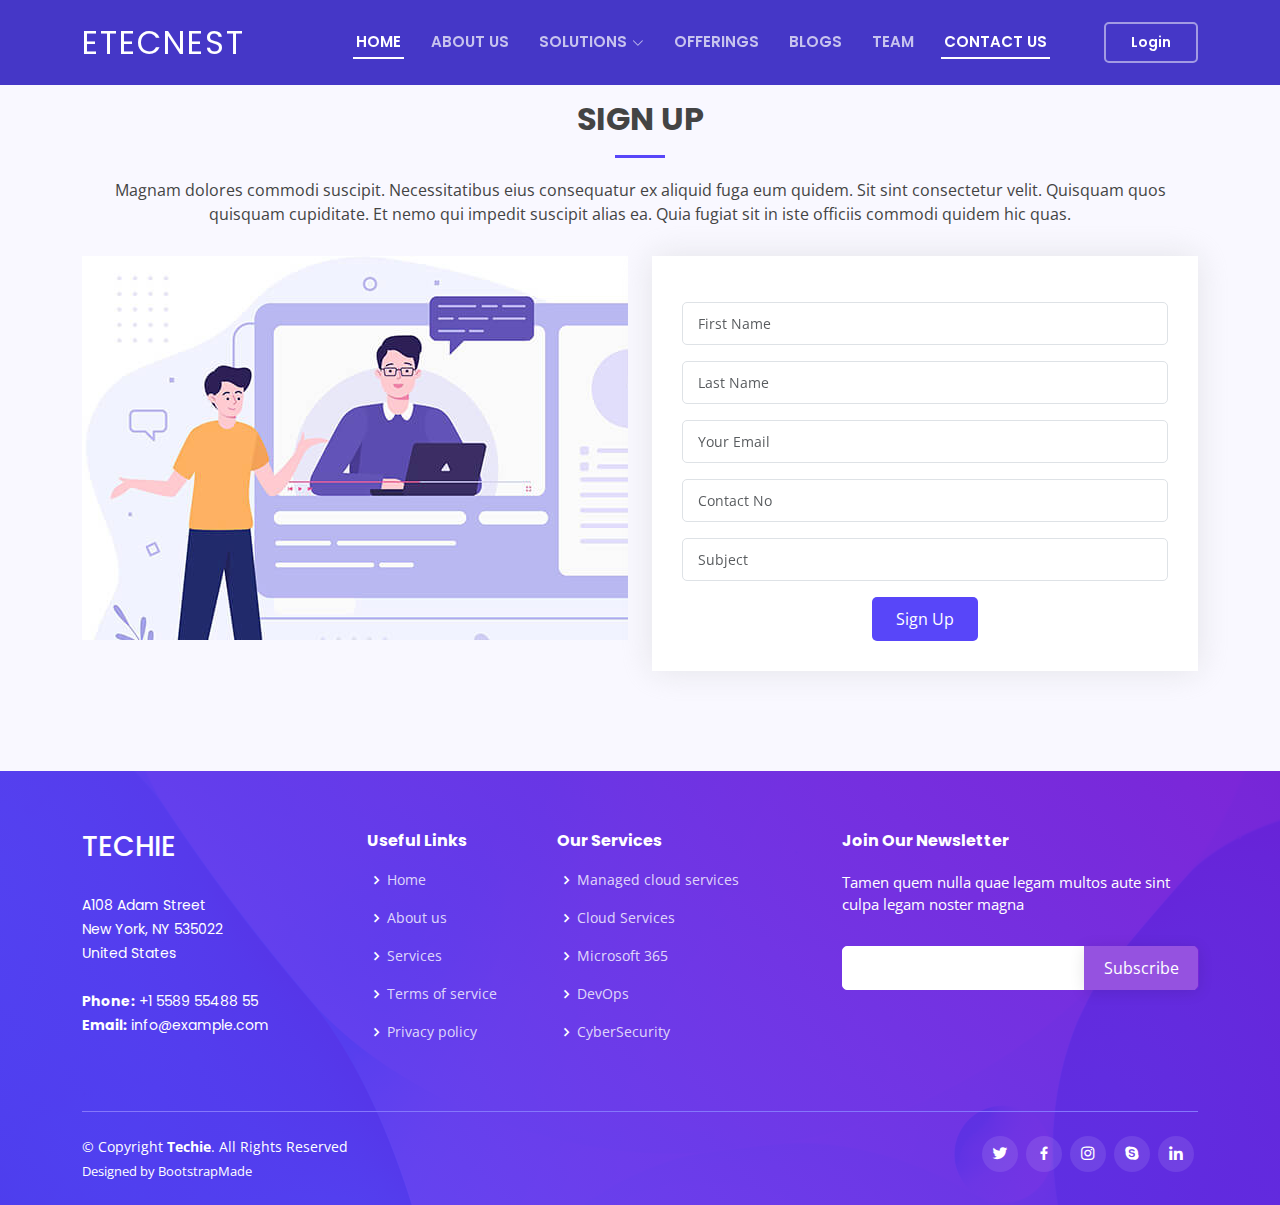
<file: signup.html>
<!DOCTYPE html>
<html lang="en">

<head>
  <meta charset="utf-8">
  <meta content="width=device-width, initial-scale=1.0" name="viewport">

  <title>Inner Page - Techie Bootstrap Template</title>
  <meta content="" name="description">
  <meta content="" name="keywords">
  <!-- Favicons -->
  <link href="assets/img/favicon.png" rel="icon">
  <link href="assets/img/apple-touch-icon.png" rel="apple-touch-icon">

  <!-- Google Fonts -->
  <link href="https://fonts.googleapis.com/css?family=Open+Sans:300,300i,400,400i,600,600i,700,700i|Roboto:300,300i,400,400i,500,500i,600,600i,700,700i|Poppins:300,300i,400,400i,500,500i,600,600i,700,700i" rel="stylesheet">

  <!-- Vendor CSS Files -->
  <link href="assets/vendor/aos/aos.css" rel="stylesheet">
  <link href="assets/vendor/bootstrap/css/bootstrap.min.css" rel="stylesheet">
  <link href="assets/vendor/bootstrap-icons/bootstrap-icons.css" rel="stylesheet">
  <link href="assets/vendor/boxicons/css/boxicons.min.css" rel="stylesheet">
  <link href="assets/vendor/glightbox/css/glightbox.min.css" rel="stylesheet">
  <link href="assets/vendor/swiper/swiper-bundle.min.css" rel="stylesheet">

  <!-- Template Main CSS File -->
  <link href="assets/css/style.css" rel="stylesheet">

  <!-- =======================================================
  * Template Name: Techie
  * Updated: Jul 27 2023 with Bootstrap v5.3.1
  * Template URL: https://bootstrapmade.com/techie-free-skin-bootstrap-3/
  * Author: BootstrapMade.com
  * License: https://bootstrapmade.com/license/
  ======================================================== -->
</head>

<body>

  <!-- ======= Header ======= -->
  <header id="header" class="fixed-top header-inner-pages">
    <div class="container d-flex align-items-center justify-content-between">
      <h1 class="logo"><a href="index.html">ETECNEST</a></h1>
      <!-- Uncomment below if you prefer to use an image logo -->
      <!-- <a href="index.html" class="logo"><img src="assets/img/logo.png" alt="" class="img-fluid"></a>-->

      <nav id="navbar" class="navbar">
        <ul>
          <li><a class="nav-link scrollto active" href="index.html">HOME</a></li>
          <li><a class="nav-link scrollto" href="#about">ABOUT US</a></li>
          <li class="dropdown"><a href="#"><span>SOLUTIONS</span> <i class="bi bi-chevron-down"></i></a>
            <ul>
              <li><a href="services.html">Our Services</a></li>
              <li class="dropdown"><a href="cloudservices.html"><span>Cloud Services</span> <i class="bi bi-chevron-right"></i></a>
                <ul>
                  <li><a href="#">Azure</a></li>
                  <li><a href="#">AWS</a></li>
                  <li><a href="#">GCP</a></li>
                  <li><a href="#">Azure DevOps</a></li>
                  <li><a href="#">Microsoft365</a></li>
                  <li><a href="#">SharePoint</a></li>
                  <li><a href="#">Power Platform</a></li>
                </ul>
              </li>
              <li class="dropdown"><a href="inner-page1.html"><span>Microsoft365</span> <i class="bi bi-chevron-right"></i></a>
                <ul>
                  <li><a href="#">M365 Migration</a></li>
                  <li><a href="#">M365 Intune</a></li>
                  <li><a href="#">M365 Security</a></li>
                  <li><a href="#">M365 Teams</a></li>
                  <li><a href="#">M365 Identity and Access Management</a></li>
                  <li><a href="#">M365 Consulting</a></li>
                  <li><a href="#">M365 Information Protection</a></li>
                </ul>
              </li>
              <li class="dropdown"><a href="devops.html"><span>DevOps</span> <i class="bi bi-chevron-right"></i></a>
                <ul>
                  <li><a href="#">DevOps Migration</a></li>
                  <li><a href="#">DevOps Development</a></li>
                  <li><a href="#">CICD</a></li>
                  <li><a href="#">Automation</a></li>
                  <li><a href="#">Infrastructure as Code</a></li>
                  <li><a href="#">Continuous Delivery</a></li>
                  <li><a href="#">Configuration Management</a></li>
                  <li><a href="#">QA & Testing</a></li>
                </ul>
              </li>
              <li class="dropdown"><a href="cybersecurity.html"><span>CyberSecurity</span> <i class="bi bi-chevron-right"></i></a>
                <ul>
                  <li><a href="#">M365 Migration</a></li>
                  <li><a href="#">M365 Intune</a></li>
                  <li><a href="#">M365 User Adoption</a></li>
                  <li><a href="#">M365 Teams</a></li>
                  <li><a href="#">M365 Identity and Access Management</a></li>
                  <li><a href="#">M365 Consulting</a></li>
                  <li><a href="#">M365 Information Protection</a></li>
                </ul>
              </li>
              <li class="dropdown"><a href="cloudmangedservices.html"><span>Cloud Managed Services</span> <i class="bi bi-chevron-right"></i></a>
                <ul>
                  <li><a href="#">Azure</a></li>
                  <li><a href="#">AWS</a></li>
                  <li><a href="#">GCP</a></li>
                  <li><a href="#">Azure DevOps</a></li>
                  <li><a href="#">Microsoft365</a></li>
                  <li><a href="#">SharePoint</a></li>
                  <li><a href="#">Power Platform</a></li>
                </ul>
              </li>
            </ul>
            <li><a class="nav-link scrollto" href="offerings.html">OFFERINGS</a></li>
            <li><a class="nav-link scrollto " href="#portfolio">BLOGS</a></li>
            <li><a class="nav-link scrollto" href="#team">TEAM</a></li>
          </li>
          <li><a class="nav-link scrollto" href="#contact">CONTACT US</a></li>
          <li><a class="getstarted scrollto" href="#about">Login</a></li>
        </ul>
        <i class="bi bi-list mobile-nav-toggle"></i>
      </nav><!-- .navbar -->

    </div>
  </header><!-- End Header -->
  <main id="main">

<!-- ======= Contact Section ======= -->
<section id="contact" class="contact section-bg">
  <div class="container" data-aos="fade-up">

    <div class="section-title">
      <h2>SIGN UP</h2>
      <p>Magnam dolores commodi suscipit. Necessitatibus eius consequatur ex aliquid fuga eum quidem. Sit sint consectetur velit. Quisquam quos quisquam cupiditate. Et nemo qui impedit suscipit alias ea. Quia fugiat sit in iste officiis commodi quidem hic quas.</p>
    </div>

    <div class="row">

      <div class="col-lg-6 ">
        <iframe class="mb-4 mb-lg-0" src="assets/img/about.jpg" frameborder="0" style="border:0; width: 100%; height: 384px;" allowfullscreen></iframe>
      </div>

      <div class="col-lg-6">
        <form action="forms/contact.php" method="post" role="form" class="php-email-form">
          <div class="row">
            <div class="form-group mt-3">
              <input type="text" name="name" class="form-control" id="name" placeholder="First Name" required>
            </div>
            <div class="form-group mt-3">
              <input type="text" name="name" class="form-control" id="name" placeholder="Last Name" required>
            </div>
            <div class="form-group mt-3">
              <input type="email" class="form-control" name="email" id="email" placeholder="Your Email" required>
            </div>
            <div class="form-group mt-3">
              <input type="text" class="form-control" name="Contact No" id="Contact No" placeholder="Contact No" required>
            </div>
          </div>
          <div class="form-group mt-3">
            <input type="text" class="form-control" name="subject" id="subject" placeholder="Subject" required>
          </div>
          <div class="my-3">
            <div class="loading">Loading</div>
            <div class="error-message"></div>
            <div class="sent-message">Please enter the OTP sent on your number. Thank you!</div>
          </div>
          <div class="text-center"><button type="submit">Sign Up</button></div>
        </form>
      </div>

    </div>

  </div>
</section><!-- End Contact Section -->


  </main><!-- End #main -->

  <!-- ======= Footer ======= -->
  <footer id="footer">

    <div class="footer-top">
      <div class="container">
        <div class="row">

          <div class="col-lg-3 col-md-6 footer-contact">
            <h3>Techie</h3>
            <p>
              A108 Adam Street <br>
              New York, NY 535022<br>
              United States <br><br>
              <strong>Phone:</strong> +1 5589 55488 55<br>
              <strong>Email:</strong> info@example.com<br>
            </p>
          </div>

          <div class="col-lg-2 col-md-6 footer-links">
            <h4>Useful Links</h4>
            <ul>
              <li><i class="bx bx-chevron-right"></i> <a href="#">Home</a></li>
              <li><i class="bx bx-chevron-right"></i> <a href="#">About us</a></li>
              <li><i class="bx bx-chevron-right"></i> <a href="#">Services</a></li>
              <li><i class="bx bx-chevron-right"></i> <a href="#">Terms of service</a></li>
              <li><i class="bx bx-chevron-right"></i> <a href="#">Privacy policy</a></li>
            </ul>
          </div>

          <div class="col-lg-3 col-md-6 footer-links">
            <h4>Our Services</h4>
            <ul>
              <li><i class="bx bx-chevron-right"></i> <a href="cloudmangedservices.html">Managed cloud services</a></li>
              <li><i class="bx bx-chevron-right"></i> <a href="cloudservices.html">Cloud Services</a></li>
              <li><i class="bx bx-chevron-right"></i> <a href="inner-page1.html">Microsoft 365</a></li>
              <li><i class="bx bx-chevron-right"></i> <a href="devops.html">DevOps</a></li>
              <li><i class="bx bx-chevron-right"></i> <a href="cybersecurity.html">CyberSecurity</a></li>
            </ul>
          </div>

          <div class="col-lg-4 col-md-6 footer-newsletter">
            <h4>Join Our Newsletter</h4>
            <p>Tamen quem nulla quae legam multos aute sint culpa legam noster magna</p>
            <form action="" method="post">
              <input type="email" name="email"><input type="submit" value="Subscribe">
            </form>
          </div>

        </div>
      </div>
    </div>

    <div class="container">

      <div class="copyright-wrap d-md-flex py-4">
        <div class="me-md-auto text-center text-md-start">
          <div class="copyright">
            &copy; Copyright <strong><span>Techie</span></strong>. All Rights Reserved
          </div>
          <div class="credits">
            <!-- All the links in the footer should remain intact. -->
            <!-- You can delete the links only if you purchased the pro version. -->
            <!-- Licensing information: https://bootstrapmade.com/license/ -->
            <!-- Purchase the pro version with working PHP/AJAX contact form: https://bootstrapmade.com/techie-free-skin-bootstrap-3/ -->
            Designed by <a href="https://bootstrapmade.com/">BootstrapMade</a>
          </div>
        </div>
        <div class="social-links text-center text-md-right pt-3 pt-md-0">
          <a href="#" class="twitter"><i class="bx bxl-twitter"></i></a>
          <a href="#" class="facebook"><i class="bx bxl-facebook"></i></a>
          <a href="#" class="instagram"><i class="bx bxl-instagram"></i></a>
          <a href="#" class="google-plus"><i class="bx bxl-skype"></i></a>
          <a href="#" class="linkedin"><i class="bx bxl-linkedin"></i></a>
        </div>
      </div>

    </div>
  </footer><!-- End Footer -->

  <a href="#" class="back-to-top d-flex align-items-center justify-content-center"><i class="bi bi-arrow-up-short"></i></a>
  <div id="preloader"></div>

  <!-- Vendor JS Files -->
  <script src="assets/vendor/purecounter/purecounter_vanilla.js"></script>
  <script src="assets/vendor/aos/aos.js"></script>
  <script src="assets/vendor/bootstrap/js/bootstrap.bundle.min.js"></script>
  <script src="assets/vendor/glightbox/js/glightbox.min.js"></script>
  <script src="assets/vendor/isotope-layout/isotope.pkgd.min.js"></script>
  <script src="assets/vendor/swiper/swiper-bundle.min.js"></script>
  <script src="assets/vendor/php-email-form/validate.js"></script>

  <!-- Template Main JS File -->
  <script src="assets/js/main.js"></script>

</body>

</html>
</file>
<file: assets/css/style.css>
/**
* Template Name: Techie
* Updated: Jul 27 2023 with Bootstrap v5.3.1
* Template URL: https://bootstrapmade.com/techie-free-skin-bootstrap-3/
* Author: BootstrapMade.com
* License: https://bootstrapmade.com/license/
*/

/*--------------------------------------------------------------
# General
--------------------------------------------------------------*/
body {
  font-family: "Open Sans", sans-serif;
  color: #444444;
}

a {
  color: #5846f9;
  text-decoration: none;
}

a:hover {
  color: #8577fb;
  text-decoration: none;
}

h1,
h2,
h3,
h4,
h5,
h6 {
  font-family: "Poppins", sans-serif;
}

/*--------------------------------------------------------------
# Back to top button
--------------------------------------------------------------*/
.back-to-top {
  position: fixed;
  visibility: hidden;
  opacity: 0;
  right: 15px;
  bottom: 15px;
  z-index: 996;
  background: #5846f9;
  width: 40px;
  height: 40px;
  border-radius: 4px;
  transition: all 0.4s;
}

.back-to-top i {
  font-size: 28px;
  color: #fff;
  line-height: 0;
}

.back-to-top:hover {
  background: #7b27d8;
  color: #fff;
}

.back-to-top.active {
  visibility: visible;
  opacity: 1;
}
/*--------------------------------------------------------------
# Preloader
--------------------------------------------------------------*/
#preloader {
  position: fixed;
  top: 0;
  left: 0;
  right: 0;
  bottom: 0;
  z-index: 9999;
  overflow: hidden;
  background: #fff;
}

#preloader:before {
  content: "";
  position: fixed;
  top: calc(50% - 30px);
  left: calc(50% - 30px);
  border: 6px solid #5846f9;
  border-top-color: #e7e4fe;
  border-radius: 50%;
  width: 60px;
  height: 60px;
  animation: animate-preloader 1s linear infinite;
}

@keyframes animate-preloader {
  0% {
    transform: rotate(0deg);
  }

  100% {
    transform: rotate(360deg);
  }
}

/*--------------------------------------------------------------
# Disable aos animation delay on mobile devices
--------------------------------------------------------------*/
@media screen and (max-width: 768px) {
  [data-aos-delay] {
    transition-delay: 0 !important;
  }
}

/*--------------------------------------------------------------
# Header
--------------------------------------------------------------*/
#header {
  transition: all 0.5s;
  z-index: 997;
  padding: 20px 0;
}

#header.header-scrolled,
#header.header-inner-pages {
  background: rgba(24, 6, 185, 0.8);
  padding: 12px 0;
}

#header .logo {
  font-size: 32px;
  margin: 0;
  padding: 0;
  line-height: 1;
  font-weight: 400;
  letter-spacing: 2px;
  text-transform: uppercase;
}

#header .logo a {
  color: #fff;
}

#header .logo img {
  max-height: 40px;
}

/*--------------------------------------------------------------
# Navigation Menu
--------------------------------------------------------------*/
/**
* Desktop Navigation 
*/
.navbar {
  padding: 0;
}

.navbar ul {
  margin: 0;
  padding: 0;
  display: flex;
  list-style: none;
  align-items: center;
}

.navbar li {
  position: relative;
}

.navbar>ul>li {
  padding: 10px 0 10px 24px;
}

.navbar a,
.navbar a:focus {
  display: flex;
  align-items: center;
  justify-content: space-between;
  padding: 0 3px;
  font-family: "Poppins", sans-serif;
  font-size: 15px;
  font-weight: 600;
  color: rgba(255, 255, 255, 0.7);
  white-space: nowrap;
  transition: 0.3s;
  position: relative;
}

.navbar a i,
.navbar a:focus i {
  font-size: 12px;
  line-height: 0;
  margin-left: 5px;
}

.navbar>ul>li>a:before {
  content: "";
  position: absolute;
  width: 100%;
  height: 2px;
  bottom: -5px;
  left: 0;
  background-color: #fff;
  visibility: hidden;
  width: 0px;
  transition: all 0.3s ease-in-out 0s;
}

.navbar a:hover:before,
.navbar li:hover>a:before,
.navbar .active:before {
  visibility: visible;
  width: 100%;
}

.navbar a:hover,
.navbar .active,
.navbar .active:focus,
.navbar li:hover>a {
  color: #fff;
}

.navbar .getstarted,
.navbar .getstarted:focus {
  padding: 8px 25px;
  margin-left: 30px;
  border-radius: 5px;
  color: #fff;
  transition: 0.3s;
  font-size: 14px;
  font-weight: 600;
  border: 2px solid rgba(255, 255, 255, 0.5);
}

.navbar .getstarted:hover,
.navbar .getstarted:focus:hover {
  color: #fff;
  border-color: #fff;
}

.navbar .getstarted:before,
.navbar li:hover>.getstarted:before {
  visibility: hidden;
}

.navbar .dropdown ul {
  display: block;
  position: absolute;
  left: 24px;
  top: calc(100% + 30px);
  margin: 0;
  padding: 10px 0;
  z-index: 99;
  opacity: 0;
  visibility: hidden;
  background: #fff;
  box-shadow: 0px 0px 30px rgba(127, 137, 161, 0.25);
  transition: 0.3s;
}

.navbar .dropdown ul li {
  min-width: 200px;
}

.navbar .dropdown ul a {
  padding: 10px 20px;
  font-size: 14px;
  color: #2c4964;
}

.navbar .dropdown ul a i {
  font-size: 12px;
}

.navbar .dropdown ul a:hover,
.navbar .dropdown ul .active:hover,
.navbar .dropdown ul li:hover>a {
  color: #5846f9;
}

.navbar .dropdown:hover>ul {
  opacity: 1;
  top: 100%;
  visibility: visible;
}

.navbar .dropdown .dropdown ul {
  top: 0;
  left: calc(100% - 30px);
  visibility: hidden;
}

.navbar .dropdown .dropdown:hover>ul {
  opacity: 1;
  top: 0;
  left: 100%;
  visibility: visible;
}

@media (max-width: 1366px) {
  .navbar .dropdown .dropdown ul {
    left: -90%;
  }

  .navbar .dropdown .dropdown:hover>ul {
    left: -100%;
  }
}

/**
* Mobile Navigation 
*/
.mobile-nav-toggle {
  color: #fff;
  font-size: 28px;
  cursor: pointer;
  display: none;
  line-height: 0;
  transition: 0.5s;
}

@media (max-width: 991px) {
  .mobile-nav-toggle {
    display: block;
  }

  .navbar ul {
    display: none;
  }
}

.navbar-mobile {
  position: fixed;
  overflow: hidden;
  top: 0;
  right: 0;
  left: 0;
  bottom: 0;
  background: rgba(28, 47, 65, 0.9);
  transition: 0.3s;
  z-index: 999;
}

.navbar-mobile .mobile-nav-toggle {
  position: absolute;
  top: 15px;
  right: 15px;
}

.navbar-mobile ul {
  display: block;
  position: absolute;
  top: 55px;
  right: 15px;
  bottom: 15px;
  left: 15px;
  padding: 10px 0;
  background-color: #fff;
  overflow-y: auto;
  transition: 0.3s;
}

.navbar-mobile>ul>li {
  padding: 0;
}

.navbar-mobile a,
.navbar-mobile a:focus {
  padding: 10px 20px;
  font-size: 15px;
  color: #2c4964;
}

.navbar-mobile a:hover:before,
.navbar-mobile li:hover>a:before,
.navbar-mobile .active:before {
  visibility: hidden;
}

.navbar-mobile a:hover,
.navbar-mobile .active,
.navbar-mobile li:hover>a {
  color: #5846f9;
}

.navbar-mobile .getstarted,
.navbar-mobile .getstarted:focus {
  margin: 15px;
}

.navbar-mobile .dropdown ul {
  position: static;
  display: none;
  margin: 10px 20px;
  padding: 10px 0;
  z-index: 99;
  opacity: 1;
  visibility: visible;
  background: #fff;
  box-shadow: 0px 0px 30px rgba(127, 137, 161, 0.25);
}

.navbar-mobile .dropdown ul li {
  min-width: 200px;
}

.navbar-mobile .dropdown ul a {
  padding: 10px 20px;
}

.navbar-mobile .dropdown ul a i {
  font-size: 12px;
}

.navbar-mobile .dropdown ul a:hover,
.navbar-mobile .dropdown ul .active:hover,
.navbar-mobile .dropdown ul li:hover>a {
  color: #5846f9;
}

.navbar-mobile .dropdown>.dropdown-active {
  display: block;
}

/*--------------------------------------------------------------
# Hero Section
--------------------------------------------------------------*/
#hero {
  width: 100%;
  height: 100vh;
  background: linear-gradient(45deg, rgba(86, 58, 250, 0.9) 0%, rgba(116, 15, 214, 0.9) 100%), url("../img/hero-bg.jpg") center center no-repeat;
  background-size: cover;
}

#hero .container,
#hero .container-fluid {
  padding-top: 84px;
}

#hero h1 {
  margin: 0;
  font-size: 52px;
  font-weight: 700;
  line-height: 64px;
  color: #fff;
}

#hero h2 {
  color: rgba(255, 255, 255, 0.8);
  margin: 10px 0 0 0;
  font-size: 20px;
}

#hero .btn-get-started {
  font-family: "Poppins", sans-serif;
  font-weight: 500;
  font-size: 16px;
  letter-spacing: 1px;
  display: inline-block;
  padding: 10px 28px;
  border-radius: 5px;
  transition: 0.5s;
  margin-top: 30px;
  color: #fff;
  border: 2px solid #fff;
}

#hero .btn-get-started:hover {
  background: #fff;
  color: #5846f9;
}

#hero .animated {
  animation: up-down 2s ease-in-out infinite alternate-reverse both;
}
@media (min-width: 1200px) {
  #hero {
    background-attachment: fixed;
  }
}

@media (max-width: 991px) {
  #hero {
    text-align: center;
  }

  #hero .container,
  #hero .container-fluid {
    padding-top: 68px;
  }

  #hero .animated {
    animation: none;
  }

  #hero .hero-img {
    text-align: center;
  }

  #hero .hero-img img {
    width: 50%;
  }
}

@media (max-width: 768px) {
  #hero h1 {
    font-size: 26px;
    line-height: 36px;
  }

  #hero h2 {
    font-size: 18px;
    line-height: 24px;
  }

  #hero .hero-img img {
    width: 60%;
  }
}

@media (max-width: 575px) {
  #hero .hero-img img {
    width: 80%;
  }
}

@media (max-width: 575px),
(max-height: 600px) {
  #hero {
    height: auto;
  }
}

@keyframes up-down {
  0% {
    transform: translateY(10px);
  }

  100% {
    transform: translateY(-10px);
  }
}


/*--------------------------------------------------------------
# Sections General
--------------------------------------------------------------*/
section {
  padding: 100px 0;
  overflow: hidden;
}

.section-bg {
  background-color: #f9f8ff;
}

.section-title {
  text-align: center;
  padding-bottom: 30px;
}

.section-title h2 {
  font-size: 32px;
  font-weight: bold;
  text-transform: uppercase;
  margin-bottom: 20px;
  padding-bottom: 20px;
  position: relative;
}

.section-title h2::after {
  content: "";
  position: absolute;
  display: block;
  width: 50px;
  height: 3px;
  background: #5846f9;
  bottom: 0;
  left: calc(50% - 25px);
}

.section-title p {
  margin-bottom: 0;
}

/*--------------------------------------------------------------
# About
--------------------------------------------------------------*/
.about {
  padding: 120px 0;
}

.about .content h3 {
  font-weight: 600;
  font-size: 32px;
  color: #2c4964;
}

.about .content ul {
  list-style: none;
  padding: 0;
}

.about .content ul li {
  padding-bottom: 10px;
}

.about .content ul i {
  font-size: 20px;
  padding-right: 4px;
  color: #5846f9;
}

.about .content p:last-child {
  margin-bottom: 0;
}

.about .content .read-more {
  font-family: "Poppins", sans-serif;
  font-weight: 500;
  font-size: 16px;
  letter-spacing: 1px;
  display: inline-block;
  padding: 10px 50px 10px 28px;
  border-radius: 5px;
  transition: 0.5s;
  color: #fff;
  background: linear-gradient(45deg, #5846f9 0%, #7b27d8 100%);
  position: relative;
}

.about .content .read-more:hover {
  background: linear-gradient(180deg, #5846f9 0%, #7b27d8 100%);
}

.about .content .read-more i {
  font-size: 22px;
  position: absolute;
  right: 20px;
  top: 12px;
}

/*--------------------------------------------------------------
# Counts
--------------------------------------------------------------*/
.counts {
  background: linear-gradient(90deg, rgba(88, 70, 249, 0.5) 0%, rgba(123, 39, 216, 0.5) 100%), url("../img/counts-bg.png") center center no-repeat;
  padding: 80px 0 60px 0;
}

.counts .counters span {
  font-size: 48px;
  display: block;
  color: #fff;
  font-weight: 600;
  font-family: "Poppins", sans-serif;
}

.counts .counters p {
  padding: 0;
  margin: 0 0 20px 0;
  font-size: 15px;
  color: rgba(255, 255, 255, 0.8);
}

/*--------------------------------------------------------------
# Services
--------------------------------------------------------------*/
.services .icon-box {
  text-align: center;
  padding: 70px 20px 80px 20px;
  transition: all ease-in-out 0.3s;
  background: #fff;
}

.services .icon-box .icon {
  margin: 0 auto;
  width: 100px;
  height: 100px;
  display: flex;
  align-items: center;
  justify-content: center;
  transition: ease-in-out 0.3s;
  position: relative;
}

.services .icon-box .icon i {
  font-size: 36px;
  transition: 0.5s;
  position: relative;
}

.services .icon-box .icon svg {
  position: absolute;
  top: 0;
  left: 0;
}

.services .icon-box .icon svg path {
  transition: 0.5s;
  fill: #f5f5f5;
}

.services .icon-box h4 {
  font-weight: 600;
  margin: 10px 0 15px 0;
  font-size: 22px;
}

.services .icon-box h4 a {
  color: #2c4964;
  transition: ease-in-out 0.3s;
}

.services .icon-box p {
  line-height: 24px;
  font-size: 14px;
  margin-bottom: 0;
}

.services .icon-box:hover {
  border-color: #fff;
  box-shadow: 0px 0 25px 0 rgba(0, 0, 0, 0.1);
}

.services .iconbox-blue i {
  color: #47aeff;
}

.services .iconbox-blue:hover .icon i {
  color: #fff;
}

.services .iconbox-blue:hover .icon path {
  fill: #47aeff;
}

.services .iconbox-orange i {
  color: #ffa76e;
}

.services .iconbox-orange:hover .icon i {
  color: #fff;
}

.services .iconbox-orange:hover .icon path {
  fill: #ffa76e;
}

.services .iconbox-pink i {
  color: #e80368;
}

.services .iconbox-pink:hover .icon i {
  color: #fff;
}

.services .iconbox-pink:hover .icon path {
  fill: #e80368;
}

.services .iconbox-yellow i {
  color: #ffbb2c;
}

.services .iconbox-yellow:hover .icon i {
  color: #fff;
}

.services .iconbox-yellow:hover .icon path {
  fill: #ffbb2c;
}

.services .iconbox-red i {
  color: #ff5828;
}

.services .iconbox-red:hover .icon i {
  color: #fff;
}

.services .iconbox-red:hover .icon path {
  fill: #ff5828;
}

.services .iconbox-teal i {
  color: #11dbcf;
}

.services .iconbox-teal:hover .icon i {
  color: #fff;
}

.services .iconbox-teal:hover .icon path {
  fill: #11dbcf;
}

/*--------------------------------------------------------------
# Features
--------------------------------------------------------------*/
.features .icon-box h4 {
  font-size: 20px;
  font-weight: 700;
  margin: 5px 0 10px 60px;
}

.features .icon-box i {
  font-size: 48px;
  float: left;
  color: #5846f9;
}

.features .icon-box p {
  font-size: 15px;
  color: #848484;
  margin-left: 60px;
}

.features .image {
  background-position: center center;
  background-repeat: no-repeat;
  background-size: cover;
  min-height: 400px;
}

/*--------------------------------------------------------------
# Testimonials
--------------------------------------------------------------*/
.testimonials .testimonials-carousel,
.testimonials .testimonials-slider {
  overflow: hidden;
}

.testimonials .testimonial-item {
  box-sizing: content-box;
  min-height: 320px;
}

.testimonials .testimonial-item .testimonial-img {
  width: 90px;
  border-radius: 50%;
  margin: -40px 0 0 40px;
  position: relative;
  z-index: 2;
  border: 6px solid #fff;
  box-shadow: 0px 2px 15px rgba(0, 0, 0, 0.1);
}

.testimonials .testimonial-item h3 {
  font-size: 18px;
  font-weight: bold;
  margin: 10px 0 5px 45px;
  color: #2c4964;
}

.testimonials .testimonial-item h4 {
  font-size: 14px;
  color: #999;
  margin: 0 0 0 45px;
}

.testimonials .testimonial-item .quote-icon-left,
.testimonials .testimonial-item .quote-icon-right {
  color: #b1a9fc;
  font-size: 26px;
}

.testimonials .testimonial-item .quote-icon-left {
  display: inline-block;
  left: -5px;
  position: relative;
}

.testimonials .testimonial-item .quote-icon-right {
  display: inline-block;
  right: -5px;
  position: relative;
  top: 10px;
}

.testimonials .testimonial-item p {
  font-style: italic;
  margin: 0 15px 0 15px;
  padding: 20px 20px 60px 20px;
  background: #fff;
  position: relative;
  border-radius: 6px;
  position: relative;
  z-index: 1;
  box-shadow: 0 0px 20px 0 rgba(0, 0, 0, 0.1);
}

.testimonials .swiper-pagination {
  margin-top: 20px;
  position: relative;
}

.testimonials .swiper-pagination .swiper-pagination-bullet {
  width: 12px;
  height: 12px;
  background-color: #fff;
  opacity: 1;
  border: 1px solid #5846f9;
}

.testimonials .swiper-pagination .swiper-pagination-bullet-active {
  background-color: #5846f9;
}

@media (max-width: 767px) {
  .testimonials {
    margin: 30px 10px;
  }
}

/*--------------------------------------------------------------
# Portfolio
--------------------------------------------------------------*/
.portfolio .portfolio-item {
  margin-bottom: 30px;
}

.portfolio #portfolio-flters {
  padding: 0;
  margin: 0 auto 25px auto;
  list-style: none;
  text-align: center;
  border-radius: 50px;
  padding: 2px 15px;
}

.portfolio #portfolio-flters li {
  cursor: pointer;
  display: inline-block;
  padding: 10px 15px;
  font-size: 14px;
  font-weight: 600;
  line-height: 1;
  text-transform: uppercase;
  color: #444444;
  margin-bottom: 5px;
  transition: all 0.3s ease-in-out;
  border-radius: 5px;
  font-family: "Poppins", sans-serif;
}

.portfolio #portfolio-flters li:hover,
.portfolio #portfolio-flters li.filter-active {
  color: #fff;
  background: #5846f9;
}

.portfolio #portfolio-flters li:last-child {
  margin-right: 0;
}

.portfolio .portfolio-wrap {
  transition: 0.3s;
  position: relative;
  overflow: hidden;
  z-index: 1;
}

.portfolio .portfolio-wrap::before {
  content: "";
  background: rgba(88, 70, 249, 0.8);
  position: absolute;
  left: 30px;
  right: 30px;
  top: 30px;
  bottom: 30px;
  transition: all ease-in-out 0.3s;
  z-index: 2;
  opacity: 0;
}

.portfolio .portfolio-wrap .portfolio-info {
  opacity: 0;
  position: absolute;
  top: 10%;
  left: 0;
  right: 0;
  text-align: center;
  z-index: 3;
  transition: all ease-in-out 0.3s;
}

.portfolio .portfolio-wrap .portfolio-info h4 {
  font-size: 20px;
  color: #fff;
  font-weight: 600;
}

.portfolio .portfolio-wrap .portfolio-info p {
  color: #ffffff;
  font-size: 14px;
  text-transform: uppercase;
}

.portfolio .portfolio-wrap .portfolio-links {
  opacity: 0;
  left: 0;
  right: 0;
  bottom: 10%;
  text-align: center;
  z-index: 3;
  position: absolute;
  transition: all ease-in-out 0.3s;
}

.portfolio .portfolio-wrap .portfolio-links a {
  color: rgba(255, 255, 255, 0.6);
  margin: 0 2px;
  font-size: 28px;
  display: inline-block;
  transition: 0.3s;
}

.portfolio .portfolio-wrap .portfolio-links a:hover {
  color: #fff;
}

.portfolio .portfolio-wrap:hover::before {
  top: 0;
  left: 0;
  right: 0;
  bottom: 0;
  opacity: 1;
}

.portfolio .portfolio-wrap:hover .portfolio-info {
  opacity: 1;
  top: calc(50% - 48px);
}

.portfolio .portfolio-wrap:hover .portfolio-links {
  opacity: 1;
  bottom: calc(50% - 50px);
}

/*--------------------------------------------------------------
# Portfolio Details
--------------------------------------------------------------*/
.portfolio-details {
  padding-top: 40px;
}

.portfolio-details .portfolio-details-slider img {
  width: 100%;
}

.portfolio-details .portfolio-details-slider .swiper-pagination {
  margin-top: 20px;
  position: relative;
}

.portfolio-details .portfolio-details-slider .swiper-pagination .swiper-pagination-bullet {
  width: 12px;
  height: 12px;
  background-color: #fff;
  opacity: 1;
  border: 1px solid #5846f9;
}

.portfolio-details .portfolio-details-slider .swiper-pagination .swiper-pagination-bullet-active {
  background-color: #5846f9;
}

.portfolio-details .portfolio-info {
  padding: 30px;
  box-shadow: 0px 0 30px rgba(44, 73, 100, 0.08);
}

.portfolio-details .portfolio-info h3 {
  font-size: 22px;
  font-weight: 700;
  margin-bottom: 20px;
  padding-bottom: 20px;
  border-bottom: 1px solid #eee;
}

.portfolio-details .portfolio-info ul {
  list-style: none;
  padding: 0;
  font-size: 15px;
}

.portfolio-details .portfolio-info ul li+li {
  margin-top: 10px;
}

.portfolio-details .portfolio-description {
  padding-top: 30px;
}

.portfolio-details .portfolio-description h2 {
  font-size: 26px;
  font-weight: 700;
  margin-bottom: 20px;
}

.portfolio-details .portfolio-description p {
  padding: 0;
}

/*--------------------------------------------------------------
# Pricing
--------------------------------------------------------------*/
.pricing .box {
  padding: 20px;
  background: #fff;
  text-align: center;
  border-radius: 5px;
  position: relative;
  overflow: hidden;
  box-shadow: 0px 2px 15px rgba(0, 0, 0, 0.1);
}

.pricing h3 {
  font-weight: 400;
  margin: -20px -20px 20px -20px;
  padding: 20px 15px;
  font-size: 16px;
  font-weight: 600;
  color: #2c4964;
  background: #f8f8f8;
}

.pricing h4 {
  font-size: 36px;
  color: #5846f9;
  font-weight: 600;
  font-family: "Roboto", sans-serif;
  margin-bottom: 20px;
}

.pricing h4 sup {
  font-size: 20px;
  top: -15px;
  left: -3px;
}

.pricing h4 span {
  color: #bababa;
  font-size: 16px;
  font-weight: 300;
}

.pricing ul {
  padding: 0;
  list-style: none;
  color: #444444;
  text-align: center;
  line-height: 20px;
  font-size: 14px;
}

.pricing ul li {
  padding-bottom: 16px;
}

.pricing ul i {
  color: #5846f9;
  font-size: 18px;
  padding-right: 4px;
}

.pricing ul .na {
  color: #ccc;
  text-decoration: line-through;
}

.pricing .btn-wrap {
  margin: 20px -20px -20px -20px;
  padding: 20px 15px;
  background: #f8f8f8;
  text-align: center;
}

.pricing .btn-buy {
  background: linear-gradient(42deg, #5846f9 0%, #7b27d8 100%);
  display: inline-block;
  padding: 10px 35px;
  border-radius: 4px;
  color: #fff;
  transition: none;
  font-size: 15px;
  font-weight: 400;
  font-family: "Roboto", sans-serif;
  font-weight: 600;
  transition: 0.3s;
}

.pricing .btn-buy:hover {
  background: linear-gradient(180deg, #5846f9 0%, #7b27d8 100%);
}

.pricing .featured h3 {
  color: #fff;
  background: #5846f9;
}

.pricing .advanced {
  width: 200px;
  position: absolute;
  top: 18px;
  right: -68px;
  transform: rotate(45deg);
  z-index: 1;
  font-size: 14px;
  padding: 1px 0 3px 0;
  background: #5846f9;
  color: #fff;
}

/*--------------------------------------------------------------
# Frequently Asked Questions
--------------------------------------------------------------*/
.faq {
  background: linear-gradient(42deg, #5846f9 0%, #7b27d8 100%);
}

.faq .section-title h2,
.faq .section-title p {
  color: #fff;
}

.faq .section-title h2::after {
  background: rgba(255, 255, 255, 0.6);
}

.faq .faq-list {
  padding: 0 100px;
}

.faq .faq-list ul {
  padding: 0;
  list-style: none;
}

.faq .faq-list li+li {
  margin-top: 15px;
}

.faq .faq-list li {
  padding: 30px;
  background: #fff;
  border-radius: 5px;
  position: relative;
}

.faq .faq-list a {
  display: block;
  position: relative;
  font-family: "Roboto", sans-serif;
  font-size: 16px;
  line-height: 24px;
  font-weight: 500;
  padding: 0 30px;
  outline: none;
  cursor: pointer;
}

.faq .faq-list .icon-help {
  font-size: 24px;
  position: absolute;
  right: 0;
  left: 20px;
  color: #8577fb;
}

.faq .faq-list .icon-show,
.faq .faq-list .icon-close {
  font-size: 24px;
  position: absolute;
  right: 0;
  top: 0;
}

.faq .faq-list p {
  margin-bottom: 0;
  padding: 10px 0 0 0;
}

.faq .faq-list .icon-show {
  display: none;
}

.faq .faq-list a.collapsed {
  color: #2c4964;
}

.faq .faq-list a.collapsed:hover {
  color: #5846f9;
}

.faq .faq-list a.collapsed .icon-show {
  display: inline-block;
}

.faq .faq-list a.collapsed .icon-close {
  display: none;
}

@media (max-width: 1200px) {
  .faq .faq-list {
    padding: 0;
  }
}

/*--------------------------------------------------------------
# Contact
--------------------------------------------------------------*/
.contact .info-box {
  color: #444444;
  text-align: center;
  box-shadow: 0 0 30px rgba(214, 215, 216, 0.6);
  padding: 20px 0 30px 0;
  background: #fff;
}

.contact .info-box i {
  font-size: 32px;
  color: #5846f9;
  border-radius: 50%;
  padding: 8px;
}

.contact .info-box h3 {
  font-size: 20px;
  color: #2c4964;
  font-weight: 700;
  margin: 10px 0;
}

.contact .info-box p {
  padding: 0;
  line-height: 24px;
  font-size: 14px;
  margin-bottom: 0;
}

.contact .php-email-form {
  box-shadow: 0 0 30px rgba(214, 215, 216, 0.6);
  padding: 30px;
  background: #fff;
}

.contact .php-email-form .error-message {
  display: none;
  color: #fff;
  background: #ed3c0d;
  text-align: left;
  padding: 15px;
  font-weight: 600;
}

.contact .php-email-form .error-message br+br {
  margin-top: 25px;
}

.contact .php-email-form .sent-message {
  display: none;
  color: #fff;
  background: #18d26e;
  text-align: center;
  padding: 15px;
  font-weight: 600;
}

.contact .php-email-form .loading {
  display: none;
  background: #fff;
  text-align: center;
  padding: 15px;
}

.contact .php-email-form .loading:before {
  content: "";
  display: inline-block;
  border-radius: 50%;
  width: 24px;
  height: 24px;
  margin: 0 10px -6px 0;
  border: 3px solid #18d26e;
  border-top-color: #eee;
  animation: animate-loading 1s linear infinite;
}

.contact .php-email-form input,
.contact .php-email-form textarea {
  border-radius: 5px;
  box-shadow: none;
  font-size: 14px;
}

.contact .php-email-form input:focus,
.contact .php-email-form textarea:focus {
  border-color: #5846f9;
}

.contact .php-email-form input {
  padding: 10px 15px;
}

.contact .php-email-form textarea {
  padding: 12px 15px;
}

.contact .php-email-form button[type=submit] {
  background: #5846f9;
  border: 0;
  padding: 10px 24px;
  color: #fff;
  transition: 0.4s;
  border-radius: 5px;
}

.contact .php-email-form button[type=submit]:hover {
  background: #7b27d8;
}

@keyframes animate-loading {
  0% {
    transform: rotate(0deg);
  }

  100% {
    transform: rotate(360deg);
  }
}

/*--------------------------------------------------------------
# Breadcrumbs
--------------------------------------------------------------*/
.breadcrumbs {
  padding: 15px 0;
  background: #f2f6f9;
  min-height: 40px;
  margin-top: 85px;
}

@media (max-width: 992px) {
  .breadcrumbs {
    margin-top: 56px;
  }
}

.breadcrumbs h2 {
  font-size: 28px;
  font-weight: 300;
}

.breadcrumbs ol {
  display: flex;
  flex-wrap: wrap;
  list-style: none;
  padding: 0;
  font-size: 14px;
  margin: 0;
}

.breadcrumbs ol li+li {
  padding-left: 10px;
}

.breadcrumbs ol li+li::before {
  display: inline-block;
  padding-right: 10px;
  color: #3c6387;
  content: "/";
}

@media (max-width: 768px) {
  .breadcrumbs .d-flex {
    display: block !important;
  }

  .breadcrumbs ol {
    display: block;
  }

  .breadcrumbs ol li {
    display: inline-block;
  }
}

/*--------------------------------------------------------------
# Footer
--------------------------------------------------------------*/
#footer {
  color: #fff;
  font-size: 14px;
  background: linear-gradient(45deg, rgba(86, 58, 250, 0.9) 0%, rgba(116, 15, 214, 0.9) 100%), url("../img/hero-bg.jpg") center center no-repeat;
  background-size: cover;
}

#footer .footer-top {
  padding: 60px 0 30px 0;
  position: relative;
}

#footer .footer-top .footer-contact {
  margin-bottom: 30px;
}

#footer .footer-top .footer-contact h3 {
  font-size: 28px;
  margin: 0 0 30px 0;
  padding: 2px 0 2px 0;
  line-height: 1;
  font-weight: 500;
  text-transform: uppercase;
}

#footer .footer-top .footer-contact p {
  font-size: 14px;
  line-height: 24px;
  margin-bottom: 0;
  font-family: "Poppins", sans-serif;
}

#footer .footer-top h4 {
  font-size: 16px;
  font-weight: bold;
  position: relative;
  padding-bottom: 12px;
}

#footer .footer-top .footer-links {
  margin-bottom: 30px;
}

#footer .footer-top .footer-links ul {
  list-style: none;
  padding: 0;
  margin: 0;
}

#footer .footer-top .footer-links ul i {
  padding-right: 2px;
  color: #fff;
  font-size: 18px;
  line-height: 1;
}

#footer .footer-top .footer-links ul li {
  padding: 10px 0;
  display: flex;
  align-items: center;
}

#footer .footer-top .footer-links ul li:first-child {
  padding-top: 0;
}

#footer .footer-top .footer-links ul a {
  color: rgba(255, 255, 255, 0.8);
  transition: 0.3s;
  display: inline-block;
  line-height: 1;
}

#footer .footer-top .footer-links ul a:hover {
  text-decoration: underline;
  color: #fff;
}

#footer .footer-newsletter {
  font-size: 15px;
}

#footer .footer-newsletter h4 {
  font-size: 16px;
  font-weight: bold;
  position: relative;
  padding-bottom: 12px;
}

#footer .footer-newsletter form {
  margin-top: 30px;
  background: #fff;
  padding: 6px 10px;
  position: relative;
  border-radius: 5px;
  text-align: left;
  border: 1px solid white;
}

#footer .footer-newsletter form input[type=email] {
  border: 0;
  padding: 4px 8px;
  width: calc(100% - 100px);
}

#footer .footer-newsletter form input[type=submit] {
  position: absolute;
  top: -1px;
  right: -2px;
  bottom: -1px;
  border: 0;
  background: none;
  font-size: 16px;
  padding: 0 20px;
  background: rgba(123, 39, 216, 0.8);
  color: #fff;
  transition: 0.3s;
  border-radius: 0 5px 5px 0;
  box-shadow: 0px 2px 15px rgba(0, 0, 0, 0.1);
}

#footer .footer-newsletter form input[type=submit]:hover {
  background: #5846f9;
}

#footer .copyright-wrap {
  border-top: 1px solid #8577fb;
}

#footer .credits {
  padding-top: 5px;
  font-size: 13px;
  color: #fff;
}

#footer .credits a {
  color: #fff;
}

#footer .social-links a {
  font-size: 18px;
  display: inline-block;
  background: rgba(255, 255, 255, 0.1);
  color: #fff;
  line-height: 1;
  padding: 8px 0;
  margin-right: 4px;
  border-radius: 50%;
  text-align: center;
  width: 36px;
  height: 36px;
  transition: 0.3s;
}

#footer .social-links a:hover {
  background: rgba(255, 255, 255, 0.2);
  color: #fff;
  text-decoration: none;
}
</file>
